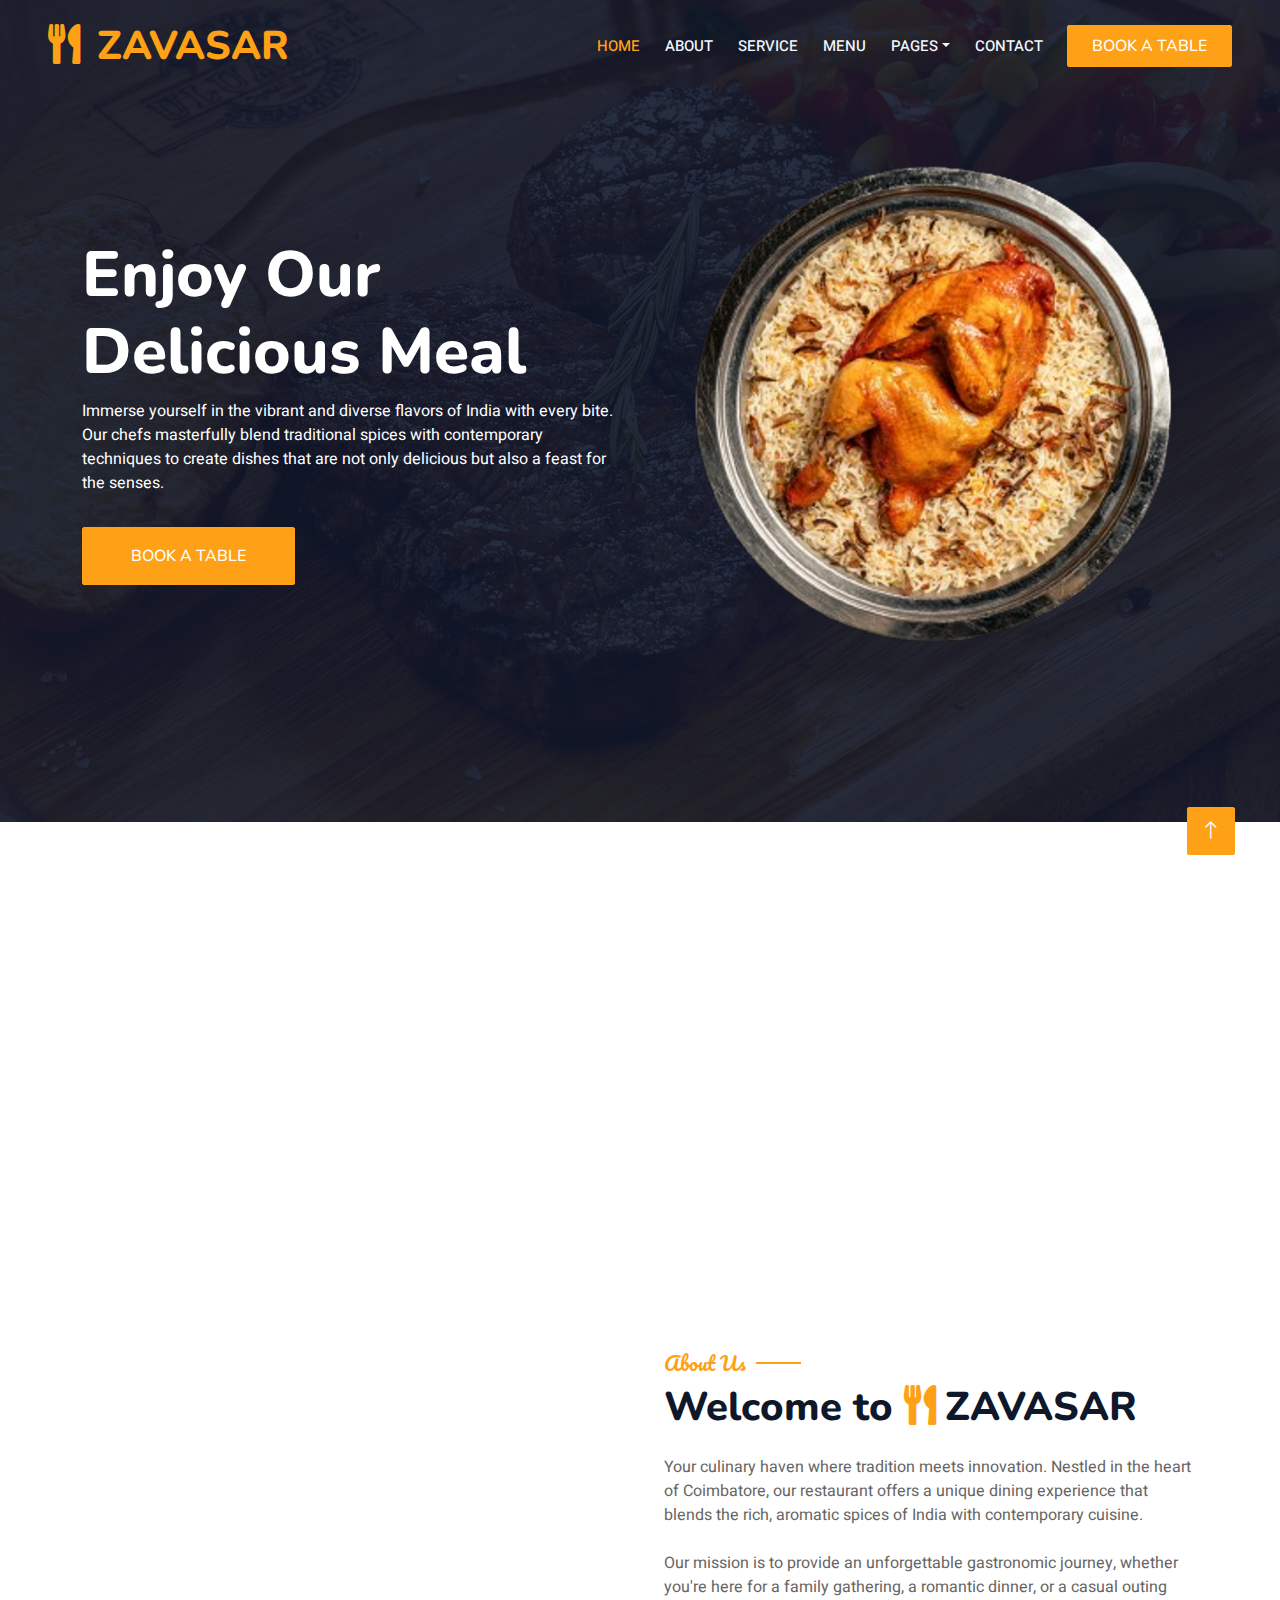
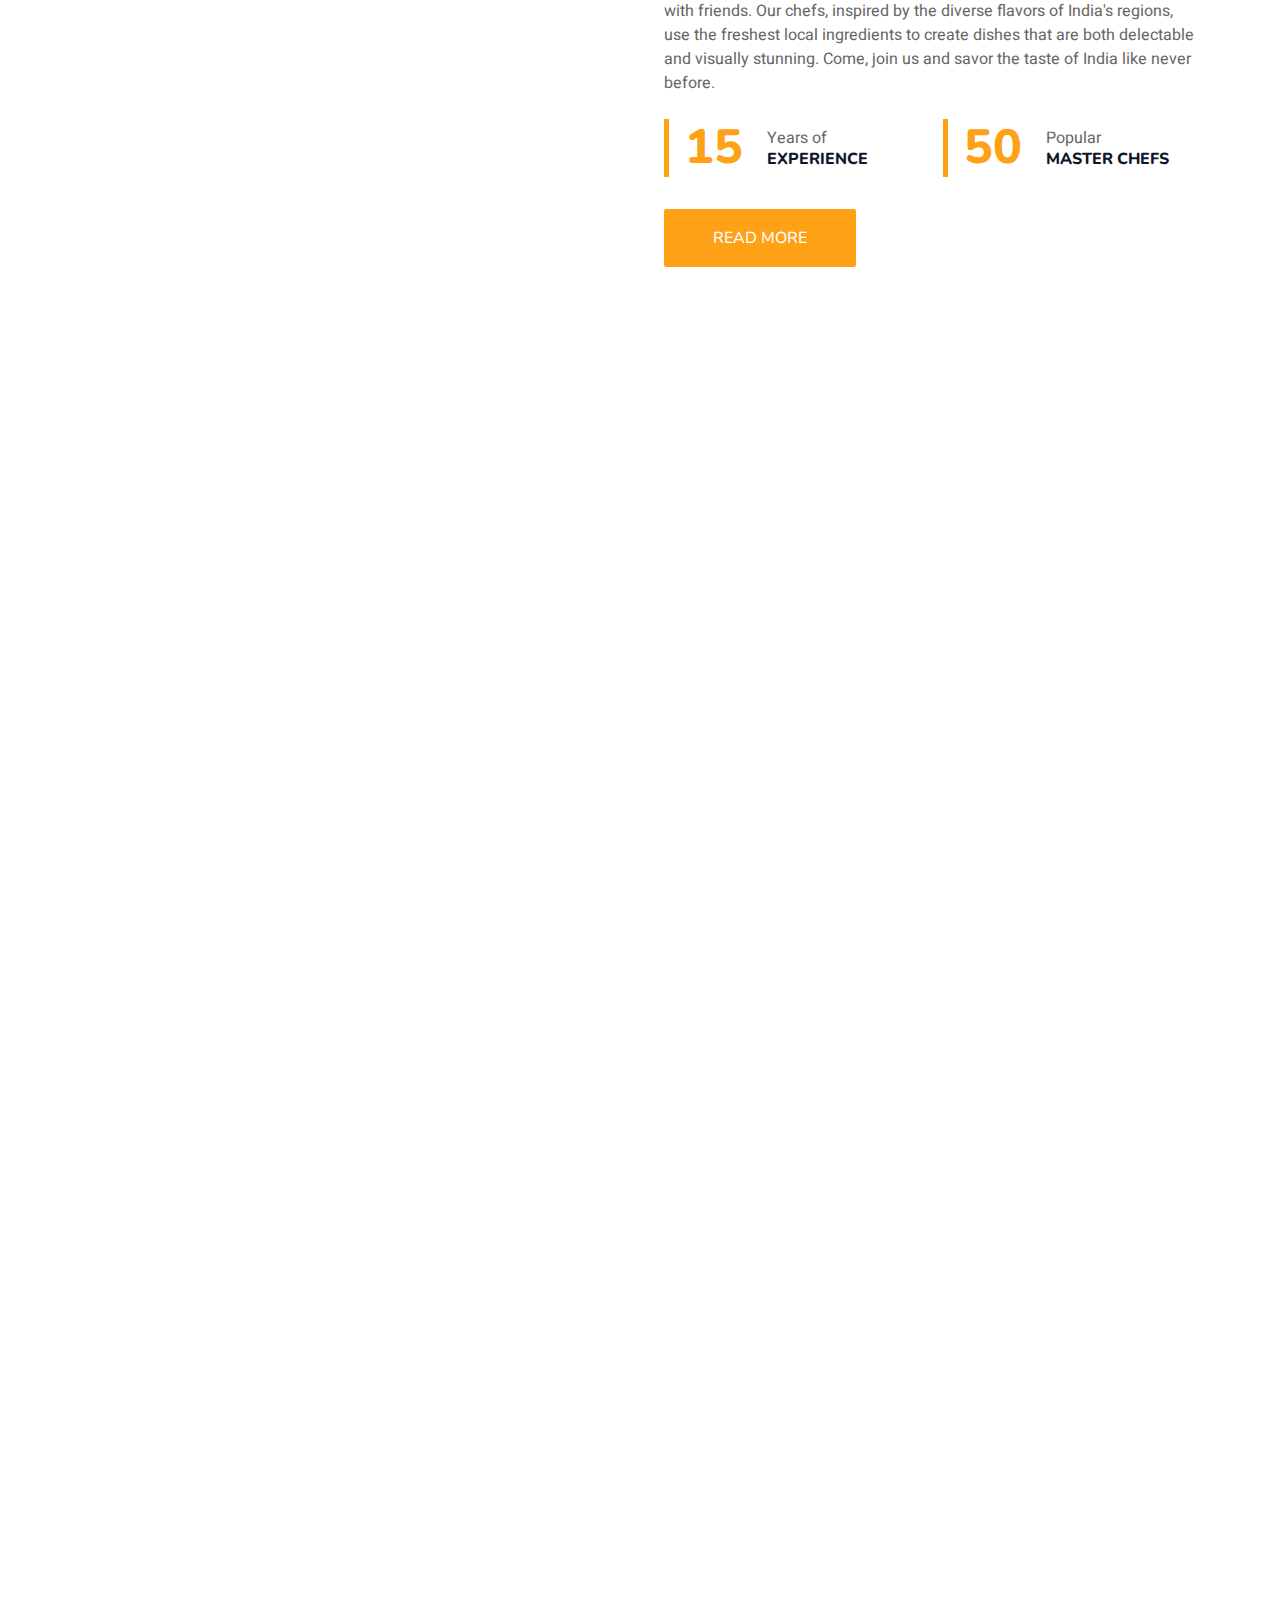
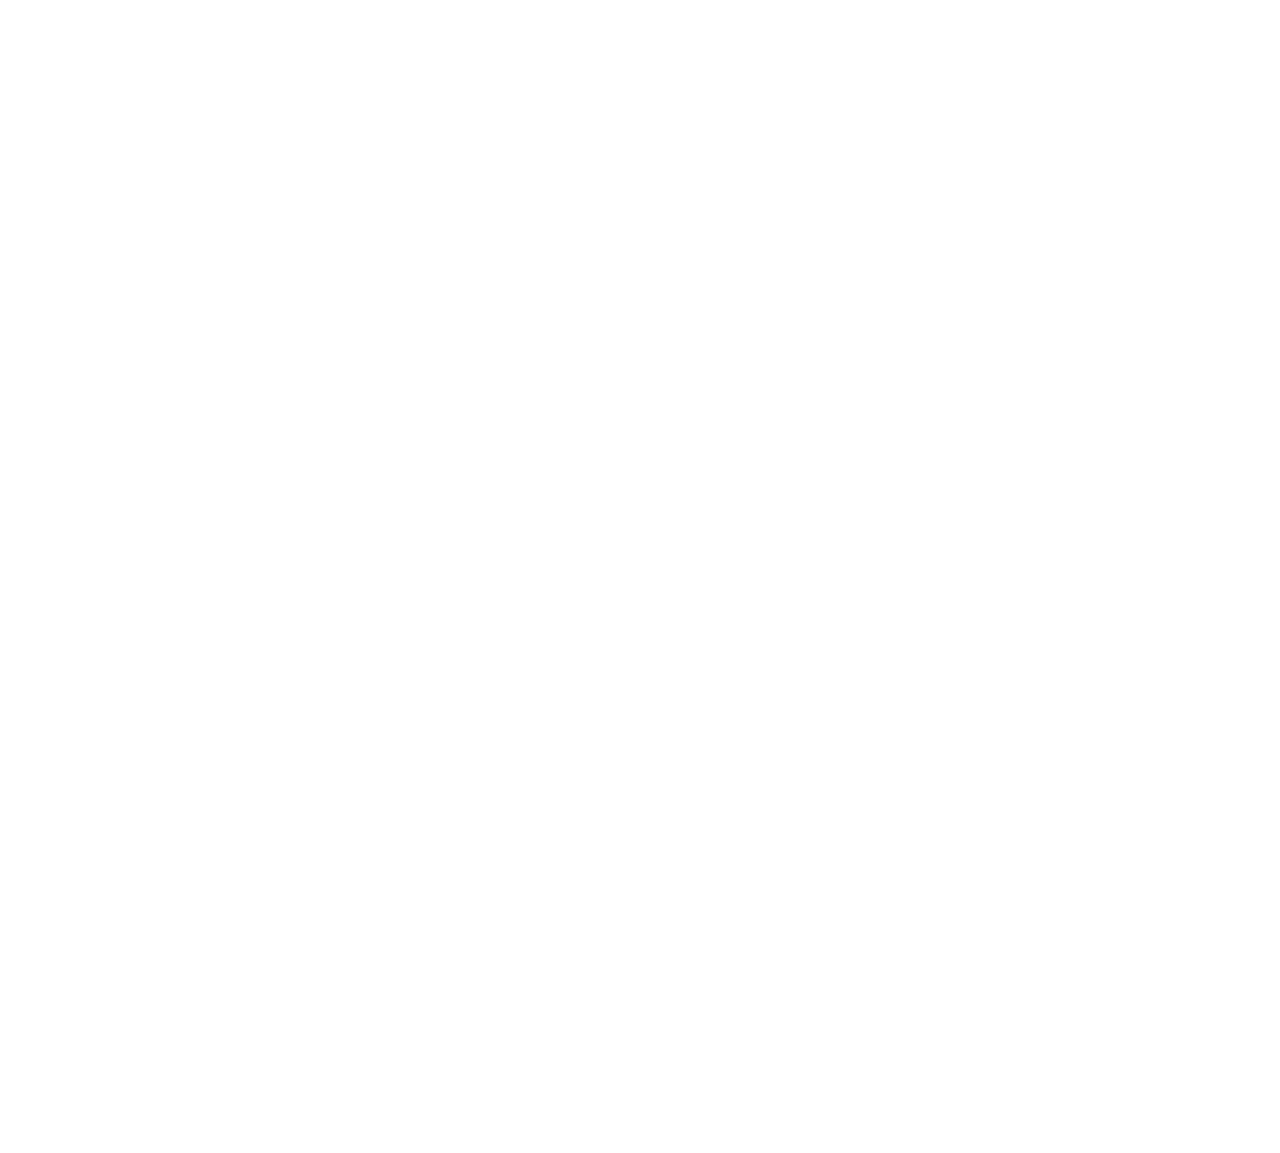
<file: index.html>
<!DOCTYPE html>
<html lang="en">

<head>
    <meta charset="utf-8">
    <title>ZAVASAR</title>
    <meta content="width=device-width, initial-scale=1.0" name="viewport">
    <meta content="" name="keywords">
    <meta content="" name="description">

    <!-- Favicon -->
    <link href="img/x-icon.png" rel="icon">

    <!-- Google Web Fonts -->
    <link rel="preconnect" href="https://fonts.googleapis.com">
    <link rel="preconnect" href="https://fonts.gstatic.com" crossorigin>
    <link href="https://fonts.googleapis.com/css2?family=Heebo:wght@400;500;600&family=Nunito:wght@600;700;800&family=Pacifico&display=swap" rel="stylesheet">

    <!-- Icon Font Stylesheet -->
    <link href="https://cdnjs.cloudflare.com/ajax/libs/font-awesome/5.10.0/css/all.min.css" rel="stylesheet">
    <link href="https://cdn.jsdelivr.net/npm/bootstrap-icons@1.4.1/font/bootstrap-icons.css" rel="stylesheet">

    <!-- Libraries Stylesheet -->
    <link href="lib/animate/animate.min.css" rel="stylesheet">
    <link href="lib/owlcarousel/assets/owl.carousel.min.css" rel="stylesheet">
    <link href="lib/tempusdominus/css/tempusdominus-bootstrap-4.min.css" rel="stylesheet" />

    <!-- Customized Bootstrap Stylesheet -->
    <link href="css/bootstrap.min.css" rel="stylesheet">

    <!-- Template Stylesheet -->
    <link href="css/style.css" rel="stylesheet">
</head>

<body>
    <div class="container-xxl bg-white p-0">
        <!-- Spinner Start -->
        <div id="spinner" class="show bg-white position-fixed translate-middle w-100 vh-100 top-50 start-50 d-flex align-items-center justify-content-center">
            <div class="spinner-border text-primary" style="width: 3rem; height: 3rem;" role="status">
                <span class="sr-only">Loading...</span>
            </div>
        </div>
        <!-- Spinner End -->


        <!-- Navbar & Hero Start -->
        <div class="container-xxl position-relative p-0">
            <nav class="navbar navbar-expand-lg navbar-dark bg-dark px-4 px-lg-5 py-3 py-lg-0">
                <a href="" class="navbar-brand p-0">
                    <h1 class="text-primary m-0"><i class="fa fa-utensils me-3"></i>ZAVASAR</h1>
                    <!-- <img src="img/logo.png" alt="Logo"> -->
                </a>
                <button class="navbar-toggler" type="button" data-bs-toggle="collapse" data-bs-target="#navbarCollapse">
                    <span class="fa fa-bars"></span>
                </button>
                <div class="collapse navbar-collapse" id="navbarCollapse">
                    <div class="navbar-nav ms-auto py-0 pe-4">
                        <a href="index.html" class="nav-item nav-link active">Home</a>
                        <a href="about.html" class="nav-item nav-link">About</a>
                        <a href="service.html" class="nav-item nav-link">Service</a>
                        <a href="menu.html" class="nav-item nav-link">Menu</a>
                        <div class="nav-item dropdown">
                            <a href="#" class="nav-link dropdown-toggle" data-bs-toggle="dropdown">Pages</a>
                            <div class="dropdown-menu m-0">
                                <a href="booking.html" class="dropdown-item">Booking</a>
                                <a href="team.html" class="dropdown-item">Our Team</a>
                                <a href="testimonial.html" class="dropdown-item">Testimonial</a>
                            </div>
                        </div>
                        <a href="contact.html" class="nav-item nav-link">Contact</a>
                    </div>
                    <a href="booking.html" class="btn btn-primary py-2 px-4">Book A Table</a>
                </div>
            </nav>

            <div class="container-xxl py-5 bg-dark hero-header mb-5">
                <div class="container my-5 py-5">
                    <div class="row align-items-center g-5">
                        <div class="col-lg-6 text-center text-lg-start">
                            <h1 class="display-3 text-white animated slideInLeft">Enjoy Our<br>Delicious Meal</h1>
                            <p class="text-white animated slideInLeft mb-4 pb-2">Immerse yourself in the vibrant and diverse flavors of India with every bite. Our chefs masterfully blend traditional spices with contemporary techniques to create dishes that are not only delicious but also a feast for the senses.</p>
                            <a href="booking.html" class="btn btn-primary py-sm-3 px-sm-5 me-3 animated slideInLeft">Book A Table</a>
                        </div>
                        <div class="col-lg-6 text-center text-lg-end overflow-hidden">
                            <img class="img-fluid" src="img/hero.png" alt="">
                        </div>
                    </div>
                </div>
            </div>
        </div>
        <!-- Navbar & Hero End -->


        <!-- Service Start -->
        <div class="container-xxl py-5">
            <div class="container">
                <div class="row g-4">
                    <div class="col-lg-3 col-sm-6 wow fadeInUp" data-wow-delay="0.1s">
                        <div class="service-item rounded pt-3">
                            <div class="p-4">
                                <i class="fa fa-3x fa-user-tie text-primary mb-4"></i>
                                <h5>Master Chefs</h5>
                                <p>Meet the culinary artists behind our exquisite dishes. Our Master Chefs bring a wealth of experience and a passion for Indian cuisine to your table.</p>
                            </div>
                        </div>
                    </div>
                    <div class="col-lg-3 col-sm-6 wow fadeInUp" data-wow-delay="0.3s">
                        <div class="service-item rounded pt-3">
                            <div class="p-4">
                                <i class="fa fa-3x fa-utensils text-primary mb-4"></i>
                                <h5>Quality Food</h5>
                                <p>Our chefs meticulously craft each meal to highlight the natural goodness of our ingredients while embracing the rich culinary traditions of India.</p>
                            </div>
                        </div>
                    </div>
                    <div class="col-lg-3 col-sm-6 wow fadeInUp" data-wow-delay="0.5s">
                        <div class="service-item rounded pt-3">
                            <div class="p-4">
                                <i class="fa fa-3x fa-cart-plus text-primary mb-4"></i>
                                <h5>Online Order</h5>
                                <p>Enjoy the flavors of ZAVASAR from the comfort of your home with our convenient online ordering service.</p>
                            </div>
                        </div>
                    </div>
                    <div class="col-lg-3 col-sm-6 wow fadeInUp" data-wow-delay="0.7s">
                        <div class="service-item rounded pt-3">
                            <div class="p-4">
                                <i class="fa fa-3x fa-headset text-primary mb-4"></i>
                                <h5>24/7 Service</h5>
                                <p>Whether you're looking for a late-night snack or an early morning breakfast, our kitchen is always open to serve you the freshest, most delicious meals.</p>
                            </div>
                        </div>
                    </div>
                </div>
            </div>
        </div>
        <!-- Service End -->


        <!-- About Start -->
        <div class="container-xxl py-5">
            <div class="container">
                <div class="row g-5 align-items-center">
                    <div class="col-lg-6">
                        <div class="row g-3">
                            <div class="col-6 text-start">
                                <img class="img-fluid rounded w-100 wow zoomIn" data-wow-delay="0.1s" src="img/about-1.jpg">
                            </div>
                            <div class="col-6 text-start">
                                <img class="img-fluid rounded w-75 wow zoomIn" data-wow-delay="0.3s" src="img/about-2.jpg" style="margin-top: 25%;">
                            </div>
                            <div class="col-6 text-end">
                                <img class="img-fluid rounded w-75 wow zoomIn" data-wow-delay="0.5s" src="img/about-3.jpg">
                            </div>
                            <div class="col-6 text-end">
                                <img class="img-fluid rounded w-100 wow zoomIn" data-wow-delay="0.7s" src="img/about-4.jpg">
                            </div>
                        </div>
                    </div>
                    <div class="col-lg-6">
                        <h5 class="section-title ff-secondary text-start text-primary fw-normal">About Us</h5>
                        <h1 class="mb-4">Welcome to <i class="fa fa-utensils text-primary me-2"></i>ZAVASAR</h1>
                        <p class="mb-4">Your culinary haven where tradition meets innovation. Nestled in the heart of Coimbatore, our restaurant offers a unique dining experience that blends the rich, aromatic spices of India with contemporary cuisine.</p>
                        <p class="mb-4"> Our mission is to provide an unforgettable gastronomic journey, whether you're here for a family gathering, a romantic dinner, or a casual outing with friends. Our chefs, inspired by the diverse flavors of India's regions, use the freshest local ingredients to create dishes that are both delectable and visually stunning. Come, join us and savor the taste of India like never before.</p>
                        <div class="row g-4 mb-4">
                            <div class="col-sm-6">
                                <div class="d-flex align-items-center border-start border-5 border-primary px-3">
                                    <h1 class="flex-shrink-0 display-5 text-primary mb-0" data-toggle="counter-up">15</h1>
                                    <div class="ps-4">
                                        <p class="mb-0">Years of</p>
                                        <h6 class="text-uppercase mb-0">Experience</h6>
                                    </div>
                                </div>
                            </div>
                            <div class="col-sm-6">
                                <div class="d-flex align-items-center border-start border-5 border-primary px-3">
                                    <h1 class="flex-shrink-0 display-5 text-primary mb-0" data-toggle="counter-up">50</h1>
                                    <div class="ps-4">
                                        <p class="mb-0">Popular</p>
                                        <h6 class="text-uppercase mb-0">Master Chefs</h6>
                                    </div>
                                </div>
                            </div>
                        </div>
                        <a class="btn btn-primary py-3 px-5 mt-2" href="">Read More</a>
                    </div>
                </div>
            </div>
        </div>
        <!-- About End -->


        <!-- Menu Start -->
        <div class="container-xxl py-5">
            <div class="container">
                <div class="text-center wow fadeInUp" data-wow-delay="0.1s">
                    <h5 class="section-title ff-secondary text-center text-primary fw-normal">Food Menu</h5>
                    <h1 class="mb-5">Most Popular Items</h1>
                </div>
                <div class="tab-class text-center wow fadeInUp" data-wow-delay="0.1s">
                    <ul class="nav nav-pills d-inline-flex justify-content-center border-bottom mb-5">
                        <li class="nav-item">
                            <a class="d-flex align-items-center text-start mx-3 ms-0 pb-3 active" data-bs-toggle="pill" href="#tab-1">
                                <i class="fa fa-coffee fa-2x text-primary"></i>
                                <div class="ps-3">
                                    <small class="text-body">Popular</small>
                                    <h6 class="mt-n1 mb-0">Breakfast</h6>
                                </div>
                            </a>
                        </li>
                        <li class="nav-item">
                            <a class="d-flex align-items-center text-start mx-3 pb-3" data-bs-toggle="pill" href="#tab-2">
                                <i class="fa fa-hamburger fa-2x text-primary"></i>
                                <div class="ps-3">
                                    <small class="text-body">Special</small>
                                    <h6 class="mt-n1 mb-0">Launch</h6>
                                </div>
                            </a>
                        </li>
                        <li class="nav-item">
                            <a class="d-flex align-items-center text-start mx-3 me-0 pb-3" data-bs-toggle="pill" href="#tab-3">
                                <i class="fa fa-utensils fa-2x text-primary"></i>
                                <div class="ps-3">
                                    <small class="text-body">Lovely</small>
                                    <h6 class="mt-n1 mb-0">Dinner</h6>
                                </div>
                            </a>
                        </li>
                    </ul>
                    <div class="tab-content">
                        <div id="tab-1" class="tab-pane fade show p-0 active">
                            <div class="row g-4">
                                <div class="col-lg-6">
                                    <div class="d-flex align-items-center">
                                        <img class="flex-shrink-0 img-fluid rounded" src="img/menu-1.png" alt="" style="width: 80px;">
                                        <div class="w-100 d-flex flex-column text-start ps-4">
                                            <h5 class="d-flex justify-content-between border-bottom pb-2">
                                                <span>Mutton Biryani</span>
                                                <span class="text-primary">₹180</span>
                                            </h5>
                                            <small class="fst-italic">Delight in the Rich, Spiced Layers of Our Authentic Mutton Biryani.</small>
                                        </div>
                                    </div>
                                </div>
                                <div class="col-lg-6">
                                    <div class="d-flex align-items-center">
                                        <img class="flex-shrink-0 img-fluid rounded" src="img/menu-2.png" alt="" style="width: 80px;">
                                        <div class="w-100 d-flex flex-column text-start ps-4">
                                            <h5 class="d-flex justify-content-between border-bottom pb-2">
                                                <span>Full Meals</span>
                                                <span class="text-primary">₹120</span>
                                            </h5>
                                            <small class="fst-italic">Indulge in a delicious chicken burger with a tender, seasoned patty, topped with fresh lettuce 🍔</small>
                                        </div>
                                    </div>
                                </div>
                                <div class="col-lg-6">
                                    <div class="d-flex align-items-center">
                                        <img class="flex-shrink-0 img-fluid rounded" src="img/menu-3.png" alt="" style="width: 80px;">
                                        <div class="w-100 d-flex flex-column text-start ps-4">
                                            <h5 class="d-flex justify-content-between border-bottom pb-2">
                                                <span>Parotta</span>
                                                <span class="text-primary">₹40</span>
                                            </h5>
                                            <small class="fst-italic">A flaky, layered flatbread from South India, typically made with maida flour, ghee, and water, often enjoyed with a variety of curries or spicy dishes.</small>
                                        </div>
                                    </div>
                                </div>
                                <div class="col-lg-6">
                                    <div class="d-flex align-items-center">
                                        <img class="flex-shrink-0 img-fluid rounded" src="img/menu-4.png" alt="" style="width: 80px;">
                                        <div class="w-100 d-flex flex-column text-start ps-4">
                                            <h5 class="d-flex justify-content-between border-bottom pb-2">
                                                <span>Chicken 65</span>
                                                <span class="text-primary">₹40</span>
                                            </h5>
                                            <small class="fst-italic">Tender chicken pieces perfectly spiced and fried to crispy perfection.</small>
                                        </div>
                                    </div>
                                </div>
                                <div class="col-lg-6">
                                    <div class="d-flex align-items-center">
                                        <img class="flex-shrink-0 img-fluid rounded" src="img/menu-5.png" alt="" style="width: 80px;">
                                        <div class="w-100 d-flex flex-column text-start ps-4">
                                            <h5 class="d-flex justify-content-between border-bottom pb-2">
                                                <span>Chappathi</span>
                                                <span class="text-primary">₹50</span>
                                            </h5>
                                            <small class="fst-italic">The chapathi here is delightfully soft and chewy, perfectly complementing any curry with its subtle, nutty flavor.</small>
                                        </div>
                                    </div>
                                </div>
                                <div class="col-lg-6">
                                    <div class="d-flex align-items-center">
                                        <img class="flex-shrink-0 img-fluid rounded" src="img/menu-6.png" alt="" style="width: 80px;">
                                        <div class="w-100 d-flex flex-column text-start ps-4">
                                            <h5 class="d-flex justify-content-between border-bottom pb-2">
                                                <span>Chicken Lollipop</span>
                                                <span class="text-primary">₹120</span>
                                            </h5>
                                            <small class="fst-italic">Crowd favorite, featuring succulent chicken wings marinated in a spicy blend and fried to crispy perfection.</small>
                                        </div>
                                    </div>
                                </div>
                                <div class="col-lg-6">
                                    <div class="d-flex align-items-center">
                                        <img class="flex-shrink-0 img-fluid rounded" src="img/menu-7.png" alt="" style="width: 80px;">
                                        <div class="w-100 d-flex flex-column text-start ps-4">
                                            <h5 class="d-flex justify-content-between border-bottom pb-2">
                                                <span>Fish Fry</span>
                                                <span class="text-primary">₹80</span>
                                            </h5>
                                            <small class="fst-italic">Ipsum ipsum clita erat amet dolor justo diam</small>
                                        </div>
                                    </div>
                                </div>
                                <div class="col-lg-6">
                                    <div class="d-flex align-items-center">
                                        <img class="flex-shrink-0 img-fluid rounded" src="img/menu-8.png" alt="" style="width: 80px;">
                                        <div class="w-100 d-flex flex-column text-start ps-4">
                                            <h5 class="d-flex justify-content-between border-bottom pb-2">
                                                <span>Chicken Rice</span>
                                                <span class="text-primary">₹65</span>
                                            </h5>
                                            <small class="fst-italic">Tender, flavorful chicken served over a bed of fragrant rice, creating a delightful and satisfying meal.</small>
                                        </div>
                                    </div>
                                </div>
                            </div>
                        </div>
                        <div id="tab-2" class="tab-pane fade show p-0">
                            <div class="row g-4">
                                <div class="col-lg-6">
                                    <div class="d-flex align-items-center">
                                        <img class="flex-shrink-0 img-fluid rounded" src="img/menu-11.png" alt="" style="width: 80px;">
                                        <div class="w-100 d-flex flex-column text-start ps-4">
                                            <h5 class="d-flex justify-content-between border-bottom pb-2">
                                                <span>Fish Fry</span>
                                                <span class="text-primary">₹40</span>
                                            </h5>
                                            <small class="fst-italic">True delight, with perfectly crispy coating encasing tender, flavorful fish, making it a crowd-pleasing dish.</small>
                                        </div>
                                    </div>
                                </div>
                                <div class="col-lg-6">
                                    <div class="d-flex align-items-center">
                                        <img class="flex-shrink-0 img-fluid rounded" src="img/menu-12.png" alt="" style="width: 80px;">
                                        <div class="w-100 d-flex flex-column text-start ps-4">
                                            <h5 class="d-flex justify-content-between border-bottom pb-2">
                                                <span>Naan</span>
                                                <span class="text-primary">₹30</span>
                                            </h5>
                                            <small class="fst-italic">The naan here is a must-try, boasting a perfect balance of soft, chewy texture with a slightly crispy edge, making it an ideal companion for any curry.</small>
                                        </div>
                                    </div>
                                </div>
                                <div class="col-lg-6">
                                    <div class="d-flex align-items-center">
                                        <img class="flex-shrink-0 img-fluid rounded" src="img/menu-3.png" alt="" style="width: 80px;">
                                        <div class="w-100 d-flex flex-column text-start ps-4">
                                            <h5 class="d-flex justify-content-between border-bottom pb-2">
                                                <span>Poratta</span>
                                                <span class="text-primary">₹40</span>
                                            </h5>
                                            <small class="fst-italic">A flaky, layered flatbread from South India, typically made with maida flour, ghee, and water, often enjoyed with a variety of curries or spicy dishes.</small>
                                        </div>
                                    </div>
                                </div>
                                <div class="col-lg-6">
                                    <div class="d-flex align-items-center">
                                        <img class="flex-shrink-0 img-fluid rounded" src="img/menu-2.png" alt="" style="width: 80px;">
                                        <div class="w-100 d-flex flex-column text-start ps-4">
                                            <h5 class="d-flex justify-content-between border-bottom pb-2">
                                                <span>Full Meals</span>
                                                <span class="text-primary">₹80</span>
                                            </h5>
                                            <small class="fst-italic">Featuring a harmonious assortment of dishes that include fragrant rice, flavorful curries, crispy papad, and a variety of delightful side dishes, all prepared with the freshest ingredients.</small>
                                        </div>
                                    </div>
                                </div>
                                <div class="col-lg-6">
                                    <div class="d-flex align-items-center">
                                        <img class="flex-shrink-0 img-fluid rounded" src="img/menu-5.png" alt="" style="width: 80px;">
                                        <div class="w-100 d-flex flex-column text-start ps-4">
                                            <h5 class="d-flex justify-content-between border-bottom pb-2">
                                                <span>Chappathi</span>
                                                <span class="text-primary">₹40</span>
                                            </h5>
                                            <small class="fst-italic">The chapathi here is delightfully soft and chewy, perfectly complementing any curry with its subtle, nutty flavor.</small>
                                        </div>
                                    </div>
                                </div>
                                <div class="col-lg-6">
                                    <div class="d-flex align-items-center">
                                        <img class="flex-shrink-0 img-fluid rounded" src="img/menu-6.png" alt="" style="width: 80px;">
                                        <div class="w-100 d-flex flex-column text-start ps-4">
                                            <h5 class="d-flex justify-content-between border-bottom pb-2">
                                                <span>Chicken Lollipop</span>
                                                <span class="text-primary">₹120</span>
                                            </h5>
                                            <small class="fst-italic">Featuring succulent chicken wings marinated in a spicy blend and fried to crispy perfection.</small>
                                        </div>
                                    </div>
                                </div>
                                <div class="col-lg-6">
                                    <div class="d-flex align-items-center">
                                        <img class="flex-shrink-0 img-fluid rounded" src="img/menu-7.png" alt="" style="width: 80px;">
                                        <div class="w-100 d-flex flex-column text-start ps-4">
                                            <h5 class="d-flex justify-content-between border-bottom pb-2">
                                                <span>Fish Fry</span>
                                                <span class="text-primary">₹80</span>
                                            </h5>
                                            <small class="fst-italic">The fish fry here is a true delight, with perfectly crispy coating encasing tender, flavorful fish, making it a crowd-pleasing dish.</small>
                                        </div>
                                    </div>
                                </div>
                                <div class="col-lg-6">
                                    <div class="d-flex align-items-center">
                                        <img class="flex-shrink-0 img-fluid rounded" src="img/menu-8.png" alt="" style="width: 80px;">
                                        <div class="w-100 d-flex flex-column text-start ps-4">
                                            <h5 class="d-flex justify-content-between border-bottom pb-2">
                                                <span>Chicken Rish</span>
                                                <span class="text-primary">₹120</span>
                                            </h5>
                                            <small class="fst-italic">: A beloved dish featuring tender, juicy chicken served over a bed of fragrant, steamed rice, often accompanied by a flavorful broth, and garnished with fresh herbs, scallions, and a touch of soy or ginger sauce. 🍚</small>
                                        </div>
                                    </div>
                                </div>
                            </div>
                        </div>
                        <div id="tab-3" class="tab-pane fade show p-0">
                            <div class="row g-4">
                                <div class="col-lg-6">
                                    <div class="d-flex align-items-center">
                                        <img class="flex-shrink-0 img-fluid rounded" src="img/menu-1.png" alt="" style="width: 80px;">
                                        <div class="w-100 d-flex flex-column text-start ps-4">
                                            <h5 class="d-flex justify-content-between border-bottom pb-2">
                                                <span>Chicken Biryani</span>
                                                <span class="text-primary">₹120</span>
                                            </h5>
                                            <small class="fst-italic">Tender chicken pieces cooked to perfection and infused with fragrant spices, making every bite a flavorful experience.</small>
                                        </div>
                                    </div>
                                </div>
                                <div class="col-lg-6">
                                    <div class="d-flex align-items-center">
                                        <img class="flex-shrink-0 img-fluid rounded" src="img/menu-2.png" alt="" style="width: 80px;">
                                        <div class="w-100 d-flex flex-column text-start ps-4">
                                            <h5 class="d-flex justify-content-between border-bottom pb-2">
                                                <span>Meals</span>
                                                <span class="text-primary">₹80</span>
                                            </h5>
                                            <small class="fst-italic">A harmonious assortment of dishes that include fragrant rice.</small>
                                        </div>
                                    </div>
                                </div>
                                <div class="col-lg-6">
                                    <div class="d-flex align-items-center">
                                        <img class="flex-shrink-0 img-fluid rounded" src="img/menu-3.png" alt="" style="width: 80px;">
                                        <div class="w-100 d-flex flex-column text-start ps-4">
                                            <h5 class="d-flex justify-content-between border-bottom pb-2">
                                                <span>Poratta</span>
                                                <span class="text-primary">₹40</span>
                                            </h5>
                                            <small class="fst-italic">The parotta here is outstanding, featuring perfectly flaky layers with a golden, crisp exterior that pairs beautifully with rich, spicy curries.</small>
                                        </div>
                                    </div>
                                </div>
                                <div class="col-lg-6">
                                    <div class="d-flex align-items-center">
                                        <img class="flex-shrink-0 img-fluid rounded" src="img/menu-4.png" alt="" style="width: 80px;">
                                        <div class="w-100 d-flex flex-column text-start ps-4">
                                            <h5 class="d-flex justify-content-between border-bottom pb-2">
                                                <span>Chicken 65</span>
                                                <span class="text-primary">₹60</span>
                                            </h5>
                                            <small class="fst-italic">A flaky, layered flatbread from South India, typically made with maida flour, ghee, and water, often enjoyed with a variety of curries or spicy dishes.</small>
                                        </div>
                                    </div>
                                </div>
                                <div class="col-lg-6">
                                    <div class="d-flex align-items-center">
                                        <img class="flex-shrink-0 img-fluid rounded" src="img/menu-5.png" alt="" style="width: 80px;">
                                        <div class="w-100 d-flex flex-column text-start ps-4">
                                            <h5 class="d-flex justify-content-between border-bottom pb-2">
                                                <span>Chappathi</span>
                                                <span class="text-primary">₹40</span>
                                            </h5>
                                            <small class="fst-italic">The chapathi here is delightfully soft and chewy, perfectly complementing any curry with its subtle, nutty flavor.</small>
                                        </div>
                                    </div>
                                </div>
                                <div class="col-lg-6">
                                    <div class="d-flex align-items-center">
                                        <img class="flex-shrink-0 img-fluid rounded" src="img/menu-6.png" alt="" style="width: 80px;">
                                        <div class="w-100 d-flex flex-column text-start ps-4">
                                            <h5 class="d-flex justify-content-between border-bottom pb-2">
                                                <span>Chicken Lollipop</span>
                                                <span class="text-primary">₹120</span>
                                            </h5>
                                            <small class="fst-italic">Chicken Lollipop here is a crowd favorite, featuring succulent chicken wings marinated in a spicy blend and fried to crispy perfection.</small>
                                        </div>
                                    </div>
                                </div>
                                <div class="col-lg-6">
                                    <div class="d-flex align-items-center">
                                        <img class="flex-shrink-0 img-fluid rounded" src="img/menu-10.png" alt="" style="width: 80px;">
                                        <div class="w-100 d-flex flex-column text-start ps-4">
                                            <h5 class="d-flex justify-content-between border-bottom pb-2">
                                                <span>Idly</span>
                                                <span class="text-primary">₹20</span>
                                            </h5>
                                            <small class="fst-italic">The idly served here is a delightful treat, perfectly soft and fluffy, making it the ideal accompaniment for a variety of chutneys and sambar.</small>
                                        </div>
                                    </div>
                                </div>
                                <div class="col-lg-6">
                                    <div class="d-flex align-items-center">
                                        <img class="flex-shrink-0 img-fluid rounded" src="img/menu-8.png" alt="" style="width: 80px;">
                                        <div class="w-100 d-flex flex-column text-start ps-4">
                                            <h5 class="d-flex justify-content-between border-bottom pb-2">
                                                <span>Chicken Rice</span>
                                                <span class="text-primary">₹65</span>
                                            </h5>
                                            <small class="fst-italic">: A beloved dish featuring tender, juicy chicken served over a bed of fragrant, steamed rice, often accompanied by a flavorful broth, and garnished with fresh herbs, scallions, and a touch of soy or ginger sauce. 🍚</small>
                                        </div>
                                    </div>
                                </div>
                            </div>
                        </div>
                    </div>
                </div>
            </div>
        </div>
        <!-- Menu End -->


        <!-- Reservation Start -->
        <div class="container-xxl py-5 px-0 wow fadeInUp" data-wow-delay="0.1s">
            <div class="row g-0">
                <div class="col-md-6">
                    <div class="video">
                        <button type="button" class="btn-play" data-bs-toggle="modal" data-src="https://www.youtube.com/embed/egV-xcoDwKQ" data-bs-target="#videoModal">
                            <span></span>
                        </button>
                    </div>
                </div>
                <div class="col-md-6 bg-dark d-flex align-items-center">
                    <div class="p-5 wow fadeInUp" data-wow-delay="0.2s">
                        <h5 class="section-title ff-secondary text-start text-primary fw-normal">Reservation</h5>
                        <h1 class="text-white mb-4">Book A Table Online</h1>
                        <form>
                            <div class="row g-3">
                                <div class="col-md-6">
                                    <div class="form-floating">
                                        <input type="text" class="form-control" id="name" placeholder="Your Name">
                                        <label for="name">Your Name</label>
                                    </div>
                                </div>
                                <div class="col-md-6">
                                    <div class="form-floating">
                                        <input type="email" class="form-control" id="email" placeholder="Your Email">
                                        <label for="email">Your Email</label>
                                    </div>
                                </div>
                                <div class="col-md-6">
                                    <div class="form-floating date" id="date3" data-target-input="nearest">
                                        <input type="text" class="form-control datetimepicker-input" id="datetime" placeholder="Date & Time" data-target="#date3" data-toggle="datetimepicker" />
                                        <label for="datetime">Date & Time</label>
                                    </div>
                                </div>
                                <div class="col-md-6">
                                    <div class="form-floating">
                                        <select class="form-select" id="select1">
                                          <option value="1">People 1</option>
                                          <option value="2">People 2</option>
                                          <option value="3">People 3</option>
                                        </select>
                                        <label for="select1">No Of People</label>
                                      </div>
                                </div>
                                <div class="col-12">
                                    <div class="form-floating">
                                        <textarea class="form-control" placeholder="Special Request" id="message" style="height: 100px"></textarea>
                                        <label for="message">Special Request</label>
                                    </div>
                                </div>
                                <div class="col-12">
                                    <button class="btn btn-primary w-100 py-3" type="submit">Book Now</button>
                                </div>
                            </div>
                        </form>
                    </div>
                </div>
            </div>
        </div>

        <div class="modal fade" id="videoModal" tabindex="-1" aria-labelledby="exampleModalLabel" aria-hidden="true">
            <div class="modal-dialog">
                <div class="modal-content rounded-0">
                    <div class="modal-header">
                        <h5 class="modal-title" id="exampleModalLabel">Youtube Video</h5>
                        <button type="button" class="btn-close" data-bs-dismiss="modal" aria-label="Close"></button>
                    </div>
                    <div class="modal-body">
                        <!-- 16:9 aspect ratio -->
                        <div class="ratio ratio-16x9">
                            <iframe class="embed-responsive-item" src="" id="video" allowfullscreen allowscriptaccess="always"
                                allow="autoplay"></iframe>
                        </div>
                    </div>
                </div>
            </div>
        </div>
        <!-- Reservation Start -->


        <!-- Team Start -->
        <!-- <div class="container-xxl pt-5 pb-3">
            <div class="container">
                <div class="text-center wow fadeInUp" data-wow-delay="0.1s">
                    <h5 class="section-title ff-secondary text-center text-primary fw-normal">Team Members</h5>
                    <h1 class="mb-5">Our Master Chefs</h1>
                </div>
                <div class="row g-4">
                    <div class="col-lg-3 col-md-6 wow fadeInUp" data-wow-delay="0.1s">
                        <div class="team-item text-center rounded overflow-hidden">
                            <div class="rounded-circle overflow-hidden m-4">
                                <img class="img-fluid" src="img/team-1.jpg" alt="">
                            </div>
                            <h5 class="mb-0">Full Name</h5>
                            <small>Designation</small>
                            <div class="d-flex justify-content-center mt-3">
                                <a class="btn btn-square btn-primary mx-1" href=""><i class="fab fa-facebook-f"></i></a>
                                <a class="btn btn-square btn-primary mx-1" href=""><i class="fab fa-twitter"></i></a>
                                <a class="btn btn-square btn-primary mx-1" href=""><i class="fab fa-instagram"></i></a>
                            </div>
                        </div>
                    </div>
                    <div class="col-lg-3 col-md-6 wow fadeInUp" data-wow-delay="0.3s">
                        <div class="team-item text-center rounded overflow-hidden">
                            <div class="rounded-circle overflow-hidden m-4">
                                <img class="img-fluid" src="img/team-2.jpg" alt="">
                            </div>
                            <h5 class="mb-0">Full Name</h5>
                            <small>Designation</small>
                            <div class="d-flex justify-content-center mt-3">
                                <a class="btn btn-square btn-primary mx-1" href=""><i class="fab fa-facebook-f"></i></a>
                                <a class="btn btn-square btn-primary mx-1" href=""><i class="fab fa-twitter"></i></a>
                                <a class="btn btn-square btn-primary mx-1" href=""><i class="fab fa-instagram"></i></a>
                            </div>
                        </div>
                    </div>
                    <div class="col-lg-3 col-md-6 wow fadeInUp" data-wow-delay="0.5s">
                        <div class="team-item text-center rounded overflow-hidden">
                            <div class="rounded-circle overflow-hidden m-4">
                                <img class="img-fluid" src="img/team-3.jpg" alt="">
                            </div>
                            <h5 class="mb-0">Full Name</h5>
                            <small>Designation</small>
                            <div class="d-flex justify-content-center mt-3">
                                <a class="btn btn-square btn-primary mx-1" href=""><i class="fab fa-facebook-f"></i></a>
                                <a class="btn btn-square btn-primary mx-1" href=""><i class="fab fa-twitter"></i></a>
                                <a class="btn btn-square btn-primary mx-1" href=""><i class="fab fa-instagram"></i></a>
                            </div>
                        </div>
                    </div>
                    <div class="col-lg-3 col-md-6 wow fadeInUp" data-wow-delay="0.7s">
                        <div class="team-item text-center rounded overflow-hidden">
                            <div class="rounded-circle overflow-hidden m-4">
                                <img class="img-fluid" src="img/team-4.jpg" alt="">
                            </div>
                            <h5 class="mb-0">Full Name</h5>
                            <small>Designation</small>
                            <div class="d-flex justify-content-center mt-3">
                                <a class="btn btn-square btn-primary mx-1" href=""><i class="fab fa-facebook-f"></i></a>
                                <a class="btn btn-square btn-primary mx-1" href=""><i class="fab fa-twitter"></i></a>
                                <a class="btn btn-square btn-primary mx-1" href=""><i class="fab fa-instagram"></i></a>
                            </div>
                        </div>
                    </div>
                </div>
            </div>
        </div> -->
        <!-- Team End -->


        <!-- Testimonial Start -->
        <div class="container-xxl py-5 wow fadeInUp" data-wow-delay="0.1s">
            <div class="container">
                <div class="text-center">
                    <h5 class="section-title ff-secondary text-center text-primary fw-normal">Testimonial</h5>
                    <h1 class="mb-5">Our Clients Say!!!</h1>
                </div>
                <div class="owl-carousel testimonial-carousel">
                    <div class="testimonial-item bg-transparent border rounded p-4">
                        <i class="fa fa-quote-left fa-2x text-primary mb-3"></i>
                        <p>Absolutely loved the chicken burger here! The patty was incredibly juicy and the toppings were super fresh. Best burger I've had in ages!</p>
                        <div class="d-flex align-items-center">
                            <img class="img-fluid flex-shrink-0 rounded-circle" src="img/testimonial-2.jpg" style="width: 50px; height: 50px;">
                            <div class="ps-3">
                                <h5 class="mb-1">Rajesh Kumar</h5>
                                <small>Profession</small>
                            </div>
                        </div>
                    </div>
                    <div class="testimonial-item bg-transparent border rounded p-4">
                        <i class="fa fa-quote-left fa-2x text-primary mb-3"></i>
                        <p>The flavors in the chicken burger were perfectly balanced. I could taste the seasoning in every bite. Definitely coming back for more!</p>
                        <div class="d-flex align-items-center">
                            <img class="img-fluid flex-shrink-0 rounded-circle" src="img/testimonial-1.jpg" style="width: 50px; height: 50px;">
                            <div class="ps-3">
                                <h5 class="mb-1">Priya Sharma</h5>
                                <small>Profession</small>
                            </div>
                        </div>
                    </div>
                    <div class="testimonial-item bg-transparent border rounded p-4">
                        <i class="fa fa-quote-left fa-2x text-primary mb-3"></i>
                        <p>Delicious chicken burger with a perfect blend of crispiness and tenderness. The sauces added the right amount of zing. A must-try!</p>
                        <div class="d-flex align-items-center">
                            <img class="img-fluid flex-shrink-0 rounded-circle" src="img/testimonial-3.jpg" style="width: 50px; height: 50px;">
                            <div class="ps-3">
                                <h5 class="mb-1">Anjali Tiwari</h5>
                                <small>Profession</small>
                            </div>
                        </div>
                    </div>
                    <div class="testimonial-item bg-transparent border rounded p-4">
                        <i class="fa fa-quote-left fa-2x text-primary mb-3"></i>
                        <p>I can't get enough of the chicken burger from this place. It's always cooked to perfection and the ingredients are top-notch. Highly recommend!</p>
                        <div class="d-flex align-items-center">
                            <img class="img-fluid flex-shrink-0 rounded-circle" src="img/testimonial-4.jpg" style="width: 50px; height: 50px;">
                            <div class="ps-3">
                                <h5 class="mb-1">Sunil Reddy</h5>
                                <small>Profession</small>
                            </div>
                        </div>
                    </div>
                </div>
            </div>
        </div>
        <!-- Testimonial End -->
        

        <!-- Footer Start -->
        <div class="container-fluid bg-dark text-light footer pt-5 mt-5 wow fadeIn" data-wow-delay="0.1s">
            <div class="container py-5">
                <div class="row g-5">
                    <div class="col-lg-3 col-md-6">
                        <h4 class="section-title ff-secondary text-start text-primary fw-normal mb-4">Company</h4>
                        <a class="btn btn-link" href="about.html">About Us</a>
                        <a class="btn btn-link" href="contact.html">Contact Us</a>
                        <a class="btn btn-link" href="index.html">Reservation</a>
                        <a class="btn btn-link" href="team.html">Privacy Policy</a>
                        <a class="btn btn-link" href="team.html">Terms & Condition</a>
                    </div>
                    <div class="col-lg-3 col-md-6">
                        <h4 class="section-title ff-secondary text-start text-primary fw-normal mb-4">Contact</h4>
                        <p class="mb-2"><i class="fa fa-map-marker-alt me-3"></i>Coimbatore, Tamil Nadu - 641 107</p>
                        <p class="mb-2"><i class="fa fa-phone-alt me-3"></i>+91 91599 77572 </p>
                        <p class="mb-2"><i class="fa fa-envelope me-3"></i>info@zavasar.com</p>
                        <div class="d-flex pt-2">
                            <a class="btn btn-outline-light btn-social" href=""><i class="fab fa-twitter"></i></a>
                            <a class="btn btn-outline-light btn-social" href=""><i class="fab fa-facebook-f"></i></a>
                            <a class="btn btn-outline-light btn-social" href=""><i class="fab fa-youtube"></i></a>
                            <a class="btn btn-outline-light btn-social" href=""><i class="fab fa-linkedin-in"></i></a>
                        </div>
                    </div>
                    <div class="col-lg-3 col-md-6">
                        <h4 class="section-title ff-secondary text-start text-primary fw-normal mb-4">Opening</h4>
                        <h5 class="text-light fw-normal">Monday - Saturday</h5>
                        <p>09AM - 09PM</p>
                        <h5 class="text-light fw-normal">Sunday</h5>
                        <p>10AM - 08PM</p>
                    </div>
                    <div class="col-lg-3 col-md-6">
                        <h4 class="section-title ff-secondary text-start text-primary fw-normal mb-4">Newsletter</h4>
                        <p>Get in Touch & stay Update</p>
                        <div class="position-relative mx-auto" style="max-width: 400px;">
                            <input class="form-control border-primary w-100 py-3 ps-4 pe-5" type="text" placeholder="Your email">
                            <button type="button" class="btn btn-primary py-2 position-absolute top-0 end-0 mt-2 me-2">SignUp</button>
                        </div>
                    </div>
                </div>
            </div>
            <div class="container">
                <div class="copyright">
                    <div class="row">
                        <div class="col-md-6 text-center text-md-start mb-3 mb-md-0">
                            &copy; <a class="border-bottom" href="#">ZAVASAR</a>, All Right Reserved. 
							
							<!--/*** This template is free as long as you keep the footer author’s credit link/attribution link/backlink. If you'd like to use the template without the footer author’s credit link/attribution link/backlink, you can purchase the Credit Removal License from "https://htmlcodex.com/credit-removal". Thank you for your support. ***/-->
							Designed By <a class="border-bottom" href="https://htmlcodex.com">MCT</a><br><br>

                        </div>
                        <div class="col-md-6 text-center text-md-end">
                            <div class="footer-menu">
                                <a href="index.html">Home</a>
                                <a href="">Cookies</a>
                                <a href="">Help</a>
                                <a href="">FQAs</a>
                            </div>
                        </div>
                    </div>
                </div>
            </div>
        </div>
        <!-- Footer End -->


        <!-- Back to Top -->
        <a href="#" class="btn btn-lg btn-primary btn-lg-square back-to-top"><i class="bi bi-arrow-up"></i></a>
    </div>

    <!-- JavaScript Libraries -->
    <script src="https://code.jquery.com/jquery-3.4.1.min.js"></script>
    <script src="https://cdn.jsdelivr.net/npm/bootstrap@5.0.0/dist/js/bootstrap.bundle.min.js"></script>
    <script src="lib/wow/wow.min.js"></script>
    <script src="lib/easing/easing.min.js"></script>
    <script src="lib/waypoints/waypoints.min.js"></script>
    <script src="lib/counterup/counterup.min.js"></script>
    <script src="lib/owlcarousel/owl.carousel.min.js"></script>
    <script src="lib/tempusdominus/js/moment.min.js"></script>
    <script src="lib/tempusdominus/js/moment-timezone.min.js"></script>
    <script src="lib/tempusdominus/js/tempusdominus-bootstrap-4.min.js"></script>

    <!-- Template Javascript -->
    <script src="js/main.js"></script>
</body>

</html>
</file>
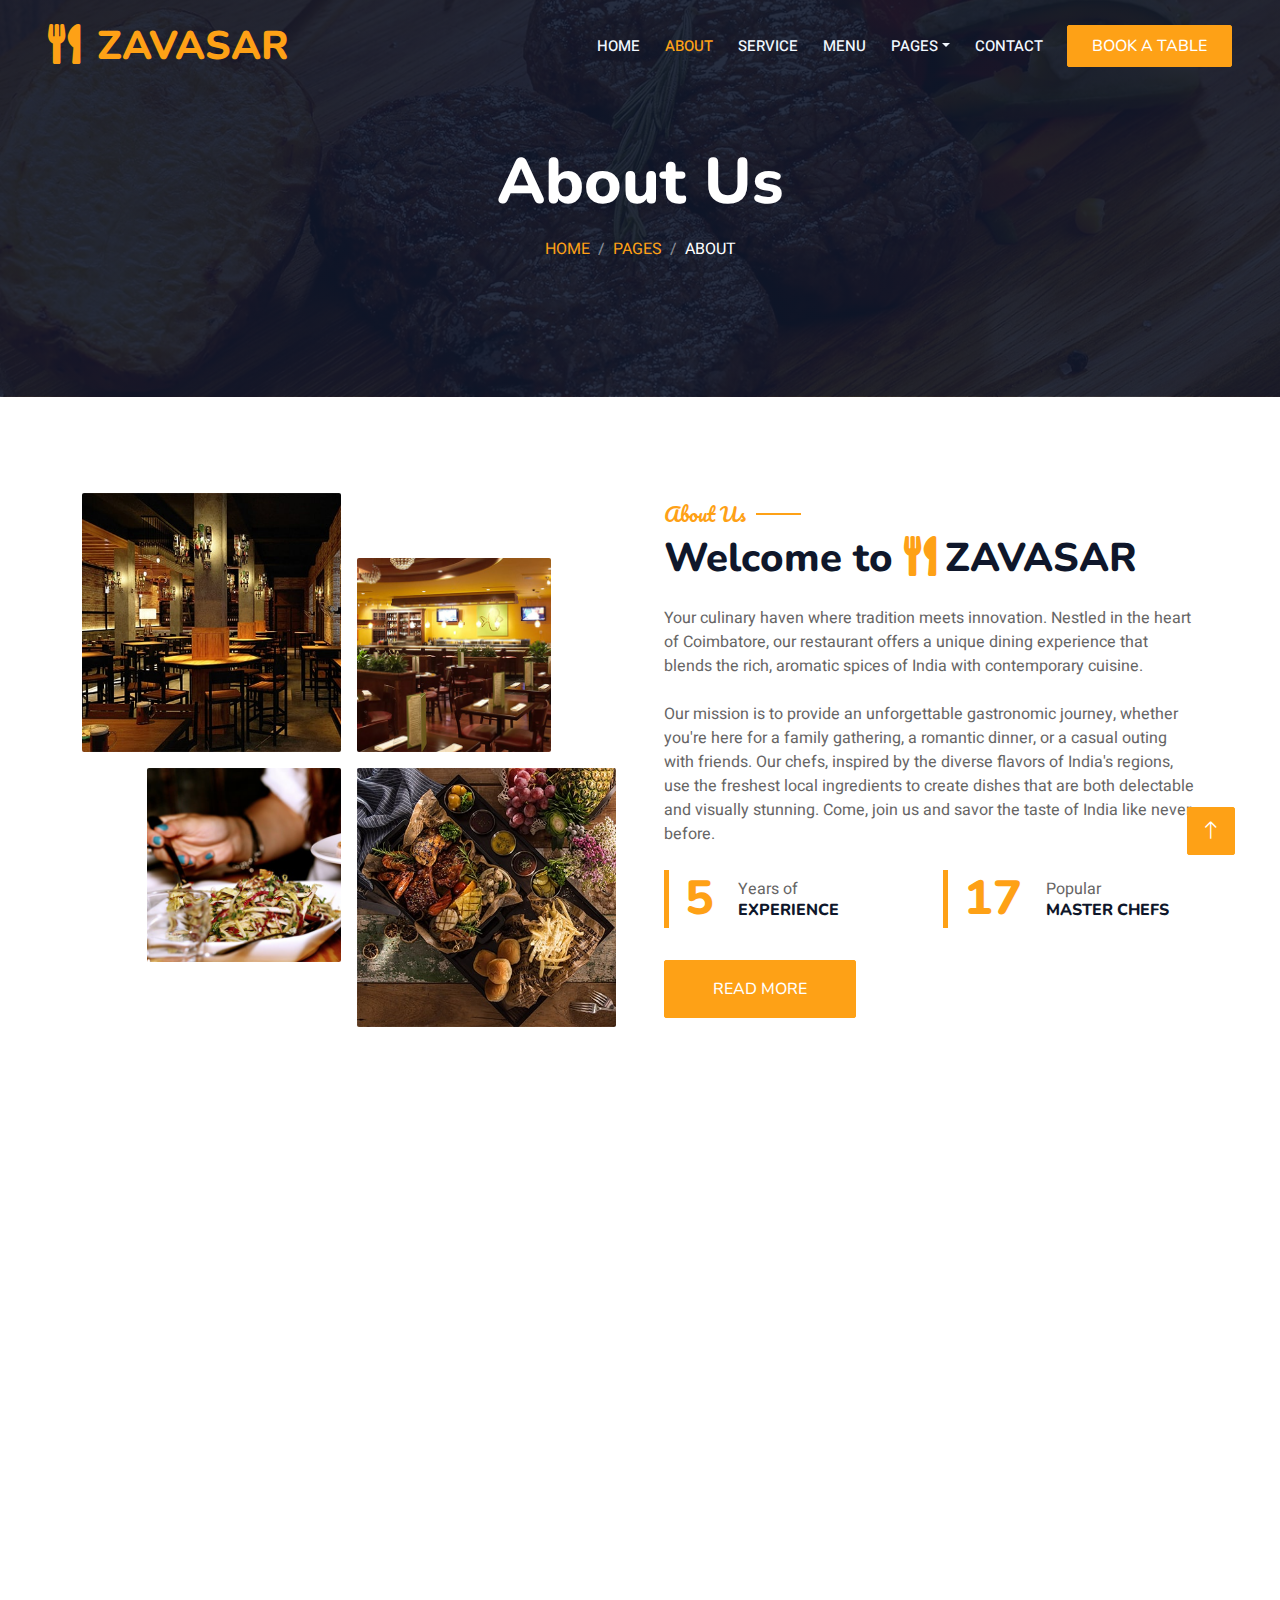
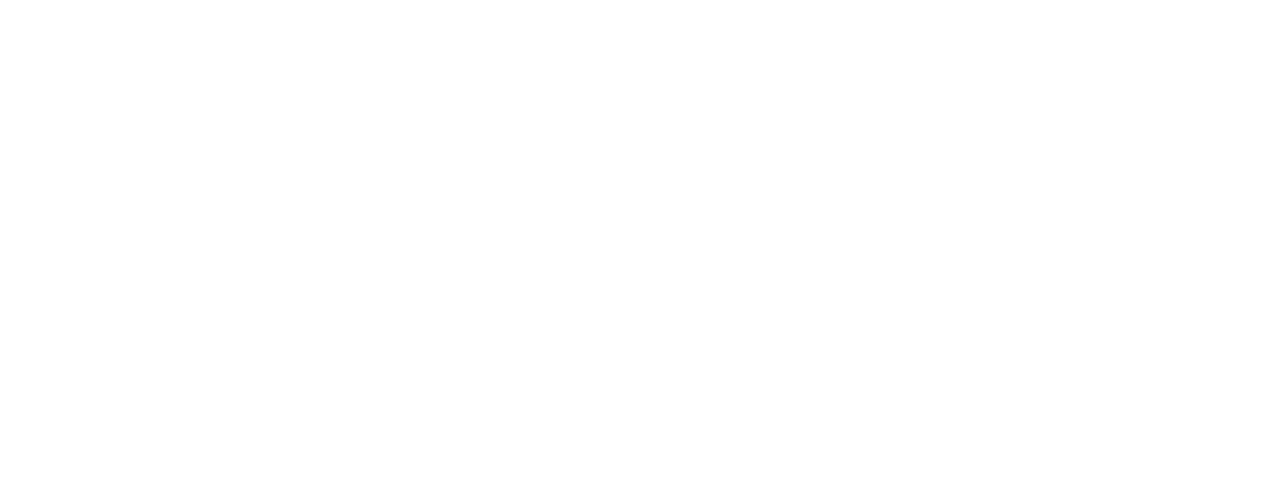
<file: about.html>
<!DOCTYPE html>
<html lang="en">

<head>
    <meta charset="utf-8">
    <title>ZAVASAR</title>
    <meta content="width=device-width, initial-scale=1.0" name="viewport">
    <meta content="" name="keywords">
    <meta content="" name="description">

    <!-- Favicon -->
    <link href="img/x-icon.png" rel="icon">

    <!-- Google Web Fonts -->
    <link rel="preconnect" href="https://fonts.googleapis.com">
    <link rel="preconnect" href="https://fonts.gstatic.com" crossorigin>
    <link href="https://fonts.googleapis.com/css2?family=Heebo:wght@400;500;600&family=Nunito:wght@600;700;800&family=Pacifico&display=swap" rel="stylesheet">

    <!-- Icon Font Stylesheet -->
    <link href="https://cdnjs.cloudflare.com/ajax/libs/font-awesome/5.10.0/css/all.min.css" rel="stylesheet">
    <link href="https://cdn.jsdelivr.net/npm/bootstrap-icons@1.4.1/font/bootstrap-icons.css" rel="stylesheet">

    <!-- Libraries Stylesheet -->
    <link href="lib/animate/animate.min.css" rel="stylesheet">
    <link href="lib/owlcarousel/assets/owl.carousel.min.css" rel="stylesheet">
    <link href="lib/tempusdominus/css/tempusdominus-bootstrap-4.min.css" rel="stylesheet" />

    <!-- Customized Bootstrap Stylesheet -->
    <link href="css/bootstrap.min.css" rel="stylesheet">

    <!-- Template Stylesheet -->
    <link href="css/style.css" rel="stylesheet">
</head>

<body>
    <div class="container-xxl bg-white p-0">
        <!-- Spinner Start -->
        <div id="spinner" class="show bg-white position-fixed translate-middle w-100 vh-100 top-50 start-50 d-flex align-items-center justify-content-center">
            <div class="spinner-border text-primary" style="width: 3rem; height: 3rem;" role="status">
                <span class="sr-only">Loading...</span>
            </div>
        </div>
        <!-- Spinner End -->


        <!-- Navbar & Hero Start -->
        <div class="container-xxl position-relative p-0">
            <nav class="navbar navbar-expand-lg navbar-dark bg-dark px-4 px-lg-5 py-3 py-lg-0">
                <a href="" class="navbar-brand p-0">
                    <h1 class="text-primary m-0"><i class="fa fa-utensils me-3"></i>ZAVASAR</h1>
                    <!-- <img src="img/logo.png" alt="Logo"> -->
                </a>
                <button class="navbar-toggler" type="button" data-bs-toggle="collapse" data-bs-target="#navbarCollapse">
                    <span class="fa fa-bars"></span>
                </button>
                <div class="collapse navbar-collapse" id="navbarCollapse">
                    <div class="navbar-nav ms-auto py-0 pe-4">
                        <a href="index.html" class="nav-item nav-link">Home</a>
                        <a href="about.html" class="nav-item nav-link active">About</a>
                        <a href="service.html" class="nav-item nav-link">Service</a>
                        <a href="menu.html" class="nav-item nav-link">Menu</a>
                        <div class="nav-item dropdown">
                            <a href="#" class="nav-link dropdown-toggle" data-bs-toggle="dropdown">Pages</a>
                            <div class="dropdown-menu m-0">
                                <a href="booking.html" class="dropdown-item">Booking</a>
                                <a href="team.html" class="dropdown-item">Our Team</a>
                                <a href="testimonial.html" class="dropdown-item">Testimonial</a>
                            </div>
                        </div>
                        <a href="contact.html" class="nav-item nav-link">Contact</a>
                    </div>
                    <a href="" class="btn btn-primary py-2 px-4">Book A Table</a>
                </div>
            </nav>

            <div class="container-xxl py-5 bg-dark hero-header mb-5">
                <div class="container text-center my-5 pt-5 pb-4">
                    <h1 class="display-3 text-white mb-3 animated slideInDown">About Us</h1>
                    <nav aria-label="breadcrumb">
                        <ol class="breadcrumb justify-content-center text-uppercase">
                            <li class="breadcrumb-item"><a href="index.html">Home</a></li>
                            <li class="breadcrumb-item"><a href="#">Pages</a></li>
                            <li class="breadcrumb-item text-white active" aria-current="page">About</li>
                        </ol>
                    </nav>
                </div>
            </div>
        </div>
        <!-- Navbar & Hero End -->


        <!-- About Start -->
        <div class="container-xxl py-5">
            <div class="container">
                <div class="row g-5 align-items-center">
                    <div class="col-lg-6">
                        <div class="row g-3">
                            <div class="col-6 text-start">
                                <img class="img-fluid rounded w-100 wow zoomIn" data-wow-delay="0.1s" src="img/about-1.jpg">
                            </div>
                            <div class="col-6 text-start">
                                <img class="img-fluid rounded w-75 wow zoomIn" data-wow-delay="0.3s" src="img/about-2.jpg" style="margin-top: 25%;">
                            </div>
                            <div class="col-6 text-end">
                                <img class="img-fluid rounded w-75 wow zoomIn" data-wow-delay="0.5s" src="img/about-3.jpg">
                            </div>
                            <div class="col-6 text-end">
                                <img class="img-fluid rounded w-100 wow zoomIn" data-wow-delay="0.7s" src="img/about-4.jpg">
                            </div>
                        </div>
                    </div>
                    <div class="col-lg-6">
                        <h5 class="section-title ff-secondary text-start text-primary fw-normal">About Us</h5>
                        <h1 class="mb-4">Welcome to <i class="fa fa-utensils text-primary me-2"></i>ZAVASAR</h1>
                        <p class="mb-4">Your culinary haven where tradition meets innovation. Nestled in the heart of Coimbatore, our restaurant offers a unique dining experience that blends the rich, aromatic spices of India with contemporary cuisine.</p>
                        <p class="mb-4">Our mission is to provide an unforgettable gastronomic journey, whether you're here for a family gathering, a romantic dinner, or a casual outing with friends. Our chefs, inspired by the diverse flavors of India's regions, use the freshest local ingredients to create dishes that are both delectable and visually stunning. Come, join us and savor the taste of India like never before.</p>
                        <div class="row g-4 mb-4">
                            <div class="col-sm-6">
                                <div class="d-flex align-items-center border-start border-5 border-primary px-3">
                                    <h1 class="flex-shrink-0 display-5 text-primary mb-0" data-toggle="counter-up">15</h1>
                                    <div class="ps-4">
                                        <p class="mb-0">Years of</p>
                                        <h6 class="text-uppercase mb-0">Experience</h6>
                                    </div>
                                </div>
                            </div>
                            <div class="col-sm-6">
                                <div class="d-flex align-items-center border-start border-5 border-primary px-3">
                                    <h1 class="flex-shrink-0 display-5 text-primary mb-0" data-toggle="counter-up">50</h1>
                                    <div class="ps-4">
                                        <p class="mb-0">Popular</p>
                                        <h6 class="text-uppercase mb-0">Master Chefs</h6>
                                    </div>
                                </div>
                            </div>
                        </div>
                        <a class="btn btn-primary py-3 px-5 mt-2" href="">Read More</a>
                    </div>
                </div>
            </div>
        </div>
        <!-- About End -->


        <!-- Team Start -->
        <div class="container-xxl pt-5 pb-3">
            <div class="container">
                <div class="text-center wow fadeInUp" data-wow-delay="0.1s">
                    <h5 class="section-title ff-secondary text-center text-primary fw-normal">ONur Hotels</h5>
                    <h1 class="mb-5">Our Restaurant</h1>
                </div>
                <div class="row g-4">
                    <div class="col-lg-3 col-md-6 wow fadeInUp" data-wow-delay="0.1s">
                        <div class="team-item text-center rounded overflow-hidden">
                            <div class="rounded-circle overflow-hidden m-4">
                                <img class="img-fluid" src="img/team-1.jpg" alt="">
                            </div>
                            <h5 class="mb-0">Restaurant 1</h5>
                            <small>Coimbatore</small>
                            <div class="d-flex justify-content-center mt-3">
                                <a class="btn btn-square btn-primary mx-1" href=""><i class="fab fa-facebook-f"></i></a>
                                <a class="btn btn-square btn-primary mx-1" href=""><i class="fab fa-twitter"></i></a>
                                <a class="btn btn-square btn-primary mx-1" href=""><i class="fab fa-instagram"></i></a>
                            </div>
                        </div>
                    </div>
                    <div class="col-lg-3 col-md-6 wow fadeInUp" data-wow-delay="0.3s">
                        <div class="team-item text-center rounded overflow-hidden">
                            <div class="rounded-circle overflow-hidden m-4">
                                <img class="img-fluid" src="img/team-2.jpg" alt="">
                            </div>
                            <h5 class="mb-0">Restaurant 2</h5>
                            <small>Channei</small>
                            <div class="d-flex justify-content-center mt-3">
                                <a class="btn btn-square btn-primary mx-1" href=""><i class="fab fa-facebook-f"></i></a>
                                <a class="btn btn-square btn-primary mx-1" href=""><i class="fab fa-twitter"></i></a>
                                <a class="btn btn-square btn-primary mx-1" href=""><i class="fab fa-instagram"></i></a>
                            </div>
                        </div>
                    </div>
                    <div class="col-lg-3 col-md-6 wow fadeInUp" data-wow-delay="0.5s">
                        <div class="team-item text-center rounded overflow-hidden">
                            <div class="rounded-circle overflow-hidden m-4">
                                <img class="img-fluid" src="img/team-3.jpg" alt="">
                            </div>
                            <h5 class="mb-0">Restaurant 3</h5>
                            <small>Erode</small>
                            <div class="d-flex justify-content-center mt-3">
                                <a class="btn btn-square btn-primary mx-1" href=""><i class="fab fa-facebook-f"></i></a>
                                <a class="btn btn-square btn-primary mx-1" href=""><i class="fab fa-twitter"></i></a>
                                <a class="btn btn-square btn-primary mx-1" href=""><i class="fab fa-instagram"></i></a>
                            </div>
                        </div>
                    </div>
                    <div class="col-lg-3 col-md-6 wow fadeInUp" data-wow-delay="0.7s">
                        <div class="team-item text-center rounded overflow-hidden">
                            <div class="rounded-circle overflow-hidden m-4">
                                <img class="img-fluid" src="img/team-4.jpg" alt="">
                            </div>
                            <h5 class="mb-0">Restaurant 4</h5>
                            <small>Ooty</small>
                            <div class="d-flex justify-content-center mt-3">
                                <a class="btn btn-square btn-primary mx-1" href=""><i class="fab fa-facebook-f"></i></a>
                                <a class="btn btn-square btn-primary mx-1" href=""><i class="fab fa-twitter"></i></a>
                                <a class="btn btn-square btn-primary mx-1" href=""><i class="fab fa-instagram"></i></a>
                            </div>
                        </div>
                    </div>
                </div>
            </div>
        </div>
        <!-- Team End -->
        

        <!-- Footer Start -->
        <div class="container-fluid bg-dark text-light footer pt-5 mt-5 wow fadeIn" data-wow-delay="0.1s">
            <div class="container py-5">
                <div class="row g-5">
                    <div class="col-lg-3 col-md-6">
                        <h4 class="section-title ff-secondary text-start text-primary fw-normal mb-4">Company</h4>
                        <a class="btn btn-link" href="about.html">About Us</a>
                        <a class="btn btn-link" href="contact.html">Contact Us</a>
                        <a class="btn btn-link" href="index.html">Reservation</a>
                        <a class="btn btn-link" href="team.html">Privacy Policy</a>
                        <a class="btn btn-link" href="team.html">Terms & Condition</a>
                    </div>
                    <div class="col-lg-3 col-md-6">
                        <h4 class="section-title ff-secondary text-start text-primary fw-normal mb-4">Contact</h4>
                        <p class="mb-2"><i class="fa fa-map-marker-alt me-3"></i>Coimbatore, Tamil Nadu - 641 107</p>
                        <p class="mb-2"><i class="fa fa-phone-alt me-3"></i>+91 91599 77572 </p>
                        <p class="mb-2"><i class="fa fa-envelope me-3"></i>info@zavasar.com</p>
                        <div class="d-flex pt-2">
                            <a class="btn btn-outline-light btn-social" href=""><i class="fab fa-twitter"></i></a>
                            <a class="btn btn-outline-light btn-social" href=""><i class="fab fa-facebook-f"></i></a>
                            <a class="btn btn-outline-light btn-social" href=""><i class="fab fa-youtube"></i></a>
                            <a class="btn btn-outline-light btn-social" href=""><i class="fab fa-linkedin-in"></i></a>
                        </div>
                    </div>
                    <div class="col-lg-3 col-md-6">
                        <h4 class="section-title ff-secondary text-start text-primary fw-normal mb-4">Opening</h4>
                        <h5 class="text-light fw-normal">Monday - Saturday</h5>
                        <p>09AM - 09PM</p>
                        <h5 class="text-light fw-normal">Sunday</h5>
                        <p>10AM - 08PM</p>
                    </div>
                    <div class="col-lg-3 col-md-6">
                        <h4 class="section-title ff-secondary text-start text-primary fw-normal mb-4">Newsletter</h4>
                        <p>Get in Touch & stay Update</p>
                        <div class="position-relative mx-auto" style="max-width: 400px;">
                            <input class="form-control border-primary w-100 py-3 ps-4 pe-5" type="text" placeholder="Your email">
                            <button type="button" class="btn btn-primary py-2 position-absolute top-0 end-0 mt-2 me-2">SignUp</button>
                        </div>
                    </div>
                </div>
            </div>
            <div class="container">
                <div class="copyright">
                    <div class="row">
                        <div class="col-md-6 text-center text-md-start mb-3 mb-md-0">
                            &copy; <a class="border-bottom" href="#">ZAVASAR</a>, All Right Reserved. 
							
							<!--/*** This template is free as long as you keep the footer author’s credit link/attribution link/backlink. If you'd like to use the template without the footer author’s credit link/attribution link/backlink, you can purchase the Credit Removal License from "https://htmlcodex.com/credit-removal". Thank you for your support. ***/-->
							Designed By <a class="border-bottom" href="https://htmlcodex.com">MCT</a><br><br>

                        </div>
                        <div class="col-md-6 text-center text-md-end">
                            <div class="footer-menu">
                                <a href="index.html">Home</a>
                                <a href="">Cookies</a>
                                <a href="">Help</a>
                                <a href="">FQAs</a>
                            </div>
                        </div>
                    </div>
                </div>
            </div>
        </div>
        <!-- Footer End -->


        <!-- Back to Top -->
        <a href="#" class="btn btn-lg btn-primary btn-lg-square back-to-top"><i class="bi bi-arrow-up"></i></a>
    </div>

    <!-- JavaScript Libraries -->
    <script src="https://code.jquery.com/jquery-3.4.1.min.js"></script>
    <script src="https://cdn.jsdelivr.net/npm/bootstrap@5.0.0/dist/js/bootstrap.bundle.min.js"></script>
    <script src="lib/wow/wow.min.js"></script>
    <script src="lib/easing/easing.min.js"></script>
    <script src="lib/waypoints/waypoints.min.js"></script>
    <script src="lib/counterup/counterup.min.js"></script>
    <script src="lib/owlcarousel/owl.carousel.min.js"></script>
    <script src="lib/tempusdominus/js/moment.min.js"></script>
    <script src="lib/tempusdominus/js/moment-timezone.min.js"></script>
    <script src="lib/tempusdominus/js/tempusdominus-bootstrap-4.min.js"></script>

    <!-- Template Javascript -->
    <script src="js/main.js"></script>
</body>

</html>
</file>
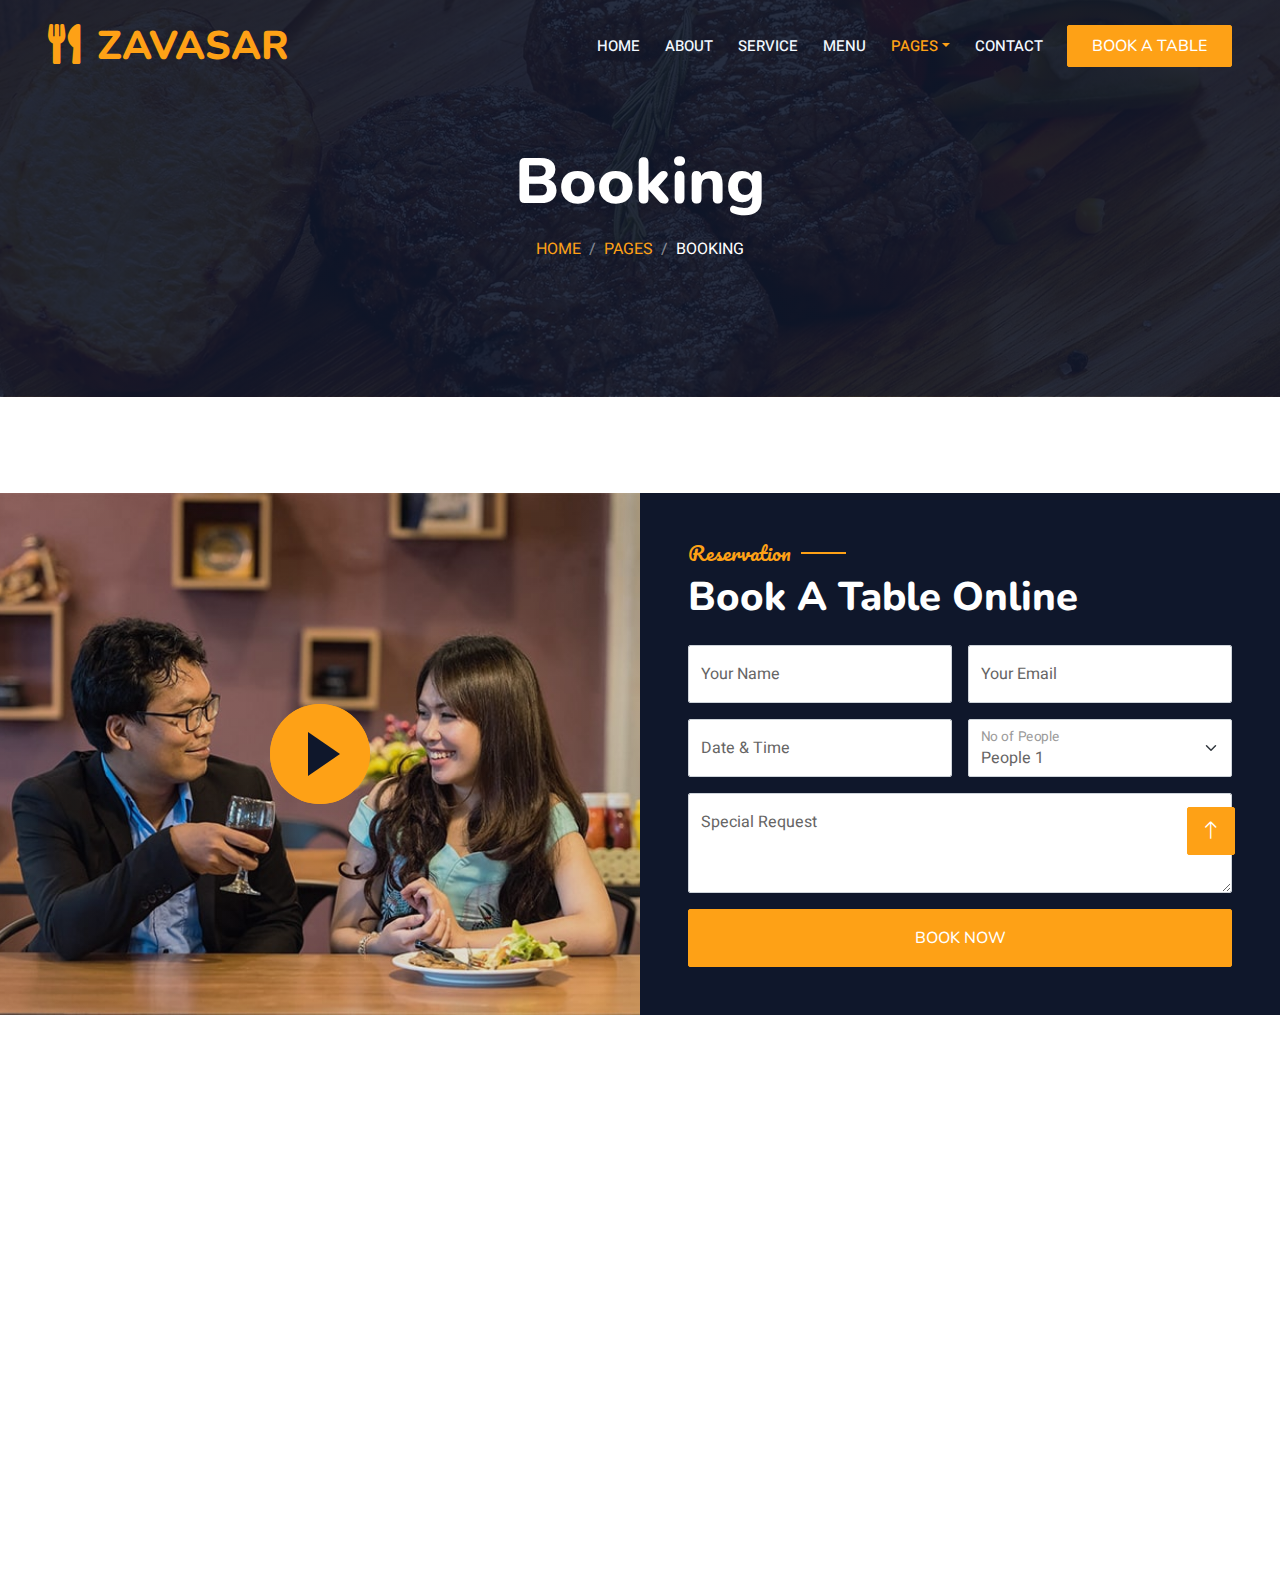
<file: booking.html>
<!DOCTYPE html>
<html lang="en">

<head>
    <meta charset="utf-8">
    <title>ZAVASAR</title>
    <meta content="width=device-width, initial-scale=1.0" name="viewport">
    <meta content="" name="keywords">
    <meta content="" name="description">

    <!-- Favicon -->
    <link href="img/favicon.ico" rel="icon">

    <!-- Google Web Fonts -->
    <link rel="preconnect" href="https://fonts.googleapis.com">
    <link rel="preconnect" href="https://fonts.gstatic.com" crossorigin>
    <link href="https://fonts.googleapis.com/css2?family=Heebo:wght@400;500;600&family=Nunito:wght@600;700;800&family=Pacifico&display=swap" rel="stylesheet">

    <!-- Icon Font Stylesheet -->
    <link href="https://cdnjs.cloudflare.com/ajax/libs/font-awesome/5.10.0/css/all.min.css" rel="stylesheet">
    <link href="https://cdn.jsdelivr.net/npm/bootstrap-icons@1.4.1/font/bootstrap-icons.css" rel="stylesheet">

    <!-- Libraries Stylesheet -->
    <link href="lib/animate/animate.min.css" rel="stylesheet">
    <link href="lib/owlcarousel/assets/owl.carousel.min.css" rel="stylesheet">
    <link href="lib/tempusdominus/css/tempusdominus-bootstrap-4.min.css" rel="stylesheet" />

    <!-- Customized Bootstrap Stylesheet -->
    <link href="css/bootstrap.min.css" rel="stylesheet">

    <!-- Template Stylesheet -->
    <link href="css/style.css" rel="stylesheet">
</head>

<body>
    <div class="container-xxl bg-white p-0">
        <!-- Spinner Start -->
        <div id="spinner" class="show bg-white position-fixed translate-middle w-100 vh-100 top-50 start-50 d-flex align-items-center justify-content-center">
            <div class="spinner-border text-primary" style="width: 3rem; height: 3rem;" role="status">
                <span class="sr-only">Loading...</span>
            </div>
        </div>
        <!-- Spinner End -->


        <!-- Navbar & Hero Start -->
        <div class="container-xxl position-relative p-0">
            <nav class="navbar navbar-expand-lg navbar-dark bg-dark px-4 px-lg-5 py-3 py-lg-0">
                <a href="" class="navbar-brand p-0">
                    <h1 class="text-primary m-0"><i class="fa fa-utensils me-3"></i>ZAVASAR</h1>
                    <!-- <img src="img/logo.png" alt="Logo"> -->
                </a>
                <button class="navbar-toggler" type="button" data-bs-toggle="collapse" data-bs-target="#navbarCollapse">
                    <span class="fa fa-bars"></span>
                </button>
                <div class="collapse navbar-collapse" id="navbarCollapse">
                    <div class="navbar-nav ms-auto py-0 pe-4">
                        <a href="index.html" class="nav-item nav-link">Home</a>
                        <a href="about.html" class="nav-item nav-link">About</a>
                        <a href="service.html" class="nav-item nav-link">Service</a>
                        <a href="menu.html" class="nav-item nav-link">Menu</a>
                        <div class="nav-item dropdown">
                            <a href="#" class="nav-link dropdown-toggle active" data-bs-toggle="dropdown">Pages</a>
                            <div class="dropdown-menu m-0">
                                <a href="booking.html" class="dropdown-item active">Booking</a>
                                <a href="team.html" class="dropdown-item">Our Team</a>
                                <a href="testimonial.html" class="dropdown-item">Testimonial</a>
                            </div>
                        </div>
                        <a href="contact.html" class="nav-item nav-link">Contact</a>
                    </div>
                    <a href="" class="btn btn-primary py-2 px-4">Book A Table</a>
                </div>
            </nav>

            <div class="container-xxl py-5 bg-dark hero-header mb-5">
                <div class="container text-center my-5 pt-5 pb-4">
                    <h1 class="display-3 text-white mb-3 animated slideInDown">Booking</h1>
                    <nav aria-label="breadcrumb">
                        <ol class="breadcrumb justify-content-center text-uppercase">
                            <li class="breadcrumb-item"><a href="#">Home</a></li>
                            <li class="breadcrumb-item"><a href="#">Pages</a></li>
                            <li class="breadcrumb-item text-white active" aria-current="page">Booking</li>
                        </ol>
                    </nav>
                </div>
            </div>
        </div>
        <!-- Navbar & Hero End -->


        <!-- Reservation Start -->
        <div class="container-xxl py-5 px-0 wow fadeInUp" data-wow-delay="0.1s">
            <div class="row g-0">
                <div class="col-md-6">
                    <div class="video">
                        <button type="button" class="btn-play" data-bs-toggle="modal" data-src="https://www.youtube.com/embed/DWRcNpR6Kdc" data-bs-target="#videoModal">
                            <span></span>
                        </button>
                    </div>
                </div>
                <div class="col-md-6 bg-dark d-flex align-items-center">
                    <div class="p-5 wow fadeInUp" data-wow-delay="0.2s">
                        <h5 class="section-title ff-secondary text-start text-primary fw-normal">Reservation</h5>
                        <h1 class="text-white mb-4">Book A Table Online</h1>
                        <form>
                            <div class="row g-3">
                                <div class="col-md-6">
                                    <div class="form-floating">
                                        <input type="text" class="form-control" id="name" placeholder="Your Name" name="Coustomer Name">
                                        <label for="name">Your Name</label>
                                    </div>
                                </div>
                                <div class="col-md-6">
                                    <div class="form-floating">
                                        <input type="email" class="form-control" id="email" placeholder="Your Email" name="Coustomer Mail">
                                        <label for="email">Your Email</label>
                                    </div>
                                </div>
                                <div class="col-md-6">
                                    <div class="form-floating date" id="date3" data-target-input="nearest">
                                        <input type="text" class="form-control datetimepicker-input" id="datetime" placeholder="Date & Time" data-target="#date3" data-toggle="datetimepicker" name="Date & Time" />
                                        <label for="datetime">Date & Time</label>
                                    </div>
                                </div>
                                <div class="col-md-6">
                                    <div class="form-floating">
                                        <select class="form-select" id="select 1">
                                          <option value="1">People 1</option>
                                          <option value="2">People 2</option>
                                          <option value="3">People 3</option>
                                          <option value="4">People 4</option>
                                        </select>
                                        <label for="select1">No of People</label>
                                      </div>
                                </div>
                                <div class="col-12">
                                    <div class="form-floating">
                                        <textarea class="form-control" placeholder="Special Request" id="message" style="height: 100px" name="Special Request"></textarea>
                                        <label for="message">Special Request</label>
                                    </div>
                                </div>
                                <div class="col-12">
                                    <button class="btn btn-primary w-100 py-3" value="submit" type="submit">Book Now</button>
                                </div>
                            </div>
                        </form>
                    </div>
                </div>
            </div>
        </div>

        <div class="modal fade" id="videoModal" tabindex="-1" aria-labelledby="exampleModalLabel" aria-hidden="true">
            <div class="modal-dialog">
                <div class="modal-content rounded-0">
                    <div class="modal-header">
                        <h5 class="modal-title" id="exampleModalLabel">Youtube Video</h5>
                        <button type="button" class="btn-close" data-bs-dismiss="modal" aria-label="Close"></button>
                    </div>
                    <div class="modal-body">
                        <!-- 16:9 aspect ratio -->
                        <div class="ratio ratio-16x9">
                            <iframe class="embed-responsive-item" src="" id="video" allowfullscreen allowscriptaccess="always"
                                allow="autoplay"></iframe>
                        </div>
                    </div>
                </div>
            </div>
        </div>
        <!-- Reservation Start -->
        

        <!-- Footer Start -->
        <div class="container-fluid bg-dark text-light footer pt-5 mt-5 wow fadeIn" data-wow-delay="0.1s">
            <div class="container py-5">
                <div class="row g-5">
                    <div class="col-lg-3 col-md-6">
                        <h4 class="section-title ff-secondary text-start text-primary fw-normal mb-4">Company</h4>
                        <a class="btn btn-link" href="">About Us</a>
                        <a class="btn btn-link" href="">Contact Us</a>
                        <a class="btn btn-link" href="">Reservation</a>
                        <a class="btn btn-link" href="">Privacy Policy</a>
                        <a class="btn btn-link" href="">Terms & Condition</a>
                    </div>
                    <div class="col-lg-3 col-md-6">
                        <h4 class="section-title ff-secondary text-start text-primary fw-normal mb-4">Contact</h4>
                        <p class="mb-2"><i class="fa fa-map-marker-alt me-3"></i>123 Street, New York, USA</p>
                        <p class="mb-2"><i class="fa fa-phone-alt me-3"></i>+012 345 67890</p>
                        <p class="mb-2"><i class="fa fa-envelope me-3"></i>info@example.com</p>
                        <div class="d-flex pt-2">
                            <a class="btn btn-outline-light btn-social" href=""><i class="fab fa-twitter"></i></a>
                            <a class="btn btn-outline-light btn-social" href=""><i class="fab fa-facebook-f"></i></a>
                            <a class="btn btn-outline-light btn-social" href=""><i class="fab fa-youtube"></i></a>
                            <a class="btn btn-outline-light btn-social" href=""><i class="fab fa-linkedin-in"></i></a>
                        </div>
                    </div>
                    <div class="col-lg-3 col-md-6">
                        <h4 class="section-title ff-secondary text-start text-primary fw-normal mb-4">Opening</h4>
                        <h5 class="text-light fw-normal">Monday - Saturday</h5>
                        <p>09AM - 09PM</p>
                        <h5 class="text-light fw-normal">Sunday</h5>
                        <p>10AM - 08PM</p>
                    </div>
                    <div class="col-lg-3 col-md-6">
                        <h4 class="section-title ff-secondary text-start text-primary fw-normal mb-4">Newsletter</h4>
                        <p>Dolor amet sit justo amet elitr clita ipsum elitr est.</p>
                        <div class="position-relative mx-auto" style="max-width: 400px;">
                            <input class="form-control border-primary w-100 py-3 ps-4 pe-5" type="text" placeholder="Your email">
                            <button type="button" class="btn btn-primary py-2 position-absolute top-0 end-0 mt-2 me-2">SignUp</button>
                        </div>
                    </div>
                </div>
            </div>
            <div class="container">
                <div class="copyright">
                    <div class="row">
                        <div class="col-md-6 text-center text-md-start mb-3 mb-md-0">
                            &copy; <a class="border-bottom" href="#">Your Site Name</a>, All Right Reserved. 
							
							<!--/*** This template is free as long as you keep the footer author’s credit link/attribution link/backlink. If you'd like to use the template without the footer author’s credit link/attribution link/backlink, you can purchase the Credit Removal License from "https://htmlcodex.com/credit-removal". Thank you for your support. ***/-->
							Designed By <a class="border-bottom" href="https://htmlcodex.com">HTML Codex</a><br><br>
                            Distributed By <a class="border-bottom" href="https://themewagon.com" target="_blank">ThemeWagon</a>
                        </div>
                        <div class="col-md-6 text-center text-md-end">
                            <div class="footer-menu">
                                <a href="">Home</a>
                                <a href="">Cookies</a>
                                <a href="">Help</a>
                                <a href="">FQAs</a>
                            </div>
                        </div>
                    </div>
                </div>
            </div>
        </div>
        <!-- Footer End -->


        <!-- Back to Top -->
        <a href="#" class="btn btn-lg btn-primary btn-lg-square back-to-top"><i class="bi bi-arrow-up"></i></a>
    </div>

    <!-- JavaScript Libraries -->
    <script src="https://code.jquery.com/jquery-3.4.1.min.js"></script>
    <script src="https://cdn.jsdelivr.net/npm/bootstrap@5.0.0/dist/js/bootstrap.bundle.min.js"></script>
    <script src="lib/wow/wow.min.js"></script>
    <script src="lib/easing/easing.min.js"></script>
    <script src="lib/waypoints/waypoints.min.js"></script>
    <script src="lib/counterup/counterup.min.js"></script>
    <script src="lib/owlcarousel/owl.carousel.min.js"></script>
    <script src="lib/tempusdominus/js/moment.min.js"></script>
    <script src="lib/tempusdominus/js/moment-timezone.min.js"></script>
    <script src="lib/tempusdominus/js/tempusdominus-bootstrap-4.min.js"></script>

    <!-- Template Javascript -->
    <script src="js/main.js"></script>
    <script src="js/form.js"></script>
</body>

</html>
</file>
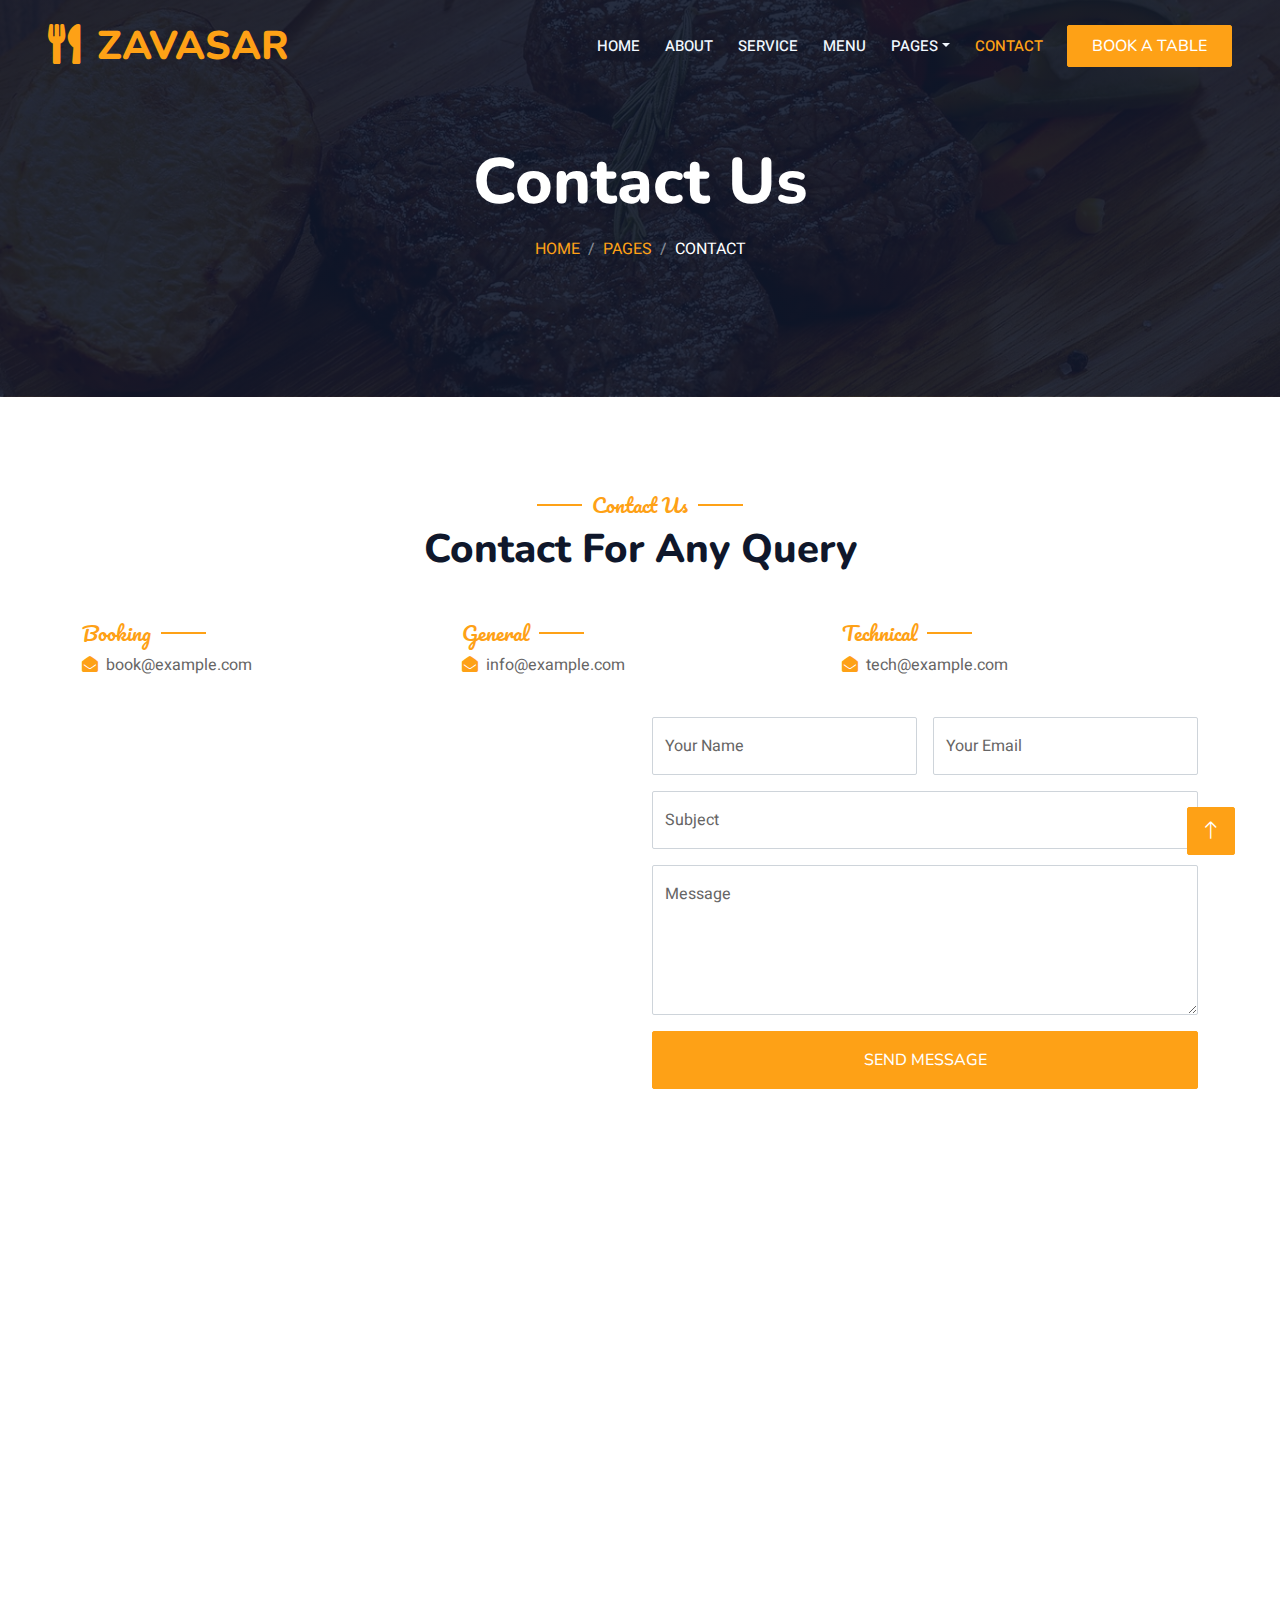
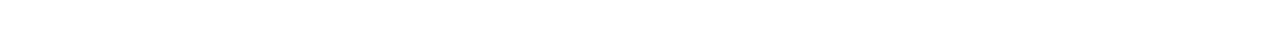
<file: contact.html>
<!DOCTYPE html>
<html lang="en">

<head>
    <meta charset="utf-8">
    <title>ZAVASAR</title>
    <meta content="width=device-width, initial-scale=1.0" name="viewport">
    <meta content="" name="keywords">
    <meta content="" name="description">

    <!-- Favicon -->
    <link href="img/favicon.ico" rel="icon">

    <!-- Google Web Fonts -->
    <link rel="preconnect" href="https://fonts.googleapis.com">
    <link rel="preconnect" href="https://fonts.gstatic.com" crossorigin>
    <link href="https://fonts.googleapis.com/css2?family=Heebo:wght@400;500;600&family=Nunito:wght@600;700;800&family=Pacifico&display=swap" rel="stylesheet">

    <!-- Icon Font Stylesheet -->
    <link href="https://cdnjs.cloudflare.com/ajax/libs/font-awesome/5.10.0/css/all.min.css" rel="stylesheet">
    <link href="https://cdn.jsdelivr.net/npm/bootstrap-icons@1.4.1/font/bootstrap-icons.css" rel="stylesheet">

    <!-- Libraries Stylesheet -->
    <link href="lib/animate/animate.min.css" rel="stylesheet">
    <link href="lib/owlcarousel/assets/owl.carousel.min.css" rel="stylesheet">
    <link href="lib/tempusdominus/css/tempusdominus-bootstrap-4.min.css" rel="stylesheet" />

    <!-- Customized Bootstrap Stylesheet -->
    <link href="css/bootstrap.min.css" rel="stylesheet">

    <!-- Template Stylesheet -->
    <link href="css/style.css" rel="stylesheet">
</head>

<body>
    <div class="container-xxl bg-white p-0">
        <!-- Spinner Start -->
        <div id="spinner" class="show bg-white position-fixed translate-middle w-100 vh-100 top-50 start-50 d-flex align-items-center justify-content-center">
            <div class="spinner-border text-primary" style="width: 3rem; height: 3rem;" role="status">
                <span class="sr-only">Loading...</span>
            </div>
        </div>
        <!-- Spinner End -->


        <!-- Navbar & Hero Start -->
        <div class="container-xxl position-relative p-0">
            <nav class="navbar navbar-expand-lg navbar-dark bg-dark px-4 px-lg-5 py-3 py-lg-0">
                <a href="" class="navbar-brand p-0">
                    <h1 class="text-primary m-0"><i class="fa fa-utensils me-3"></i>ZAVASAR</h1>
                    <!-- <img src="img/logo.png" alt="Logo"> -->
                </a>
                <button class="navbar-toggler" type="button" data-bs-toggle="collapse" data-bs-target="#navbarCollapse">
                    <span class="fa fa-bars"></span>
                </button>
                <div class="collapse navbar-collapse" id="navbarCollapse">
                    <div class="navbar-nav ms-auto py-0 pe-4">
                        <a href="index.html" class="nav-item nav-link">Home</a>
                        <a href="about.html" class="nav-item nav-link">About</a>
                        <a href="service.html" class="nav-item nav-link">Service</a>
                        <a href="menu.html" class="nav-item nav-link">Menu</a>
                        <div class="nav-item dropdown">
                            <a href="#" class="nav-link dropdown-toggle" data-bs-toggle="dropdown">Pages</a>
                            <div class="dropdown-menu m-0">
                                <a href="booking.html" class="dropdown-item">Booking</a>
                                <a href="team.html" class="dropdown-item">Our Team</a>
                                <a href="testimonial.html" class="dropdown-item">Testimonial</a>
                            </div>
                        </div>
                        <a href="contact.html" class="nav-item nav-link active">Contact</a>
                    </div>
                    <a href="" class="btn btn-primary py-2 px-4">Book A Table</a>
                </div>
            </nav>

            <div class="container-xxl py-5 bg-dark hero-header mb-5">
                <div class="container text-center my-5 pt-5 pb-4">
                    <h1 class="display-3 text-white mb-3 animated slideInDown">Contact Us</h1>
                    <nav aria-label="breadcrumb">
                        <ol class="breadcrumb justify-content-center text-uppercase">
                            <li class="breadcrumb-item"><a href="#">Home</a></li>
                            <li class="breadcrumb-item"><a href="#">Pages</a></li>
                            <li class="breadcrumb-item text-white active" aria-current="page">Contact</li>
                        </ol>
                    </nav>
                </div>
            </div>
        </div>
        <!-- Navbar & Hero End -->


        <!-- Contact Start -->
        <div class="container-xxl py-5">
            <div class="container">
                <div class="text-center wow fadeInUp" data-wow-delay="0.1s">
                    <h5 class="section-title ff-secondary text-center text-primary fw-normal">Contact Us</h5>
                    <h1 class="mb-5">Contact For Any Query</h1>
                </div>
                <div class="row g-4">
                    <div class="col-12">
                        <div class="row gy-4">
                            <div class="col-md-4">
                                <h5 class="section-title ff-secondary fw-normal text-start text-primary">Booking</h5>
                                <p><i class="fa fa-envelope-open text-primary me-2"></i>book@example.com</p>
                            </div>
                            <div class="col-md-4">
                                <h5 class="section-title ff-secondary fw-normal text-start text-primary">General</h5>
                                <p><i class="fa fa-envelope-open text-primary me-2"></i>info@example.com</p>
                            </div>
                            <div class="col-md-4">
                                <h5 class="section-title ff-secondary fw-normal text-start text-primary">Technical</h5>
                                <p><i class="fa fa-envelope-open text-primary me-2"></i>tech@example.com</p>
                            </div>
                        </div>
                    </div>
                    <div class="col-md-6 wow fadeIn" data-wow-delay="0.1s">
                        <iframe class="position-relative rounded w-100 h-100"
                            src="https://www.google.com/maps/embed?pb=!1m18!1m12!1m3!1d3001156.4288297426!2d-78.01371936852176!3d42.72876761954724!2m3!1f0!2f0!3f0!3m2!1i1024!2i768!4f13.1!3m3!1m2!1s0x4ccc4bf0f123a5a9%3A0xddcfc6c1de189567!2sNew%20York%2C%20USA!5e0!3m2!1sen!2sbd!4v1603794290143!5m2!1sen!2sbd"
                            frameborder="0" style="min-height: 350px; border:0;" allowfullscreen="" aria-hidden="false"
                            tabindex="0"></iframe>
                    </div>
                    <div class="col-md-6">
                        <div class="wow fadeInUp" data-wow-delay="0.2s">
                            <form>
                                <div class="row g-3">
                                    <div class="col-md-6">
                                        <div class="form-floating">
                                            <input type="text" class="form-control" id="name" placeholder="Your Name">
                                            <label for="name">Your Name</label>
                                        </div>
                                    </div>
                                    <div class="col-md-6">
                                        <div class="form-floating">
                                            <input type="email" class="form-control" id="email" placeholder="Your Email">
                                            <label for="email">Your Email</label>
                                        </div>
                                    </div>
                                    <div class="col-12">
                                        <div class="form-floating">
                                            <input type="text" class="form-control" id="subject" placeholder="Subject">
                                            <label for="subject">Subject</label>
                                        </div>
                                    </div>
                                    <div class="col-12">
                                        <div class="form-floating">
                                            <textarea class="form-control" placeholder="Leave a message here" id="message" style="height: 150px"></textarea>
                                            <label for="message">Message</label>
                                        </div>
                                    </div>
                                    <div class="col-12">
                                        <button class="btn btn-primary w-100 py-3" type="submit">Send Message</button>
                                    </div>
                                </div>
                            </form>
                        </div>
                    </div>
                </div>
            </div>
        </div>
        <!-- Contact End -->


        <!-- Footer Start -->
        <div class="container-fluid bg-dark text-light footer pt-5 mt-5 wow fadeIn" data-wow-delay="0.1s">
            <div class="container py-5">
                <div class="row g-5">
                    <div class="col-lg-3 col-md-6">
                        <h4 class="section-title ff-secondary text-start text-primary fw-normal mb-4">Company</h4>
                        <a class="btn btn-link" href="about.html">About Us</a>
                        <a class="btn btn-link" href="contact.html">Contact Us</a>
                        <a class="btn btn-link" href="index.html">Reservation</a>
                        <a class="btn btn-link" href="team.html">Privacy Policy</a>
                        <a class="btn btn-link" href="team.html">Terms & Condition</a>
                    </div>
                    <div class="col-lg-3 col-md-6">
                        <h4 class="section-title ff-secondary text-start text-primary fw-normal mb-4">Contact</h4>
                        <p class="mb-2"><i class="fa fa-map-marker-alt me-3"></i>Coimbatore, Tamil Nadu - 641 107</p>
                        <p class="mb-2"><i class="fa fa-phone-alt me-3"></i>+91 91599 77572 </p>
                        <p class="mb-2"><i class="fa fa-envelope me-3"></i>info@zavasar.com</p>
                        <div class="d-flex pt-2">
                            <a class="btn btn-outline-light btn-social" href=""><i class="fab fa-twitter"></i></a>
                            <a class="btn btn-outline-light btn-social" href=""><i class="fab fa-facebook-f"></i></a>
                            <a class="btn btn-outline-light btn-social" href=""><i class="fab fa-youtube"></i></a>
                            <a class="btn btn-outline-light btn-social" href=""><i class="fab fa-linkedin-in"></i></a>
                        </div>
                    </div>
                    <div class="col-lg-3 col-md-6">
                        <h4 class="section-title ff-secondary text-start text-primary fw-normal mb-4">Opening</h4>
                        <h5 class="text-light fw-normal">Monday - Saturday</h5>
                        <p>09AM - 09PM</p>
                        <h5 class="text-light fw-normal">Sunday</h5>
                        <p>10AM - 08PM</p>
                    </div>
                    <div class="col-lg-3 col-md-6">
                        <h4 class="section-title ff-secondary text-start text-primary fw-normal mb-4">Newsletter</h4>
                        <p>Get in Touch & stay Update</p>
                        <div class="position-relative mx-auto" style="max-width: 400px;">
                            <input class="form-control border-primary w-100 py-3 ps-4 pe-5" type="text" placeholder="Your email">
                            <button type="button" class="btn btn-primary py-2 position-absolute top-0 end-0 mt-2 me-2">SignUp</button>
                        </div>
                    </div>
                </div>
            </div>
            <div class="container">
                <div class="copyright">
                    <div class="row">
                        <div class="col-md-6 text-center text-md-start mb-3 mb-md-0">
                            &copy; <a class="border-bottom" href="#">ZAVASAR</a>, All Right Reserved. 
							
							<!--/*** This template is free as long as you keep the footer author’s credit link/attribution link/backlink. If you'd like to use the template without the footer author’s credit link/attribution link/backlink, you can purchase the Credit Removal License from "https://htmlcodex.com/credit-removal". Thank you for your support. ***/-->
							Designed By <a class="border-bottom" href="https://htmlcodex.com">MCT</a><br><br>

                        </div>
                        <div class="col-md-6 text-center text-md-end">
                            <div class="footer-menu">
                                <a href="index.html">Home</a>
                                <a href="">Cookies</a>
                                <a href="">Help</a>
                                <a href="">FQAs</a>
                            </div>
                        </div>
                    </div>
                </div>
            </div>
        </div>
        <!-- Footer End -->


        <!-- Back to Top -->
        <a href="#" class="btn btn-lg btn-primary btn-lg-square back-to-top"><i class="bi bi-arrow-up"></i></a>
    </div>

    <!-- JavaScript Libraries -->
    <script src="https://code.jquery.com/jquery-3.4.1.min.js"></script>
    <script src="https://cdn.jsdelivr.net/npm/bootstrap@5.0.0/dist/js/bootstrap.bundle.min.js"></script>
    <script src="lib/wow/wow.min.js"></script>
    <script src="lib/easing/easing.min.js"></script>
    <script src="lib/waypoints/waypoints.min.js"></script>
    <script src="lib/counterup/counterup.min.js"></script>
    <script src="lib/owlcarousel/owl.carousel.min.js"></script>
    <script src="lib/tempusdominus/js/moment.min.js"></script>
    <script src="lib/tempusdominus/js/moment-timezone.min.js"></script>
    <script src="lib/tempusdominus/js/tempusdominus-bootstrap-4.min.js"></script>

    <!-- Template Javascript -->
    <script src="js/main.js"></script>
</body>

</html>
</file>
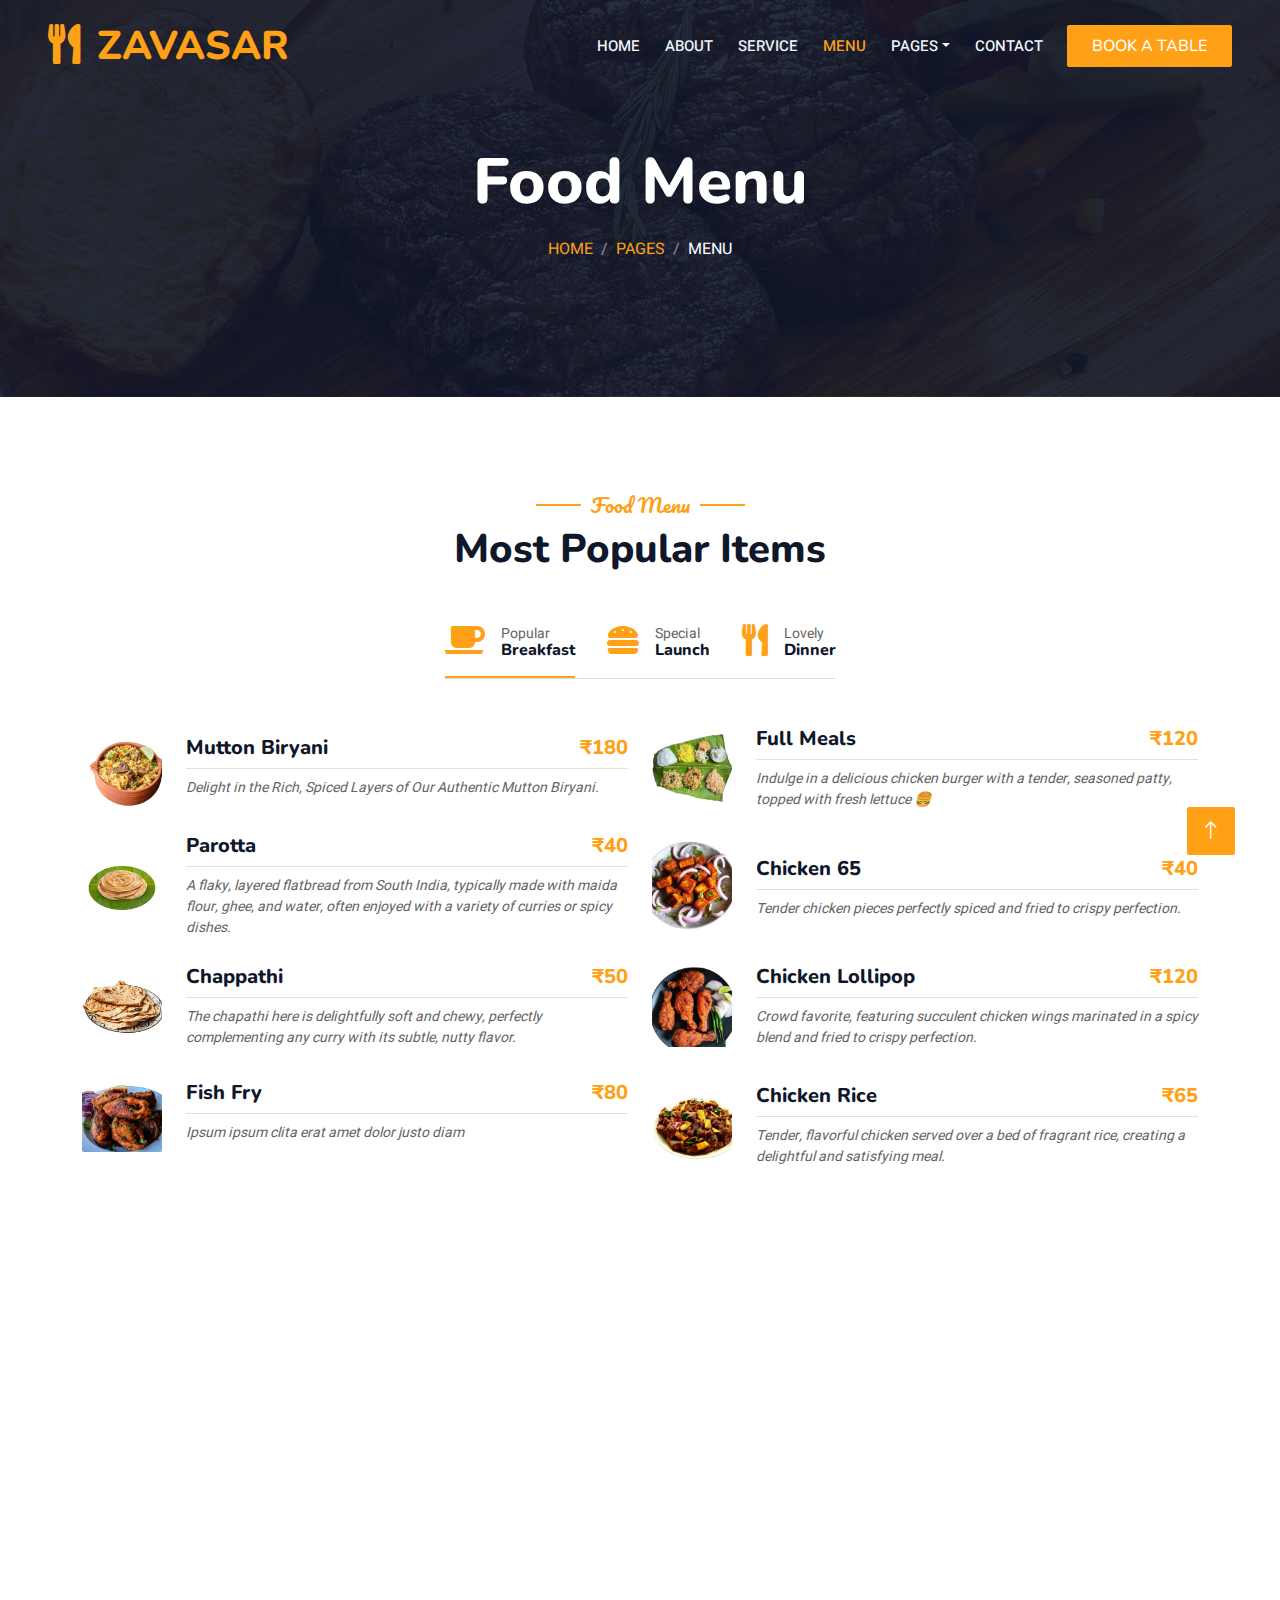
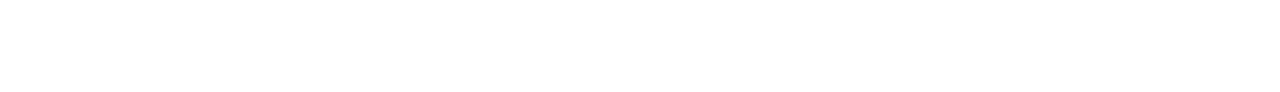
<file: menu.html>
<!DOCTYPE html>
<html lang="en">

<head>
    <meta charset="utf-8">
    <title>ZAVASAR</title>
    <meta content="width=device-width, initial-scale=1.0" name="viewport">
    <meta content="" name="keywords">
    <meta content="" name="description">

    <!-- Favicon -->
    <link href="img/favicon.ico" rel="icon">

    <!-- Google Web Fonts -->
    <link rel="preconnect" href="https://fonts.googleapis.com">
    <link rel="preconnect" href="https://fonts.gstatic.com" crossorigin>
    <link href="https://fonts.googleapis.com/css2?family=Heebo:wght@400;500;600&family=Nunito:wght@600;700;800&family=Pacifico&display=swap" rel="stylesheet">

    <!-- Icon Font Stylesheet -->
    <link href="https://cdnjs.cloudflare.com/ajax/libs/font-awesome/5.10.0/css/all.min.css" rel="stylesheet">
    <link href="https://cdn.jsdelivr.net/npm/bootstrap-icons@1.4.1/font/bootstrap-icons.css" rel="stylesheet">

    <!-- Libraries Stylesheet -->
    <link href="lib/animate/animate.min.css" rel="stylesheet">
    <link href="lib/owlcarousel/assets/owl.carousel.min.css" rel="stylesheet">
    <link href="lib/tempusdominus/css/tempusdominus-bootstrap-4.min.css" rel="stylesheet" />

    <!-- Customized Bootstrap Stylesheet -->
    <link href="css/bootstrap.min.css" rel="stylesheet">

    <!-- Template Stylesheet -->
    <link href="css/style.css" rel="stylesheet">
</head>

<body>
    <div class="container-xxl bg-white p-0">
        <!-- Spinner Start -->
        <div id="spinner" class="show bg-white position-fixed translate-middle w-100 vh-100 top-50 start-50 d-flex align-items-center justify-content-center">
            <div class="spinner-border text-primary" style="width: 3rem; height: 3rem;" role="status">
                <span class="sr-only">Loading...</span>
            </div>
        </div>
        <!-- Spinner End -->


        <!-- Navbar & Hero Start -->
        <div class="container-xxl position-relative p-0">
            <nav class="navbar navbar-expand-lg navbar-dark bg-dark px-4 px-lg-5 py-3 py-lg-0">
                <a href="" class="navbar-brand p-0">
                    <h1 class="text-primary m-0"><i class="fa fa-utensils me-3"></i>ZAVASAR</h1>
                    <!-- <img src="img/logo.png" alt="Logo"> -->
                </a>
                <button class="navbar-toggler" type="button" data-bs-toggle="collapse" data-bs-target="#navbarCollapse">
                    <span class="fa fa-bars"></span>
                </button>
                <div class="collapse navbar-collapse" id="navbarCollapse">
                    <div class="navbar-nav ms-auto py-0 pe-4">
                        <a href="index.html" class="nav-item nav-link">Home</a>
                        <a href="about.html" class="nav-item nav-link">About</a>
                        <a href="service.html" class="nav-item nav-link">Service</a>
                        <a href="menu.html" class="nav-item nav-link active">Menu</a>
                        <div class="nav-item dropdown">
                            <a href="#" class="nav-link dropdown-toggle" data-bs-toggle="dropdown">Pages</a>
                            <div class="dropdown-menu m-0">
                                <a href="booking.html" class="dropdown-item">Booking</a>
                                <a href="team.html" class="dropdown-item">Our Team</a>
                                <a href="testimonial.html" class="dropdown-item">Testimonial</a>
                            </div>
                        </div>
                        <a href="contact.html" class="nav-item nav-link">Contact</a>
                    </div>
                    <a href="" class="btn btn-primary py-2 px-4">Book A Table</a>
                </div>
            </nav>

            <div class="container-xxl py-5 bg-dark hero-header mb-5">
                <div class="container text-center my-5 pt-5 pb-4">
                    <h1 class="display-3 text-white mb-3 animated slideInDown">Food Menu</h1>
                    <nav aria-label="breadcrumb">
                        <ol class="breadcrumb justify-content-center text-uppercase">
                            <li class="breadcrumb-item"><a href="#">Home</a></li>
                            <li class="breadcrumb-item"><a href="#">Pages</a></li>
                            <li class="breadcrumb-item text-white active" aria-current="page">Menu</li>
                        </ol>
                    </nav>
                </div>
            </div>
        </div>
        <!-- Navbar & Hero End -->


        <!-- Menu Start -->
        <div class="container-xxl py-5">
            <div class="container">
                <div class="text-center wow fadeInUp" data-wow-delay="0.1s">
                    <h5 class="section-title ff-secondary text-center text-primary fw-normal">Food Menu</h5>
                    <h1 class="mb-5">Most Popular Items</h1>
                </div>
                <div class="tab-class text-center wow fadeInUp" data-wow-delay="0.1s">
                    <ul class="nav nav-pills d-inline-flex justify-content-center border-bottom mb-5">
                        <li class="nav-item">
                            <a class="d-flex align-items-center text-start mx-3 ms-0 pb-3 active" data-bs-toggle="pill" href="#tab-1">
                                <i class="fa fa-coffee fa-2x text-primary"></i>
                                <div class="ps-3">
                                    <small class="text-body">Popular</small>
                                    <h6 class="mt-n1 mb-0">Breakfast</h6>
                                </div>
                            </a>
                        </li>
                        <li class="nav-item">
                            <a class="d-flex align-items-center text-start mx-3 pb-3" data-bs-toggle="pill" href="#tab-2">
                                <i class="fa fa-hamburger fa-2x text-primary"></i>
                                <div class="ps-3">
                                    <small class="text-body">Special</small>
                                    <h6 class="mt-n1 mb-0">Launch</h6>
                                </div>
                            </a>
                        </li>
                        <li class="nav-item">
                            <a class="d-flex align-items-center text-start mx-3 me-0 pb-3" data-bs-toggle="pill" href="#tab-3">
                                <i class="fa fa-utensils fa-2x text-primary"></i>
                                <div class="ps-3">
                                    <small class="text-body">Lovely</small>
                                    <h6 class="mt-n1 mb-0">Dinner</h6>
                                </div>
                            </a>
                        </li>
                    </ul>
                    <div class="tab-content">
                        <div id="tab-1" class="tab-pane fade show p-0 active">
                            <div class="row g-4">
                                <div class="col-lg-6">
                                    <div class="d-flex align-items-center">
                                        <img class="flex-shrink-0 img-fluid rounded" src="img/menu-1.png" alt="" style="width: 80px;">
                                        <div class="w-100 d-flex flex-column text-start ps-4">
                                            <h5 class="d-flex justify-content-between border-bottom pb-2">
                                                <span>Mutton Biryani</span>
                                                <span class="text-primary">₹180</span>
                                            </h5>
                                            <small class="fst-italic">Delight in the Rich, Spiced Layers of Our Authentic Mutton Biryani.</small>
                                        </div>
                                    </div>
                                </div>
                                <div class="col-lg-6">
                                    <div class="d-flex align-items-center">
                                        <img class="flex-shrink-0 img-fluid rounded" src="img/menu-2.png" alt="" style="width: 80px;">
                                        <div class="w-100 d-flex flex-column text-start ps-4">
                                            <h5 class="d-flex justify-content-between border-bottom pb-2">
                                                <span>Full Meals</span>
                                                <span class="text-primary">₹120</span>
                                            </h5>
                                            <small class="fst-italic">Indulge in a delicious chicken burger with a tender, seasoned patty, topped with fresh lettuce 🍔</small>
                                        </div>
                                    </div>
                                </div>
                                <div class="col-lg-6">
                                    <div class="d-flex align-items-center">
                                        <img class="flex-shrink-0 img-fluid rounded" src="img/menu-3.png" alt="" style="width: 80px;">
                                        <div class="w-100 d-flex flex-column text-start ps-4">
                                            <h5 class="d-flex justify-content-between border-bottom pb-2">
                                                <span>Parotta</span>
                                                <span class="text-primary">₹40</span>
                                            </h5>
                                            <small class="fst-italic">A flaky, layered flatbread from South India, typically made with maida flour, ghee, and water, often enjoyed with a variety of curries or spicy dishes.</small>
                                        </div>
                                    </div>
                                </div>
                                <div class="col-lg-6">
                                    <div class="d-flex align-items-center">
                                        <img class="flex-shrink-0 img-fluid rounded" src="img/menu-4.png" alt="" style="width: 80px;">
                                        <div class="w-100 d-flex flex-column text-start ps-4">
                                            <h5 class="d-flex justify-content-between border-bottom pb-2">
                                                <span>Chicken 65</span>
                                                <span class="text-primary">₹40</span>
                                            </h5>
                                            <small class="fst-italic">Tender chicken pieces perfectly spiced and fried to crispy perfection.</small>
                                        </div>
                                    </div>
                                </div>
                                <div class="col-lg-6">
                                    <div class="d-flex align-items-center">
                                        <img class="flex-shrink-0 img-fluid rounded" src="img/menu-5.png" alt="" style="width: 80px;">
                                        <div class="w-100 d-flex flex-column text-start ps-4">
                                            <h5 class="d-flex justify-content-between border-bottom pb-2">
                                                <span>Chappathi</span>
                                                <span class="text-primary">₹50</span>
                                            </h5>
                                            <small class="fst-italic">The chapathi here is delightfully soft and chewy, perfectly complementing any curry with its subtle, nutty flavor.</small>
                                        </div>
                                    </div>
                                </div>
                                <div class="col-lg-6">
                                    <div class="d-flex align-items-center">
                                        <img class="flex-shrink-0 img-fluid rounded" src="img/menu-6.png" alt="" style="width: 80px;">
                                        <div class="w-100 d-flex flex-column text-start ps-4">
                                            <h5 class="d-flex justify-content-between border-bottom pb-2">
                                                <span>Chicken Lollipop</span>
                                                <span class="text-primary">₹120</span>
                                            </h5>
                                            <small class="fst-italic">Crowd favorite, featuring succulent chicken wings marinated in a spicy blend and fried to crispy perfection.</small>
                                        </div>
                                    </div>
                                </div>
                                <div class="col-lg-6">
                                    <div class="d-flex align-items-center">
                                        <img class="flex-shrink-0 img-fluid rounded" src="img/menu-7.png" alt="" style="width: 80px;">
                                        <div class="w-100 d-flex flex-column text-start ps-4">
                                            <h5 class="d-flex justify-content-between border-bottom pb-2">
                                                <span>Fish Fry</span>
                                                <span class="text-primary">₹80</span>
                                            </h5>
                                            <small class="fst-italic">Ipsum ipsum clita erat amet dolor justo diam</small>
                                        </div>
                                    </div>
                                </div>
                                <div class="col-lg-6">
                                    <div class="d-flex align-items-center">
                                        <img class="flex-shrink-0 img-fluid rounded" src="img/menu-8.png" alt="" style="width: 80px;">
                                        <div class="w-100 d-flex flex-column text-start ps-4">
                                            <h5 class="d-flex justify-content-between border-bottom pb-2">
                                                <span>Chicken Rice</span>
                                                <span class="text-primary">₹65</span>
                                            </h5>
                                            <small class="fst-italic">Tender, flavorful chicken served over a bed of fragrant rice, creating a delightful and satisfying meal.</small>
                                        </div>
                                    </div>
                                </div>
                            </div>
                        </div>
                        <div id="tab-2" class="tab-pane fade show p-0">
                            <div class="row g-4">
                                <div class="col-lg-6">
                                    <div class="d-flex align-items-center">
                                        <img class="flex-shrink-0 img-fluid rounded" src="img/menu-11.png" alt="" style="width: 80px;">
                                        <div class="w-100 d-flex flex-column text-start ps-4">
                                            <h5 class="d-flex justify-content-between border-bottom pb-2">
                                                <span>Fish Fry</span>
                                                <span class="text-primary">₹40</span>
                                            </h5>
                                            <small class="fst-italic">True delight, with perfectly crispy coating encasing tender, flavorful fish, making it a crowd-pleasing dish.</small>
                                        </div>
                                    </div>
                                </div>
                                <div class="col-lg-6">
                                    <div class="d-flex align-items-center">
                                        <img class="flex-shrink-0 img-fluid rounded" src="img/menu-12.png" alt="" style="width: 80px;">
                                        <div class="w-100 d-flex flex-column text-start ps-4">
                                            <h5 class="d-flex justify-content-between border-bottom pb-2">
                                                <span>Naan</span>
                                                <span class="text-primary">₹30</span>
                                            </h5>
                                            <small class="fst-italic">The naan here is a must-try, boasting a perfect balance of soft, chewy texture with a slightly crispy edge, making it an ideal companion for any curry.</small>
                                        </div>
                                    </div>
                                </div>
                                <div class="col-lg-6">
                                    <div class="d-flex align-items-center">
                                        <img class="flex-shrink-0 img-fluid rounded" src="img/menu-3.png" alt="" style="width: 80px;">
                                        <div class="w-100 d-flex flex-column text-start ps-4">
                                            <h5 class="d-flex justify-content-between border-bottom pb-2">
                                                <span>Poratta</span>
                                                <span class="text-primary">₹40</span>
                                            </h5>
                                            <small class="fst-italic">A flaky, layered flatbread from South India, typically made with maida flour, ghee, and water, often enjoyed with a variety of curries or spicy dishes.</small>
                                        </div>
                                    </div>
                                </div>
                                <div class="col-lg-6">
                                    <div class="d-flex align-items-center">
                                        <img class="flex-shrink-0 img-fluid rounded" src="img/menu-2.png" alt="" style="width: 80px;">
                                        <div class="w-100 d-flex flex-column text-start ps-4">
                                            <h5 class="d-flex justify-content-between border-bottom pb-2">
                                                <span>Full Meals</span>
                                                <span class="text-primary">₹80</span>
                                            </h5>
                                            <small class="fst-italic">Featuring a harmonious assortment of dishes that include fragrant rice, flavorful curries, crispy papad, and a variety of delightful side dishes, all prepared with the freshest ingredients.</small>
                                        </div>
                                    </div>
                                </div>
                                <div class="col-lg-6">
                                    <div class="d-flex align-items-center">
                                        <img class="flex-shrink-0 img-fluid rounded" src="img/menu-5.png" alt="" style="width: 80px;">
                                        <div class="w-100 d-flex flex-column text-start ps-4">
                                            <h5 class="d-flex justify-content-between border-bottom pb-2">
                                                <span>Chappathi</span>
                                                <span class="text-primary">₹40</span>
                                            </h5>
                                            <small class="fst-italic">The chapathi here is delightfully soft and chewy, perfectly complementing any curry with its subtle, nutty flavor.</small>
                                        </div>
                                    </div>
                                </div>
                                <div class="col-lg-6">
                                    <div class="d-flex align-items-center">
                                        <img class="flex-shrink-0 img-fluid rounded" src="img/menu-6.png" alt="" style="width: 80px;">
                                        <div class="w-100 d-flex flex-column text-start ps-4">
                                            <h5 class="d-flex justify-content-between border-bottom pb-2">
                                                <span>Chicken Lollipop</span>
                                                <span class="text-primary">₹120</span>
                                            </h5>
                                            <small class="fst-italic">Featuring succulent chicken wings marinated in a spicy blend and fried to crispy perfection.</small>
                                        </div>
                                    </div>
                                </div>
                                <div class="col-lg-6">
                                    <div class="d-flex align-items-center">
                                        <img class="flex-shrink-0 img-fluid rounded" src="img/menu-7.png" alt="" style="width: 80px;">
                                        <div class="w-100 d-flex flex-column text-start ps-4">
                                            <h5 class="d-flex justify-content-between border-bottom pb-2">
                                                <span>Fish Fry</span>
                                                <span class="text-primary">₹80</span>
                                            </h5>
                                            <small class="fst-italic">The fish fry here is a true delight, with perfectly crispy coating encasing tender, flavorful fish, making it a crowd-pleasing dish.</small>
                                        </div>
                                    </div>
                                </div>
                                <div class="col-lg-6">
                                    <div class="d-flex align-items-center">
                                        <img class="flex-shrink-0 img-fluid rounded" src="img/menu-8.png" alt="" style="width: 80px;">
                                        <div class="w-100 d-flex flex-column text-start ps-4">
                                            <h5 class="d-flex justify-content-between border-bottom pb-2">
                                                <span>Chicken Rish</span>
                                                <span class="text-primary">₹120</span>
                                            </h5>
                                            <small class="fst-italic">: A beloved dish featuring tender, juicy chicken served over a bed of fragrant, steamed rice, often accompanied by a flavorful broth, and garnished with fresh herbs, scallions, and a touch of soy or ginger sauce. 🍚</small>
                                        </div>
                                    </div>
                                </div>
                            </div>
                        </div>
                        <div id="tab-3" class="tab-pane fade show p-0">
                            <div class="row g-4">
                                <div class="col-lg-6">
                                    <div class="d-flex align-items-center">
                                        <img class="flex-shrink-0 img-fluid rounded" src="img/menu-1.png" alt="" style="width: 80px;">
                                        <div class="w-100 d-flex flex-column text-start ps-4">
                                            <h5 class="d-flex justify-content-between border-bottom pb-2">
                                                <span>Chicken Biryani</span>
                                                <span class="text-primary">₹120</span>
                                            </h5>
                                            <small class="fst-italic">Tender chicken pieces cooked to perfection and infused with fragrant spices, making every bite a flavorful experience.</small>
                                        </div>
                                    </div>
                                </div>
                                <div class="col-lg-6">
                                    <div class="d-flex align-items-center">
                                        <img class="flex-shrink-0 img-fluid rounded" src="img/menu-2.png" alt="" style="width: 80px;">
                                        <div class="w-100 d-flex flex-column text-start ps-4">
                                            <h5 class="d-flex justify-content-between border-bottom pb-2">
                                                <span>Meals</span>
                                                <span class="text-primary">₹80</span>
                                            </h5>
                                            <small class="fst-italic">A harmonious assortment of dishes that include fragrant rice.</small>
                                        </div>
                                    </div>
                                </div>
                                <div class="col-lg-6">
                                    <div class="d-flex align-items-center">
                                        <img class="flex-shrink-0 img-fluid rounded" src="img/menu-3.png" alt="" style="width: 80px;">
                                        <div class="w-100 d-flex flex-column text-start ps-4">
                                            <h5 class="d-flex justify-content-between border-bottom pb-2">
                                                <span>Poratta</span>
                                                <span class="text-primary">₹40</span>
                                            </h5>
                                            <small class="fst-italic">The parotta here is outstanding, featuring perfectly flaky layers with a golden, crisp exterior that pairs beautifully with rich, spicy curries.</small>
                                        </div>
                                    </div>
                                </div>
                                <div class="col-lg-6">
                                    <div class="d-flex align-items-center">
                                        <img class="flex-shrink-0 img-fluid rounded" src="img/menu-4.png" alt="" style="width: 80px;">
                                        <div class="w-100 d-flex flex-column text-start ps-4">
                                            <h5 class="d-flex justify-content-between border-bottom pb-2">
                                                <span>Chicken 65</span>
                                                <span class="text-primary">₹60</span>
                                            </h5>
                                            <small class="fst-italic">A flaky, layered flatbread from South India, typically made with maida flour, ghee, and water, often enjoyed with a variety of curries or spicy dishes.</small>
                                        </div>
                                    </div>
                                </div>
                                <div class="col-lg-6">
                                    <div class="d-flex align-items-center">
                                        <img class="flex-shrink-0 img-fluid rounded" src="img/menu-5.png" alt="" style="width: 80px;">
                                        <div class="w-100 d-flex flex-column text-start ps-4">
                                            <h5 class="d-flex justify-content-between border-bottom pb-2">
                                                <span>Chappathi</span>
                                                <span class="text-primary">₹40</span>
                                            </h5>
                                            <small class="fst-italic">The chapathi here is delightfully soft and chewy, perfectly complementing any curry with its subtle, nutty flavor.</small>
                                        </div>
                                    </div>
                                </div>
                                <div class="col-lg-6">
                                    <div class="d-flex align-items-center">
                                        <img class="flex-shrink-0 img-fluid rounded" src="img/menu-6.png" alt="" style="width: 80px;">
                                        <div class="w-100 d-flex flex-column text-start ps-4">
                                            <h5 class="d-flex justify-content-between border-bottom pb-2">
                                                <span>Chicken Lollipop</span>
                                                <span class="text-primary">₹120</span>
                                            </h5>
                                            <small class="fst-italic">Chicken Lollipop here is a crowd favorite, featuring succulent chicken wings marinated in a spicy blend and fried to crispy perfection.</small>
                                        </div>
                                    </div>
                                </div>
                                <div class="col-lg-6">
                                    <div class="d-flex align-items-center">
                                        <img class="flex-shrink-0 img-fluid rounded" src="img/menu-10.png" alt="" style="width: 80px;">
                                        <div class="w-100 d-flex flex-column text-start ps-4">
                                            <h5 class="d-flex justify-content-between border-bottom pb-2">
                                                <span>Idly</span>
                                                <span class="text-primary">₹20</span>
                                            </h5>
                                            <small class="fst-italic">The idly served here is a delightful treat, perfectly soft and fluffy, making it the ideal accompaniment for a variety of chutneys and sambar.</small>
                                        </div>
                                    </div>
                                </div>
                                <div class="col-lg-6">
                                    <div class="d-flex align-items-center">
                                        <img class="flex-shrink-0 img-fluid rounded" src="img/menu-8.png" alt="" style="width: 80px;">
                                        <div class="w-100 d-flex flex-column text-start ps-4">
                                            <h5 class="d-flex justify-content-between border-bottom pb-2">
                                                <span>Chicken Rice</span>
                                                <span class="text-primary">₹65</span>
                                            </h5>
                                            <small class="fst-italic">: A beloved dish featuring tender, juicy chicken served over a bed of fragrant, steamed rice, often accompanied by a flavorful broth, and garnished with fresh herbs, scallions, and a touch of soy or ginger sauce. 🍚</small>
                                        </div>
                                    </div>
                                </div>
                            </div>
                        </div>
                    </div>
                </div>
            </div>
        </div>
        <!-- Menu End -->
        

        <!-- Footer Start -->
        <div class="container-fluid bg-dark text-light footer pt-5 mt-5 wow fadeIn" data-wow-delay="0.1s">
            <div class="container py-5">
                <div class="row g-5">
                    <div class="col-lg-3 col-md-6">
                        <h4 class="section-title ff-secondary text-start text-primary fw-normal mb-4">Company</h4>
                        <a class="btn btn-link" href="">About Us</a>
                        <a class="btn btn-link" href="">Contact Us</a>
                        <a class="btn btn-link" href="">Reservation</a>
                        <a class="btn btn-link" href="">Privacy Policy</a>
                        <a class="btn btn-link" href="">Terms & Condition</a>
                    </div>
                    <div class="col-lg-3 col-md-6">
                        <h4 class="section-title ff-secondary text-start text-primary fw-normal mb-4">Contact</h4>
                        <p class="mb-2"><i class="fa fa-map-marker-alt me-3"></i>123 Street, New York, USA</p>
                        <p class="mb-2"><i class="fa fa-phone-alt me-3"></i>+012 345 67890</p>
                        <p class="mb-2"><i class="fa fa-envelope me-3"></i>info@example.com</p>
                        <div class="d-flex pt-2">
                            <a class="btn btn-outline-light btn-social" href=""><i class="fab fa-twitter"></i></a>
                            <a class="btn btn-outline-light btn-social" href=""><i class="fab fa-facebook-f"></i></a>
                            <a class="btn btn-outline-light btn-social" href=""><i class="fab fa-youtube"></i></a>
                            <a class="btn btn-outline-light btn-social" href=""><i class="fab fa-linkedin-in"></i></a>
                        </div>
                    </div>
                    <div class="col-lg-3 col-md-6">
                        <h4 class="section-title ff-secondary text-start text-primary fw-normal mb-4">Opening</h4>
                        <h5 class="text-light fw-normal">Monday - Saturday</h5>
                        <p>09AM - 09PM</p>
                        <h5 class="text-light fw-normal">Sunday</h5>
                        <p>10AM - 08PM</p>
                    </div>
                    <div class="col-lg-3 col-md-6">
                        <h4 class="section-title ff-secondary text-start text-primary fw-normal mb-4">Newsletter</h4>
                        <p>Dolor amet sit justo amet elitr clita ipsum elitr est.</p>
                        <div class="position-relative mx-auto" style="max-width: 400px;">
                            <input class="form-control border-primary w-100 py-3 ps-4 pe-5" type="text" placeholder="Your email">
                            <button type="button" class="btn btn-primary py-2 position-absolute top-0 end-0 mt-2 me-2">SignUp</button>
                        </div>
                    </div>
                </div>
            </div>
            <div class="container">
                <div class="copyright">
                    <div class="row">
                        <div class="col-md-6 text-center text-md-start mb-3 mb-md-0">
                            &copy; <a class="border-bottom" href="index.html">ZAVASAR</a>, All Right Reserved. 
							
							<!--/*** This template is free as long as you keep the footer author’s credit link/attribution link/backlink. If you'd like to use the template without the footer author’s credit link/attribution link/backlink, you can purchase the Credit Removal License from "https://htmlcodex.com/credit-removal". Thank you for your support. ***/-->
				</div>
                        <div class="col-md-6 text-center text-md-end">
                            <div class="footer-menu">
                                <a href="">Home</a>
                                <a href="">Cookies</a>
                                <a href="">Help</a>
                                <a href="">FQAs</a>
                            </div>
                        </div>
                    </div>
                </div>
            </div>
        </div>
        <!-- Footer End -->


        <!-- Back to Top -->
        <a href="#" class="btn btn-lg btn-primary btn-lg-square back-to-top"><i class="bi bi-arrow-up"></i></a>
    </div>

    <!-- JavaScript Libraries -->
    <script src="https://code.jquery.com/jquery-3.4.1.min.js"></script>
    <script src="https://cdn.jsdelivr.net/npm/bootstrap@5.0.0/dist/js/bootstrap.bundle.min.js"></script>
    <script src="lib/wow/wow.min.js"></script>
    <script src="lib/easing/easing.min.js"></script>
    <script src="lib/waypoints/waypoints.min.js"></script>
    <script src="lib/counterup/counterup.min.js"></script>
    <script src="lib/owlcarousel/owl.carousel.min.js"></script>
    <script src="lib/tempusdominus/js/moment.min.js"></script>
    <script src="lib/tempusdominus/js/moment-timezone.min.js"></script>
    <script src="lib/tempusdominus/js/tempusdominus-bootstrap-4.min.js"></script>

    <!-- Template Javascript -->
    <script src="js/main.js"></script>
</body>

</html>
</file>
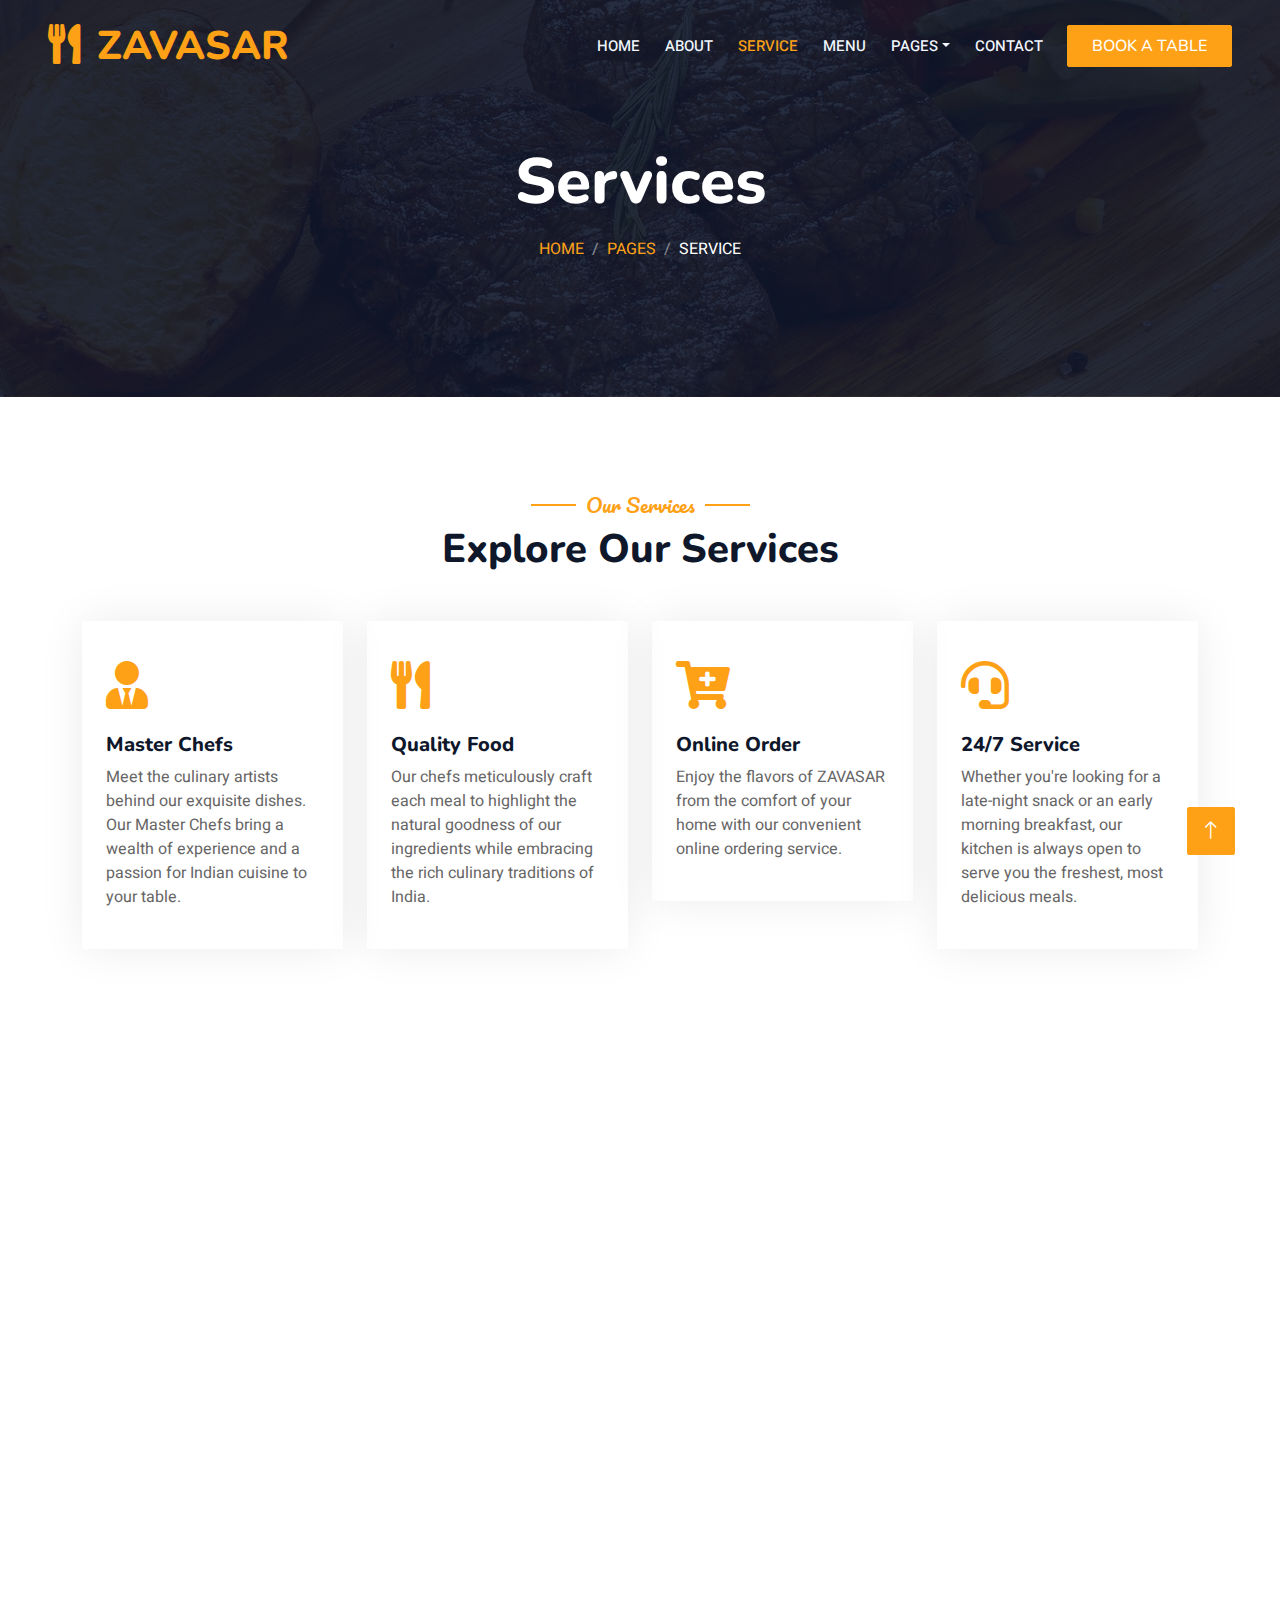
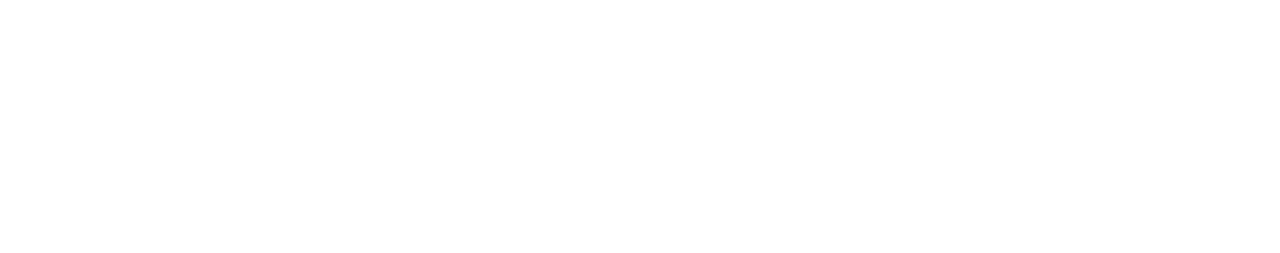
<file: service.html>
<!DOCTYPE html>
<html lang="en">

<head>
    <meta charset="utf-8">
    <title>ZAVASAR</title>
    <meta content="width=device-width, initial-scale=1.0" name="viewport">
    <meta content="" name="keywords">
    <meta content="" name="description">

    <!-- Favicon -->
    <link href="img/x-icon.png" rel="icon">

    <!-- Google Web Fonts -->
    <link rel="preconnect" href="https://fonts.googleapis.com">
    <link rel="preconnect" href="https://fonts.gstatic.com" crossorigin>
    <link href="https://fonts.googleapis.com/css2?family=Heebo:wght@400;500;600&family=Nunito:wght@600;700;800&family=Pacifico&display=swap" rel="stylesheet">

    <!-- Icon Font Stylesheet -->
    <link href="https://cdnjs.cloudflare.com/ajax/libs/font-awesome/5.10.0/css/all.min.css" rel="stylesheet">
    <link href="https://cdn.jsdelivr.net/npm/bootstrap-icons@1.4.1/font/bootstrap-icons.css" rel="stylesheet">

    <!-- Libraries Stylesheet -->
    <link href="lib/animate/animate.min.css" rel="stylesheet">
    <link href="lib/owlcarousel/assets/owl.carousel.min.css" rel="stylesheet">
    <link href="lib/tempusdominus/css/tempusdominus-bootstrap-4.min.css" rel="stylesheet" />

    <!-- Customized Bootstrap Stylesheet -->
    <link href="css/bootstrap.min.css" rel="stylesheet">

    <!-- Template Stylesheet -->
    <link href="css/style.css" rel="stylesheet">
</head>

<body>
    <div class="container-xxl bg-white p-0">
        <!-- Spinner Start -->
        <div id="spinner" class="show bg-white position-fixed translate-middle w-100 vh-100 top-50 start-50 d-flex align-items-center justify-content-center">
            <div class="spinner-border text-primary" style="width: 3rem; height: 3rem;" role="status">
                <span class="sr-only">Loading...</span>
            </div>
        </div>
        <!-- Spinner End -->


        <!-- Navbar & Hero Start -->
        <div class="container-xxl position-relative p-0">
            <nav class="navbar navbar-expand-lg navbar-dark bg-dark px-4 px-lg-5 py-3 py-lg-0">
                <a href="" class="navbar-brand p-0">
                    <h1 class="text-primary m-0"><i class="fa fa-utensils me-3"></i>ZAVASAR</h1>
                    <!-- <img src="img/logo.png" alt="Logo"> -->
                </a>
                <button class="navbar-toggler" type="button" data-bs-toggle="collapse" data-bs-target="#navbarCollapse">
                    <span class="fa fa-bars"></span>
                </button>
                <div class="collapse navbar-collapse" id="navbarCollapse">
                    <div class="navbar-nav ms-auto py-0 pe-4">
                        <a href="index.html" class="nav-item nav-link">Home</a>
                        <a href="about.html" class="nav-item nav-link">About</a>
                        <a href="service.html" class="nav-item nav-link active">Service</a>
                        <a href="menu.html" class="nav-item nav-link">Menu</a>
                        <div class="nav-item dropdown">
                            <a href="#" class="nav-link dropdown-toggle" data-bs-toggle="dropdown">Pages</a>
                            <div class="dropdown-menu m-0">
                                <a href="booking.html" class="dropdown-item">Booking</a>
                                <a href="team.html" class="dropdown-item">Our Team</a>
                                <a href="testimonial.html" class="dropdown-item">Testimonial</a>
                            </div>
                        </div>
                        <a href="contact.html" class="nav-item nav-link">Contact</a>
                    </div>
                    <a href="" class="btn btn-primary py-2 px-4">Book A Table</a>
                </div>
            </nav>

            <div class="container-xxl py-5 bg-dark hero-header mb-5">
                <div class="container text-center my-5 pt-5 pb-4">
                    <h1 class="display-3 text-white mb-3 animated slideInDown">Services</h1>
                    <nav aria-label="breadcrumb">
                        <ol class="breadcrumb justify-content-center text-uppercase">
                            <li class="breadcrumb-item"><a href="#">Home</a></li>
                            <li class="breadcrumb-item"><a href="#">Pages</a></li>
                            <li class="breadcrumb-item text-white active" aria-current="page">Service</li>
                        </ol>
                    </nav>
                </div>
            </div>
        </div>
        <!-- Navbar & Hero End -->


        <!-- Service Start -->
        <div class="container-xxl py-5">
            <div class="container">
                <div class="text-center wow fadeInUp" data-wow-delay="0.1s">
                    <h5 class="section-title ff-secondary text-center text-primary fw-normal">Our Services</h5>
                    <h1 class="mb-5">Explore Our Services</h1>
                </div>
                <div class="row g-4">
                    <div class="col-lg-3 col-sm-6 wow fadeInUp" data-wow-delay="0.1s">
                        <div class="service-item rounded pt-3">
                            <div class="p-4">
                                <i class="fa fa-3x fa-user-tie text-primary mb-4"></i>
                                <h5>Master Chefs</h5>
                                <p>Meet the culinary artists behind our exquisite dishes. Our Master Chefs bring a wealth of experience and a passion for Indian cuisine to your table.</p>
                            </div>
                        </div>
                    </div>
                    <div class="col-lg-3 col-sm-6 wow fadeInUp" data-wow-delay="0.3s">
                        <div class="service-item rounded pt-3">
                            <div class="p-4">
                                <i class="fa fa-3x fa-utensils text-primary mb-4"></i>
                                <h5>Quality Food</h5>
                                <p>Our chefs meticulously craft each meal to highlight the natural goodness of our ingredients while embracing the rich culinary traditions of India.</p>
                            </div>
                        </div>
                    </div>
                    <div class="col-lg-3 col-sm-6 wow fadeInUp" data-wow-delay="0.5s">
                        <div class="service-item rounded pt-3">
                            <div class="p-4">
                                <i class="fa fa-3x fa-cart-plus text-primary mb-4"></i>
                                <h5>Online Order</h5>
                                <p>Enjoy the flavors of ZAVASAR from the comfort of your home with our convenient online ordering service.</p>
                            </div>
                        </div>
                    </div>
                    <div class="col-lg-3 col-sm-6 wow fadeInUp" data-wow-delay="0.7s">
                        <div class="service-item rounded pt-3">
                            <div class="p-4">
                                <i class="fa fa-3x fa-headset text-primary mb-4"></i>
                                <h5>24/7 Service</h5>
                                <p>Whether you're looking for a late-night snack or an early morning breakfast, our kitchen is always open to serve you the freshest, most delicious meals.</p>
                            </div>
                        </div>
                    </div>
                    <div class="col-lg-3 col-sm-6 wow fadeInUp" data-wow-delay="0.1s">
                        <div class="service-item rounded pt-3">
                            <div class="p-4">
                                <i class="fa fa-3x fa-user-tie text-primary mb-4"></i>
                                <h5>Master Chefs</h5>
                                <p>Meet the culinary artists behind our exquisite dishes. Our Master Chefs bring a wealth of experience and a passion for Indian cuisine to your table.</p>
                            </div>
                        </div>
                    </div>
                    <div class="col-lg-3 col-sm-6 wow fadeInUp" data-wow-delay="0.3s">
                        <div class="service-item rounded pt-3">
                            <div class="p-4">
                                <i class="fa fa-3x fa-utensils text-primary mb-4"></i>
                                <h5>Quality Food</h5>
                                <p>Our chefs meticulously craft each meal to highlight the natural goodness of our ingredients while embracing the rich culinary traditions of India.</p>
                            </div>
                        </div>
                    </div>
                    <div class="col-lg-3 col-sm-6 wow fadeInUp" data-wow-delay="0.5s">
                        <div class="service-item rounded pt-3">
                            <div class="p-4">
                                <i class="fa fa-3x fa-cart-plus text-primary mb-4"></i>
                                <h5>Online Order</h5>
                                <p>Enjoy the flavors of ZAVASAR from the comfort of your home with our convenient online ordering service.</p>
                            </div>
                        </div>
                    </div>
                    <div class="col-lg-3 col-sm-6 wow fadeInUp" data-wow-delay="0.7s">
                        <div class="service-item rounded pt-3">
                            <div class="p-4">
                                <i class="fa fa-3x fa-headset text-primary mb-4"></i>
                                <h5>24/7 Service</h5>
                                <p>Whether you're looking for a late-night snack or an early morning breakfast, our kitchen is always open to serve you the freshest, most delicious meals.</p>
                            </div>
                        </div>
                    </div>
                </div>
            </div>
        </div>
        <!-- Service End -->
        

        <!-- Footer Start -->
        <div class="container-fluid bg-dark text-light footer pt-5 mt-5 wow fadeIn" data-wow-delay="0.1s">
            <div class="container py-5">
                <div class="row g-5">
                    <div class="col-lg-3 col-md-6">
                        <h4 class="section-title ff-secondary text-start text-primary fw-normal mb-4">Company</h4>
                        <a class="btn btn-link" href="about.html">About Us</a>
                        <a class="btn btn-link" href="contact.html">Contact Us</a>
                        <a class="btn btn-link" href="index.html">Reservation</a>
                        <a class="btn btn-link" href="team.html">Privacy Policy</a>
                        <a class="btn btn-link" href="team.html">Terms & Condition</a>
                    </div>
                    <div class="col-lg-3 col-md-6">
                        <h4 class="section-title ff-secondary text-start text-primary fw-normal mb-4">Contact</h4>
                        <p class="mb-2"><i class="fa fa-map-marker-alt me-3"></i>Coimbatore, Tamil Nadu - 641 107</p>
                        <p class="mb-2"><i class="fa fa-phone-alt me-3"></i>+91 91599 77572 </p>
                        <p class="mb-2"><i class="fa fa-envelope me-3"></i>info@zavasar.com</p>
                        <div class="d-flex pt-2">
                            <a class="btn btn-outline-light btn-social" href=""><i class="fab fa-twitter"></i></a>
                            <a class="btn btn-outline-light btn-social" href=""><i class="fab fa-facebook-f"></i></a>
                            <a class="btn btn-outline-light btn-social" href=""><i class="fab fa-youtube"></i></a>
                            <a class="btn btn-outline-light btn-social" href=""><i class="fab fa-linkedin-in"></i></a>
                        </div>
                    </div>
                    <div class="col-lg-3 col-md-6">
                        <h4 class="section-title ff-secondary text-start text-primary fw-normal mb-4">Opening</h4>
                        <h5 class="text-light fw-normal">Monday - Saturday</h5>
                        <p>09AM - 09PM</p>
                        <h5 class="text-light fw-normal">Sunday</h5>
                        <p>10AM - 08PM</p>
                    </div>
                    <div class="col-lg-3 col-md-6">
                        <h4 class="section-title ff-secondary text-start text-primary fw-normal mb-4">Newsletter</h4>
                        <p>Get in Touch & stay Update</p>
                        <div class="position-relative mx-auto" style="max-width: 400px;">
                            <input class="form-control border-primary w-100 py-3 ps-4 pe-5" type="text" placeholder="Your email">
                            <button type="button" class="btn btn-primary py-2 position-absolute top-0 end-0 mt-2 me-2">SignUp</button>
                        </div>
                    </div>
                </div>
            </div>
            <div class="container">
                <div class="copyright">
                    <div class="row">
                        <div class="col-md-6 text-center text-md-start mb-3 mb-md-0">
                            &copy; <a class="border-bottom" href="#">ZAVASAR</a>, All Right Reserved. 
							
							<!--/*** This template is free as long as you keep the footer author’s credit link/attribution link/backlink. If you'd like to use the template without the footer author’s credit link/attribution link/backlink, you can purchase the Credit Removal License from "https://htmlcodex.com/credit-removal". Thank you for your support. ***/-->
							Designed By <a class="border-bottom" href="https://htmlcodex.com">MCT</a><br><br>

                        </div>
                        <div class="col-md-6 text-center text-md-end">
                            <div class="footer-menu">
                                <a href="index.html">Home</a>
                                <a href="">Cookies</a>
                                <a href="">Help</a>
                                <a href="">FQAs</a>
                            </div>
                        </div>
                    </div>
                </div>
            </div>
        </div>
        <!-- Footer End -->


        <!-- Back to Top -->
        <a href="#" class="btn btn-lg btn-primary btn-lg-square back-to-top"><i class="bi bi-arrow-up"></i></a>
    </div>

    <!-- JavaScript Libraries -->
    <script src="https://code.jquery.com/jquery-3.4.1.min.js"></script>
    <script src="https://cdn.jsdelivr.net/npm/bootstrap@5.0.0/dist/js/bootstrap.bundle.min.js"></script>
    <script src="lib/wow/wow.min.js"></script>
    <script src="lib/easing/easing.min.js"></script>
    <script src="lib/waypoints/waypoints.min.js"></script>
    <script src="lib/counterup/counterup.min.js"></script>
    <script src="lib/owlcarousel/owl.carousel.min.js"></script>
    <script src="lib/tempusdominus/js/moment.min.js"></script>
    <script src="lib/tempusdominus/js/moment-timezone.min.js"></script>
    <script src="lib/tempusdominus/js/tempusdominus-bootstrap-4.min.js"></script>

    <!-- Template Javascript -->
    <script src="js/main.js"></script>
</body>

</html>
</file>
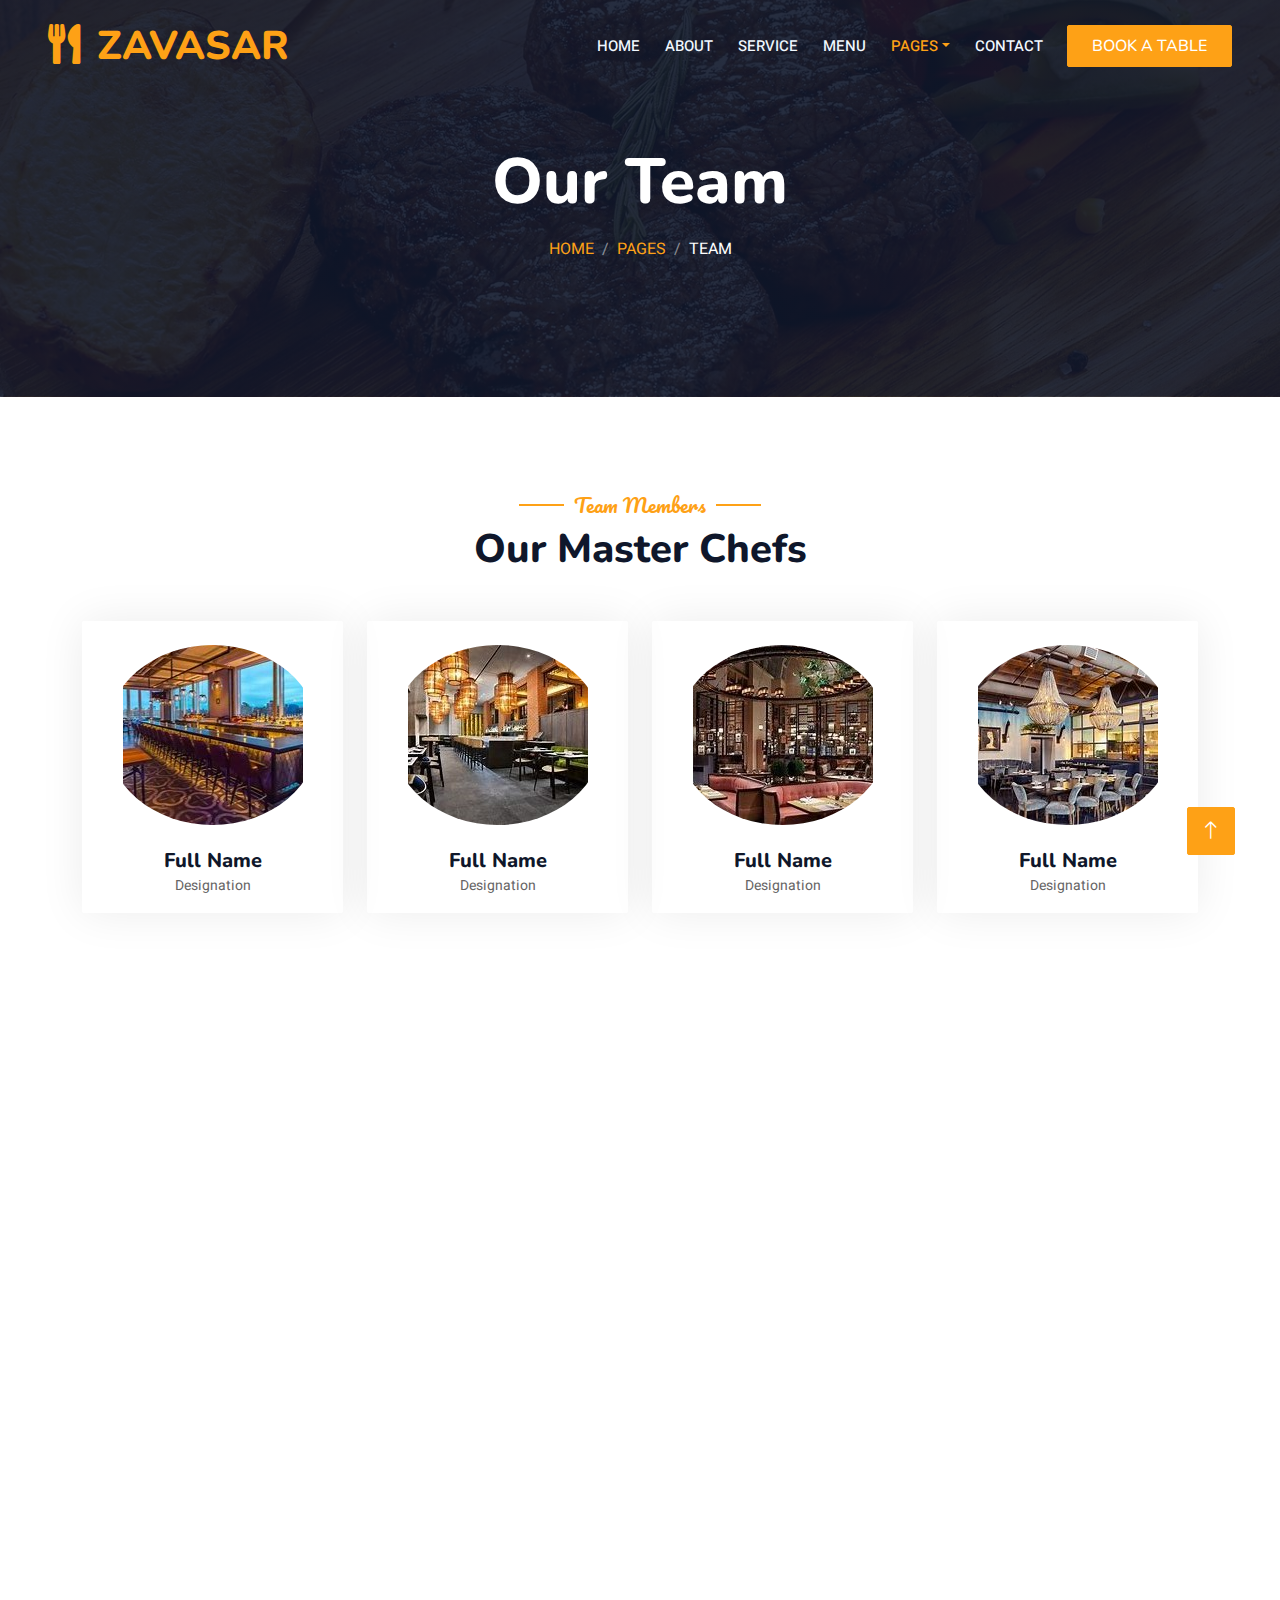
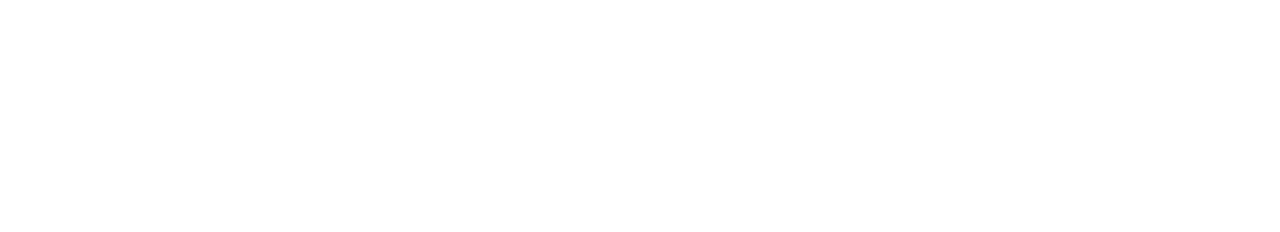
<file: team.html>
<!DOCTYPE html>
<html lang="en">

<head>
    <meta charset="utf-8">
    <title>ZAVASAR | Team</title>
    <meta content="width=device-width, initial-scale=1.0" name="viewport">
    <meta content="" name="keywords">
    <meta content="" name="description">

    <!-- Favicon -->
    <link href="img/favicon.ico" rel="icon">

    <!-- Google Web Fonts -->
    <link rel="preconnect" href="https://fonts.googleapis.com">
    <link rel="preconnect" href="https://fonts.gstatic.com" crossorigin>
    <link href="https://fonts.googleapis.com/css2?family=Heebo:wght@400;500;600&family=Nunito:wght@600;700;800&family=Pacifico&display=swap" rel="stylesheet">

    <!-- Icon Font Stylesheet -->
    <link href="https://cdnjs.cloudflare.com/ajax/libs/font-awesome/5.10.0/css/all.min.css" rel="stylesheet">
    <link href="https://cdn.jsdelivr.net/npm/bootstrap-icons@1.4.1/font/bootstrap-icons.css" rel="stylesheet">

    <!-- Libraries Stylesheet -->
    <link href="lib/animate/animate.min.css" rel="stylesheet">
    <link href="lib/owlcarousel/assets/owl.carousel.min.css" rel="stylesheet">
    <link href="lib/tempusdominus/css/tempusdominus-bootstrap-4.min.css" rel="stylesheet" />

    <!-- Customized Bootstrap Stylesheet -->
    <link href="css/bootstrap.min.css" rel="stylesheet">

    <!-- Template Stylesheet -->
    <link href="css/style.css" rel="stylesheet">
</head>

<body>
    <div class="container-xxl bg-white p-0">
        <!-- Spinner Start -->
        <div id="spinner" class="show bg-white position-fixed translate-middle w-100 vh-100 top-50 start-50 d-flex align-items-center justify-content-center">
            <div class="spinner-border text-primary" style="width: 3rem; height: 3rem;" role="status">
                <span class="sr-only">Loading...</span>
            </div>
        </div>
        <!-- Spinner End -->


        <!-- Navbar & Hero Start -->
        <div class="container-xxl position-relative p-0">
            <nav class="navbar navbar-expand-lg navbar-dark bg-dark px-4 px-lg-5 py-3 py-lg-0">
                <a href="" class="navbar-brand p-0">
                    <h1 class="text-primary m-0"><i class="fa fa-utensils me-3"></i>ZAVASAR</h1>
                    <!-- <img src="img/logo.png" alt="Logo"> -->
                </a>
                <button class="navbar-toggler" type="button" data-bs-toggle="collapse" data-bs-target="#navbarCollapse">
                    <span class="fa fa-bars"></span>
                </button>
                <div class="collapse navbar-collapse" id="navbarCollapse">
                    <div class="navbar-nav ms-auto py-0 pe-4">
                        <a href="index.html" class="nav-item nav-link">Home</a>
                        <a href="about.html" class="nav-item nav-link">About</a>
                        <a href="service.html" class="nav-item nav-link">Service</a>
                        <a href="menu.html" class="nav-item nav-link">Menu</a>
                        <div class="nav-item dropdown">
                            <a href="#" class="nav-link dropdown-toggle active" data-bs-toggle="dropdown">Pages</a>
                            <div class="dropdown-menu m-0">
                                <a href="booking.html" class="dropdown-item">Booking</a>
                                <a href="team.html" class="dropdown-item active">Our Team</a>
                                <a href="testimonial.html" class="dropdown-item">Testimonial</a>
                            </div>
                        </div>
                        <a href="contact.html" class="nav-item nav-link">Contact</a>
                    </div>
                    <a href="" class="btn btn-primary py-2 px-4">Book A Table</a>
                </div>
            </nav>

            <div class="container-xxl py-5 bg-dark hero-header mb-5">
                <div class="container text-center my-5 pt-5 pb-4">
                    <h1 class="display-3 text-white mb-3 animated slideInDown">Our Team</h1>
                    <nav aria-label="breadcrumb">
                        <ol class="breadcrumb justify-content-center text-uppercase">
                            <li class="breadcrumb-item"><a href="#">Home</a></li>
                            <li class="breadcrumb-item"><a href="#">Pages</a></li>
                            <li class="breadcrumb-item text-white active" aria-current="page">Team</li>
                        </ol>
                    </nav>
                </div>
            </div>
        </div>
        <!-- Navbar & Hero End -->


        <!-- Team Start -->
        <div class="container-xxl pt-5 pb-3">
            <div class="container">
                <div class="text-center wow fadeInUp" data-wow-delay="0.1s">
                    <h5 class="section-title ff-secondary text-center text-primary fw-normal">Team Members</h5>
                    <h1 class="mb-5">Our Master Chefs</h1>
                </div>
                <div class="row g-4">
                    <div class="col-lg-3 col-md-6 wow fadeInUp" data-wow-delay="0.1s">
                        <div class="team-item text-center rounded overflow-hidden">
                            <div class="rounded-circle overflow-hidden m-4">
                                <img class="img-fluid" src="img/team-1.jpg" alt="">
                            </div>
                            <h5 class="mb-0">Full Name</h5>
                            <small>Designation</small>
                            <div class="d-flex justify-content-center mt-3">
                                <a class="btn btn-square btn-primary mx-1" href=""><i class="fab fa-facebook-f"></i></a>
                                <a class="btn btn-square btn-primary mx-1" href=""><i class="fab fa-twitter"></i></a>
                                <a class="btn btn-square btn-primary mx-1" href=""><i class="fab fa-instagram"></i></a>
                            </div>
                        </div>
                    </div>
                    <div class="col-lg-3 col-md-6 wow fadeInUp" data-wow-delay="0.3s">
                        <div class="team-item text-center rounded overflow-hidden">
                            <div class="rounded-circle overflow-hidden m-4">
                                <img class="img-fluid" src="img/team-2.jpg" alt="">
                            </div>
                            <h5 class="mb-0">Full Name</h5>
                            <small>Designation</small>
                            <div class="d-flex justify-content-center mt-3">
                                <a class="btn btn-square btn-primary mx-1" href=""><i class="fab fa-facebook-f"></i></a>
                                <a class="btn btn-square btn-primary mx-1" href=""><i class="fab fa-twitter"></i></a>
                                <a class="btn btn-square btn-primary mx-1" href=""><i class="fab fa-instagram"></i></a>
                            </div>
                        </div>
                    </div>
                    <div class="col-lg-3 col-md-6 wow fadeInUp" data-wow-delay="0.5s">
                        <div class="team-item text-center rounded overflow-hidden">
                            <div class="rounded-circle overflow-hidden m-4">
                                <img class="img-fluid" src="img/team-3.jpg" alt="">
                            </div>
                            <h5 class="mb-0">Full Name</h5>
                            <small>Designation</small>
                            <div class="d-flex justify-content-center mt-3">
                                <a class="btn btn-square btn-primary mx-1" href=""><i class="fab fa-facebook-f"></i></a>
                                <a class="btn btn-square btn-primary mx-1" href=""><i class="fab fa-twitter"></i></a>
                                <a class="btn btn-square btn-primary mx-1" href=""><i class="fab fa-instagram"></i></a>
                            </div>
                        </div>
                    </div>
                    <div class="col-lg-3 col-md-6 wow fadeInUp" data-wow-delay="0.7s">
                        <div class="team-item text-center rounded overflow-hidden">
                            <div class="rounded-circle overflow-hidden m-4">
                                <img class="img-fluid" src="img/team-4.jpg" alt="">
                            </div>
                            <h5 class="mb-0">Full Name</h5>
                            <small>Designation</small>
                            <div class="d-flex justify-content-center mt-3">
                                <a class="btn btn-square btn-primary mx-1" href=""><i class="fab fa-facebook-f"></i></a>
                                <a class="btn btn-square btn-primary mx-1" href=""><i class="fab fa-twitter"></i></a>
                                <a class="btn btn-square btn-primary mx-1" href=""><i class="fab fa-instagram"></i></a>
                            </div>
                        </div>
                    </div>
                    <div class="col-lg-3 col-md-6 wow fadeInUp" data-wow-delay="0.1s">
                        <div class="team-item text-center rounded overflow-hidden">
                            <div class="rounded-circle overflow-hidden m-4">
                                <img class="img-fluid" src="img/team-2.jpg" alt="">
                            </div>
                            <h5 class="mb-0">Full Name</h5>
                            <small>Designation</small>
                            <div class="d-flex justify-content-center mt-3">
                                <a class="btn btn-square btn-primary mx-1" href=""><i class="fab fa-facebook-f"></i></a>
                                <a class="btn btn-square btn-primary mx-1" href=""><i class="fab fa-twitter"></i></a>
                                <a class="btn btn-square btn-primary mx-1" href=""><i class="fab fa-instagram"></i></a>
                            </div>
                        </div>
                    </div>
                    <div class="col-lg-3 col-md-6 wow fadeInUp" data-wow-delay="0.3s">
                        <div class="team-item text-center rounded overflow-hidden">
                            <div class="rounded-circle overflow-hidden m-4">
                                <img class="img-fluid" src="img/team-3.jpg" alt="">
                            </div>
                            <h5 class="mb-0">Full Name</h5>
                            <small>Designation</small>
                            <div class="d-flex justify-content-center mt-3">
                                <a class="btn btn-square btn-primary mx-1" href=""><i class="fab fa-facebook-f"></i></a>
                                <a class="btn btn-square btn-primary mx-1" href=""><i class="fab fa-twitter"></i></a>
                                <a class="btn btn-square btn-primary mx-1" href=""><i class="fab fa-instagram"></i></a>
                            </div>
                        </div>
                    </div>
                    <div class="col-lg-3 col-md-6 wow fadeInUp" data-wow-delay="0.5s">
                        <div class="team-item text-center rounded overflow-hidden">
                            <div class="rounded-circle overflow-hidden m-4">
                                <img class="img-fluid" src="img/team-4.jpg" alt="">
                            </div>
                            <h5 class="mb-0">Full Name</h5>
                            <small>Designation</small>
                            <div class="d-flex justify-content-center mt-3">
                                <a class="btn btn-square btn-primary mx-1" href=""><i class="fab fa-facebook-f"></i></a>
                                <a class="btn btn-square btn-primary mx-1" href=""><i class="fab fa-twitter"></i></a>
                                <a class="btn btn-square btn-primary mx-1" href=""><i class="fab fa-instagram"></i></a>
                            </div>
                        </div>
                    </div>
                    <div class="col-lg-3 col-md-6 wow fadeInUp" data-wow-delay="0.7s">
                        <div class="team-item text-center rounded overflow-hidden">
                            <div class="rounded-circle overflow-hidden m-4">
                                <img class="img-fluid" src="img/team-1.jpg" alt="">
                            </div>
                            <h5 class="mb-0">Full Name</h5>
                            <small>Designation</small>
                            <div class="d-flex justify-content-center mt-3">
                                <a class="btn btn-square btn-primary mx-1" href=""><i class="fab fa-facebook-f"></i></a>
                                <a class="btn btn-square btn-primary mx-1" href=""><i class="fab fa-twitter"></i></a>
                                <a class="btn btn-square btn-primary mx-1" href=""><i class="fab fa-instagram"></i></a>
                            </div>
                        </div>
                    </div>
                </div>
            </div>
        </div>
        <!-- Team End -->
        

        <!-- Footer Start -->
        <div class="container-fluid bg-dark text-light footer pt-5 mt-5 wow fadeIn" data-wow-delay="0.1s">
            <div class="container py-5">
                <div class="row g-5">
                    <div class="col-lg-3 col-md-6">
                        <h4 class="section-title ff-secondary text-start text-primary fw-normal mb-4">Company</h4>
                        <a class="btn btn-link" href="">About Us</a>
                        <a class="btn btn-link" href="">Contact Us</a>
                        <a class="btn btn-link" href="">Reservation</a>
                        <a class="btn btn-link" href="">Privacy Policy</a>
                        <a class="btn btn-link" href="">Terms & Condition</a>
                    </div>
                    <div class="col-lg-3 col-md-6">
                        <h4 class="section-title ff-secondary text-start text-primary fw-normal mb-4">Contact</h4>
                        <p class="mb-2"><i class="fa fa-map-marker-alt me-3"></i>123 Street, New York, USA</p>
                        <p class="mb-2"><i class="fa fa-phone-alt me-3"></i>+012 345 67890</p>
                        <p class="mb-2"><i class="fa fa-envelope me-3"></i>info@example.com</p>
                        <div class="d-flex pt-2">
                            <a class="btn btn-outline-light btn-social" href=""><i class="fab fa-twitter"></i></a>
                            <a class="btn btn-outline-light btn-social" href=""><i class="fab fa-facebook-f"></i></a>
                            <a class="btn btn-outline-light btn-social" href=""><i class="fab fa-youtube"></i></a>
                            <a class="btn btn-outline-light btn-social" href=""><i class="fab fa-linkedin-in"></i></a>
                        </div>
                    </div>
                    <div class="col-lg-3 col-md-6">
                        <h4 class="section-title ff-secondary text-start text-primary fw-normal mb-4">Opening</h4>
                        <h5 class="text-light fw-normal">Monday - Saturday</h5>
                        <p>09AM - 09PM</p>
                        <h5 class="text-light fw-normal">Sunday</h5>
                        <p>10AM - 08PM</p>
                    </div>
                    <div class="col-lg-3 col-md-6">
                        <h4 class="section-title ff-secondary text-start text-primary fw-normal mb-4">Newsletter</h4>
                        <p>Dolor amet sit justo amet elitr clita ipsum elitr est.</p>
                        <div class="position-relative mx-auto" style="max-width: 400px;">
                            <input class="form-control border-primary w-100 py-3 ps-4 pe-5" type="text" placeholder="Your email">
                            <button type="button" class="btn btn-primary py-2 position-absolute top-0 end-0 mt-2 me-2">SignUp</button>
                        </div>
                    </div>
                </div>
            </div>
            <div class="container">
                <div class="copyright">
                    <div class="row">
                        <div class="col-md-6 text-center text-md-start mb-3 mb-md-0">
                            &copy; <a class="border-bottom" href="#">Your Site Name</a>, All Right Reserved. 
							
							<!--/*** This template is free as long as you keep the footer author’s credit link/attribution link/backlink. If you'd like to use the template without the footer author’s credit link/attribution link/backlink, you can purchase the Credit Removal License from "https://htmlcodex.com/credit-removal". Thank you for your support. ***/-->
							Designed By <a class="border-bottom" href="https://htmlcodex.com">HTML Codex</a><br><br>
                            Distributed By <a class="border-bottom" href="https://themewagon.com" target="_blank">ThemeWagon</a>
                        </div>
                        <div class="col-md-6 text-center text-md-end">
                            <div class="footer-menu">
                                <a href="">Home</a>
                                <a href="">Cookies</a>
                                <a href="">Help</a>
                                <a href="">FQAs</a>
                            </div>
                        </div>
                    </div>
                </div>
            </div>
        </div>
        <!-- Footer End -->


        <!-- Back to Top -->
        <a href="#" class="btn btn-lg btn-primary btn-lg-square back-to-top"><i class="bi bi-arrow-up"></i></a>
    </div>

    <!-- JavaScript Libraries -->
    <script src="https://code.jquery.com/jquery-3.4.1.min.js"></script>
    <script src="https://cdn.jsdelivr.net/npm/bootstrap@5.0.0/dist/js/bootstrap.bundle.min.js"></script>
    <script src="lib/wow/wow.min.js"></script>
    <script src="lib/easing/easing.min.js"></script>
    <script src="lib/waypoints/waypoints.min.js"></script>
    <script src="lib/counterup/counterup.min.js"></script>
    <script src="lib/owlcarousel/owl.carousel.min.js"></script>
    <script src="lib/tempusdominus/js/moment.min.js"></script>
    <script src="lib/tempusdominus/js/moment-timezone.min.js"></script>
    <script src="lib/tempusdominus/js/tempusdominus-bootstrap-4.min.js"></script>

    <!-- Template Javascript -->
    <script src="js/main.js"></script>
</body>

</html>
</file>
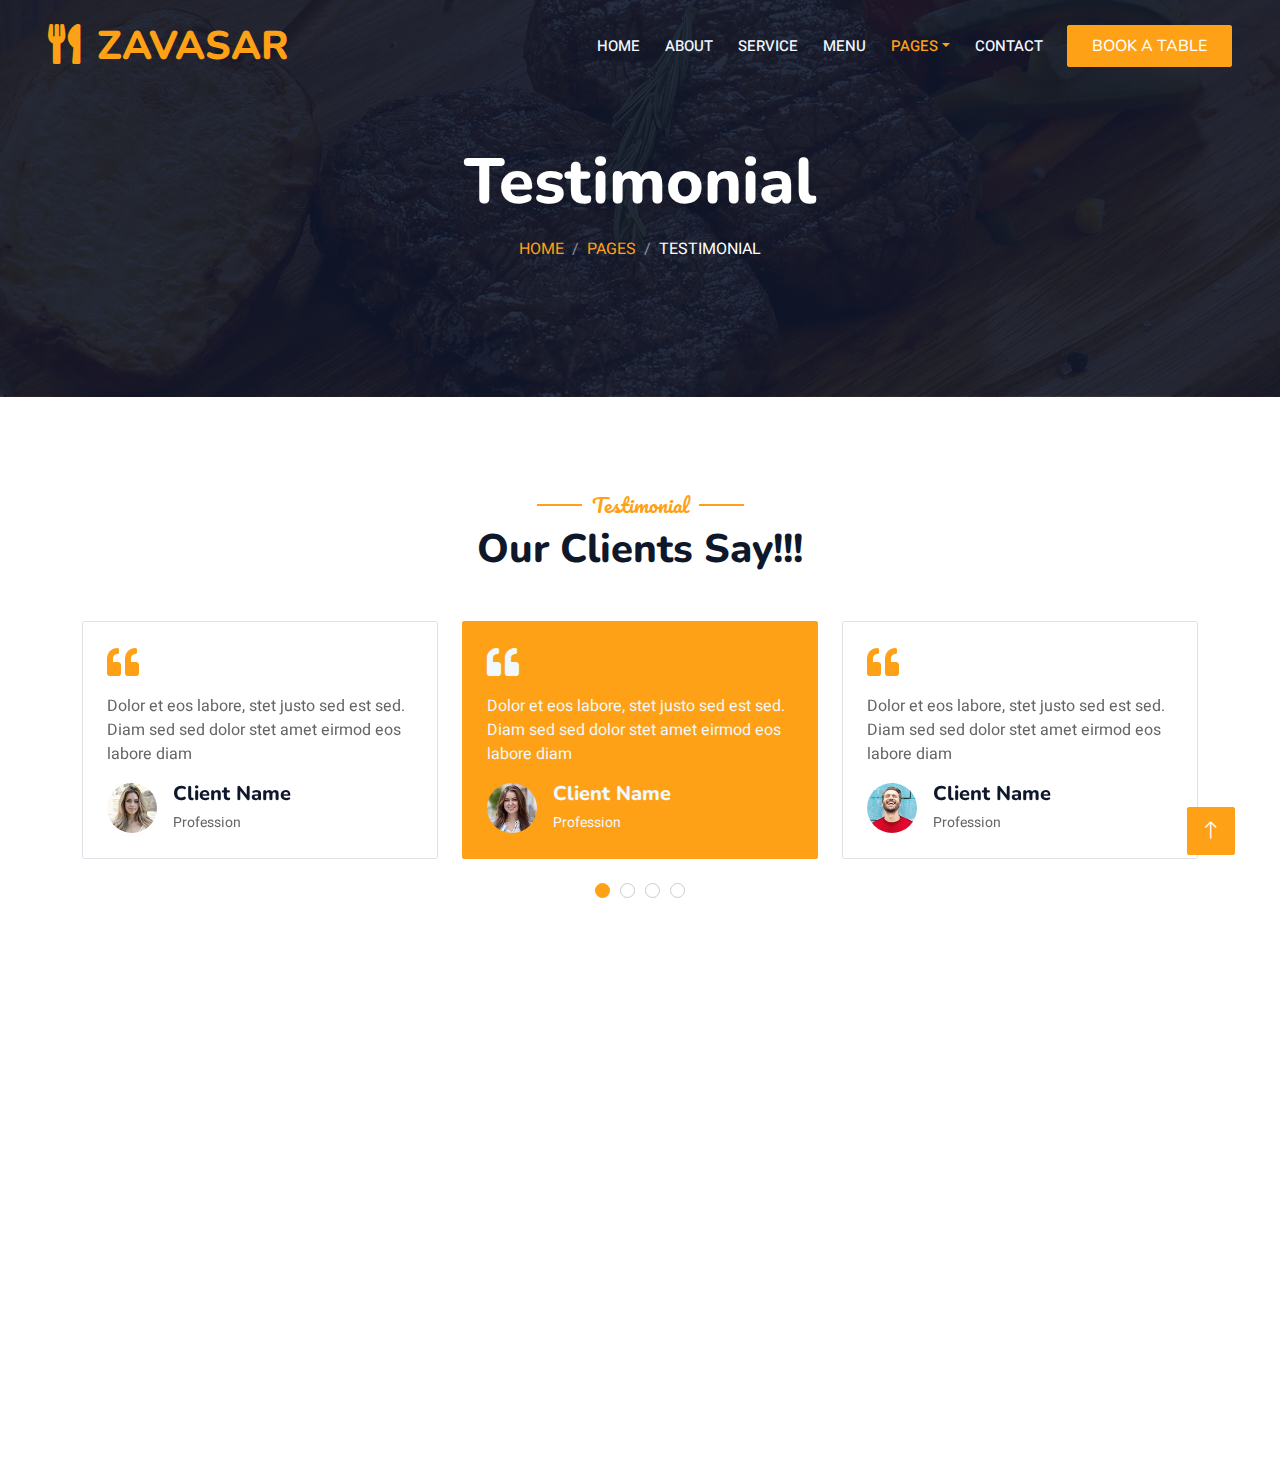
<file: testimonial.html>
<!DOCTYPE html>
<html lang="en">

<head>
    <meta charset="utf-8">
    <title>ZAVASAR</title>
    <meta content="width=device-width, initial-scale=1.0" name="viewport">
    <meta content="" name="keywords">
    <meta content="" name="description">

    <!-- Favicon -->
    <link href="img/favicon.ico" rel="icon">

    <!-- Google Web Fonts -->
    <link rel="preconnect" href="https://fonts.googleapis.com">
    <link rel="preconnect" href="https://fonts.gstatic.com" crossorigin>
    <link href="https://fonts.googleapis.com/css2?family=Heebo:wght@400;500;600&family=Nunito:wght@600;700;800&family=Pacifico&display=swap" rel="stylesheet">

    <!-- Icon Font Stylesheet -->
    <link href="https://cdnjs.cloudflare.com/ajax/libs/font-awesome/5.10.0/css/all.min.css" rel="stylesheet">
    <link href="https://cdn.jsdelivr.net/npm/bootstrap-icons@1.4.1/font/bootstrap-icons.css" rel="stylesheet">

    <!-- Libraries Stylesheet -->
    <link href="lib/animate/animate.min.css" rel="stylesheet">
    <link href="lib/owlcarousel/assets/owl.carousel.min.css" rel="stylesheet">
    <link href="lib/tempusdominus/css/tempusdominus-bootstrap-4.min.css" rel="stylesheet" />

    <!-- Customized Bootstrap Stylesheet -->
    <link href="css/bootstrap.min.css" rel="stylesheet">

    <!-- Template Stylesheet -->
    <link href="css/style.css" rel="stylesheet">
</head>

<body>
    <div class="container-xxl bg-white p-0">
        <!-- Spinner Start -->
        <div id="spinner" class="show bg-white position-fixed translate-middle w-100 vh-100 top-50 start-50 d-flex align-items-center justify-content-center">
            <div class="spinner-border text-primary" style="width: 3rem; height: 3rem;" role="status">
                <span class="sr-only">Loading...</span>
            </div>
        </div>
        <!-- Spinner End -->


        <!-- Navbar & Hero Start -->
        <div class="container-xxl position-relative p-0">
            <nav class="navbar navbar-expand-lg navbar-dark bg-dark px-4 px-lg-5 py-3 py-lg-0">
                <a href="" class="navbar-brand p-0">
                    <h1 class="text-primary m-0"><i class="fa fa-utensils me-3"></i>ZAVASAR</h1>
                    <!-- <img src="img/logo.png" alt="Logo"> -->
                </a>
                <button class="navbar-toggler" type="button" data-bs-toggle="collapse" data-bs-target="#navbarCollapse">
                    <span class="fa fa-bars"></span>
                </button>
                <div class="collapse navbar-collapse" id="navbarCollapse">
                    <div class="navbar-nav ms-auto py-0 pe-4">
                        <a href="index.html" class="nav-item nav-link">Home</a>
                        <a href="about.html" class="nav-item nav-link">About</a>
                        <a href="service.html" class="nav-item nav-link">Service</a>
                        <a href="menu.html" class="nav-item nav-link">Menu</a>
                        <div class="nav-item dropdown">
                            <a href="#" class="nav-link dropdown-toggle active" data-bs-toggle="dropdown">Pages</a>
                            <div class="dropdown-menu m-0">
                                <a href="booking.html" class="dropdown-item">Booking</a>
                                <a href="team.html" class="dropdown-item">Our Team</a>
                                <a href="testimonial.html" class="dropdown-item active">Testimonial</a>
                            </div>
                        </div>
                        <a href="contact.html" class="nav-item nav-link">Contact</a>
                    </div>
                    <a href="" class="btn btn-primary py-2 px-4">Book A Table</a>
                </div>
            </nav>

            <div class="container-xxl py-5 bg-dark hero-header mb-5">
                <div class="container text-center my-5 pt-5 pb-4">
                    <h1 class="display-3 text-white mb-3 animated slideInDown">Testimonial</h1>
                    <nav aria-label="breadcrumb">
                        <ol class="breadcrumb justify-content-center text-uppercase">
                            <li class="breadcrumb-item"><a href="#">Home</a></li>
                            <li class="breadcrumb-item"><a href="#">Pages</a></li>
                            <li class="breadcrumb-item text-white active" aria-current="page">Testimonial</li>
                        </ol>
                    </nav>
                </div>
            </div>
        </div>
        <!-- Navbar & Hero End -->


        <!-- Testimonial Start -->
        <div class="container-xxl py-5 wow fadeInUp" data-wow-delay="0.1s">
            <div class="container">
                <div class="text-center">
                    <h5 class="section-title ff-secondary text-center text-primary fw-normal">Testimonial</h5>
                    <h1 class="mb-5">Our Clients Say!!!</h1>
                </div>
                <div class="owl-carousel testimonial-carousel">
                    <div class="testimonial-item bg-transparent border rounded p-4">
                        <i class="fa fa-quote-left fa-2x text-primary mb-3"></i>
                        <p>Dolor et eos labore, stet justo sed est sed. Diam sed sed dolor stet amet eirmod eos labore diam</p>
                        <div class="d-flex align-items-center">
                            <img class="img-fluid flex-shrink-0 rounded-circle" src="img/testimonial-1.jpg" style="width: 50px; height: 50px;">
                            <div class="ps-3">
                                <h5 class="mb-1">Client Name</h5>
                                <small>Profession</small>
                            </div>
                        </div>
                    </div>
                    <div class="testimonial-item bg-transparent border rounded p-4">
                        <i class="fa fa-quote-left fa-2x text-primary mb-3"></i>
                        <p>Dolor et eos labore, stet justo sed est sed. Diam sed sed dolor stet amet eirmod eos labore diam</p>
                        <div class="d-flex align-items-center">
                            <img class="img-fluid flex-shrink-0 rounded-circle" src="img/testimonial-2.jpg" style="width: 50px; height: 50px;">
                            <div class="ps-3">
                                <h5 class="mb-1">Client Name</h5>
                                <small>Profession</small>
                            </div>
                        </div>
                    </div>
                    <div class="testimonial-item bg-transparent border rounded p-4">
                        <i class="fa fa-quote-left fa-2x text-primary mb-3"></i>
                        <p>Dolor et eos labore, stet justo sed est sed. Diam sed sed dolor stet amet eirmod eos labore diam</p>
                        <div class="d-flex align-items-center">
                            <img class="img-fluid flex-shrink-0 rounded-circle" src="img/testimonial-3.jpg" style="width: 50px; height: 50px;">
                            <div class="ps-3">
                                <h5 class="mb-1">Client Name</h5>
                                <small>Profession</small>
                            </div>
                        </div>
                    </div>
                    <div class="testimonial-item bg-transparent border rounded p-4">
                        <i class="fa fa-quote-left fa-2x text-primary mb-3"></i>
                        <p>Dolor et eos labore, stet justo sed est sed. Diam sed sed dolor stet amet eirmod eos labore diam</p>
                        <div class="d-flex align-items-center">
                            <img class="img-fluid flex-shrink-0 rounded-circle" src="img/testimonial-4.jpg" style="width: 50px; height: 50px;">
                            <div class="ps-3">
                                <h5 class="mb-1">Client Name</h5>
                                <small>Profession</small>
                            </div>
                        </div>
                    </div>
                </div>
            </div>
        </div>
        <!-- Testimonial End -->
        

        <!-- Footer Start -->
        <div class="container-fluid bg-dark text-light footer pt-5 mt-5 wow fadeIn" data-wow-delay="0.1s">
            <div class="container py-5">
                <div class="row g-5">
                    <div class="col-lg-3 col-md-6">
                        <h4 class="section-title ff-secondary text-start text-primary fw-normal mb-4">Company</h4>
                        <a class="btn btn-link" href="">About Us</a>
                        <a class="btn btn-link" href="">Contact Us</a>
                        <a class="btn btn-link" href="">Reservation</a>
                        <a class="btn btn-link" href="">Privacy Policy</a>
                        <a class="btn btn-link" href="">Terms & Condition</a>
                    </div>
                    <div class="col-lg-3 col-md-6">
                        <h4 class="section-title ff-secondary text-start text-primary fw-normal mb-4">Contact</h4>
                        <p class="mb-2"><i class="fa fa-map-marker-alt me-3"></i>123 Street, New York, USA</p>
                        <p class="mb-2"><i class="fa fa-phone-alt me-3"></i>+012 345 67890</p>
                        <p class="mb-2"><i class="fa fa-envelope me-3"></i>info@example.com</p>
                        <div class="d-flex pt-2">
                            <a class="btn btn-outline-light btn-social" href=""><i class="fab fa-twitter"></i></a>
                            <a class="btn btn-outline-light btn-social" href=""><i class="fab fa-facebook-f"></i></a>
                            <a class="btn btn-outline-light btn-social" href=""><i class="fab fa-youtube"></i></a>
                            <a class="btn btn-outline-light btn-social" href=""><i class="fab fa-linkedin-in"></i></a>
                        </div>
                    </div>
                    <div class="col-lg-3 col-md-6">
                        <h4 class="section-title ff-secondary text-start text-primary fw-normal mb-4">Opening</h4>
                        <h5 class="text-light fw-normal">Monday - Saturday</h5>
                        <p>09AM - 09PM</p>
                        <h5 class="text-light fw-normal">Sunday</h5>
                        <p>10AM - 08PM</p>
                    </div>
                    <div class="col-lg-3 col-md-6">
                        <h4 class="section-title ff-secondary text-start text-primary fw-normal mb-4">Newsletter</h4>
                        <p>Dolor amet sit justo amet elitr clita ipsum elitr est.</p>
                        <div class="position-relative mx-auto" style="max-width: 400px;">
                            <input class="form-control border-primary w-100 py-3 ps-4 pe-5" type="text" placeholder="Your email">
                            <button type="button" class="btn btn-primary py-2 position-absolute top-0 end-0 mt-2 me-2">SignUp</button>
                        </div>
                    </div>
                </div>
            </div>
            <div class="container">
                <div class="copyright">
                    <div class="row">
                        <div class="col-md-6 text-center text-md-start mb-3 mb-md-0">
                            &copy; <a class="border-bottom" href="#">Your Site Name</a>, All Right Reserved. 
							
							<!--/*** This template is free as long as you keep the footer author’s credit link/attribution link/backlink. If you'd like to use the template without the footer author’s credit link/attribution link/backlink, you can purchase the Credit Removal License from "https://htmlcodex.com/credit-removal". Thank you for your support. ***/-->
							Designed By <a class="border-bottom" href="https://htmlcodex.com">HTML Codex</a><br><br>
                            Distributed By <a class="border-bottom" href="https://themewagon.com" target="_blank">ThemeWagon</a>
                        </div>
                        <div class="col-md-6 text-center text-md-end">
                            <div class="footer-menu">
                                <a href="">Home</a>
                                <a href="">Cookies</a>
                                <a href="">Help</a>
                                <a href="">FQAs</a>
                            </div>
                        </div>
                    </div>
                </div>
            </div>
        </div>
        <!-- Footer End -->


        <!-- Back to Top -->
        <a href="#" class="btn btn-lg btn-primary btn-lg-square back-to-top"><i class="bi bi-arrow-up"></i></a>
    </div>

    <!-- JavaScript Libraries -->
    <script src="https://code.jquery.com/jquery-3.4.1.min.js"></script>
    <script src="https://cdn.jsdelivr.net/npm/bootstrap@5.0.0/dist/js/bootstrap.bundle.min.js"></script>
    <script src="lib/wow/wow.min.js"></script>
    <script src="lib/easing/easing.min.js"></script>
    <script src="lib/waypoints/waypoints.min.js"></script>
    <script src="lib/counterup/counterup.min.js"></script>
    <script src="lib/owlcarousel/owl.carousel.min.js"></script>
    <script src="lib/tempusdominus/js/moment.min.js"></script>
    <script src="lib/tempusdominus/js/moment-timezone.min.js"></script>
    <script src="lib/tempusdominus/js/tempusdominus-bootstrap-4.min.js"></script>

    <!-- Template Javascript -->
    <script src="js/main.js"></script>
</body>

</html>
</file>
<file: css/style.css>
/********** Template CSS **********/
:root {
    --primary: #FEA116;
    --light: #F1F8FF;
    --dark: #0F172B;
}

.ff-secondary {
    font-family: 'Pacifico', cursive;
}

.fw-medium {
    font-weight: 600 !important;
}

.fw-semi-bold {
    font-weight: 700 !important;
}

.back-to-top {
    position: fixed;
    display: none;
    right: 45px;
    bottom: 45px;
    z-index: 99;
}


/*** Spinner ***/
#spinner {
    opacity: 0;
    visibility: hidden;
    transition: opacity .5s ease-out, visibility 0s linear .5s;
    z-index: 99999;
}

#spinner.show {
    transition: opacity .5s ease-out, visibility 0s linear 0s;
    visibility: visible;
    opacity: 1;
}


/*** Button ***/
.btn {
    font-family: 'Nunito', sans-serif;
    font-weight: 500;
    text-transform: uppercase;
    transition: .5s;
}

.btn.btn-primary,
.btn.btn-secondary {
    color: #FFFFFF;
}

.btn-square {
    width: 38px;
    height: 38px;
}

.btn-sm-square {
    width: 32px;
    height: 32px;
}

.btn-lg-square {
    width: 48px;
    height: 48px;
}

.btn-square,
.btn-sm-square,
.btn-lg-square {
    padding: 0;
    display: flex;
    align-items: center;
    justify-content: center;
    font-weight: normal;
    border-radius: 2px;
}


/*** Navbar ***/
.navbar-dark .navbar-nav .nav-link {
    position: relative;
    margin-left: 25px;
    padding: 35px 0;
    font-size: 15px;
    color: var(--light) !important;
    text-transform: uppercase;
    font-weight: 500;
    outline: none;
    transition: .5s;
}

.sticky-top.navbar-dark .navbar-nav .nav-link {
    padding: 20px 0;
}

.navbar-dark .navbar-nav .nav-link:hover,
.navbar-dark .navbar-nav .nav-link.active {
    color: var(--primary) !important;
}

.navbar-dark .navbar-brand img {
    max-height: 60px;
    transition: .5s;
}

.sticky-top.navbar-dark .navbar-brand img {
    max-height: 45px;
}

@media (max-width: 991.98px) {
    .sticky-top.navbar-dark {
        position: relative;
    }

    .navbar-dark .navbar-collapse {
        margin-top: 15px;
        border-top: 1px solid rgba(255, 255, 255, .1)
    }

    .navbar-dark .navbar-nav .nav-link,
    .sticky-top.navbar-dark .navbar-nav .nav-link {
        padding: 10px 0;
        margin-left: 0;
    }

    .navbar-dark .navbar-brand img {
        max-height: 45px;
    }
}

@media (min-width: 992px) {
    .navbar-dark {
        position: absolute;
        width: 100%;
        top: 0;
        left: 0;
        z-index: 999;
        background: transparent !important;
    }
    
    .sticky-top.navbar-dark {
        position: fixed;
        background: var(--dark) !important;
    }
}


/*** Hero Header ***/
.hero-header {
    background: linear-gradient(rgba(15, 23, 43, .9), rgba(15, 23, 43, .9)), url(../img/bg-hero.jpg);
    background-position: center center;
    background-repeat: no-repeat;
    background-size: cover;
}

.hero-header img {
    animation: imgRotate 50s linear infinite;
}

@keyframes imgRotate { 
    100% { 
        transform: rotate(360deg); 
    } 
}

.breadcrumb-item + .breadcrumb-item::before {
    color: rgba(255, 255, 255, .5);
}


/*** Section Title ***/
.section-title {
    position: relative;
    display: inline-block;
}

.section-title::before {
    position: absolute;
    content: "";
    width: 45px;
    height: 2px;
    top: 50%;
    left: -55px;
    margin-top: -1px;
    background: var(--primary);
}

.section-title::after {
    position: absolute;
    content: "";
    width: 45px;
    height: 2px;
    top: 50%;
    right: -55px;
    margin-top: -1px;
    background: var(--primary);
}

.section-title.text-start::before,
.section-title.text-end::after {
    display: none;
}


/*** Service ***/
.service-item {
    box-shadow: 0 0 45px rgba(0, 0, 0, .08);
    transition: .5s;
}

.service-item:hover {
    background: var(--primary);
}

.service-item * {
    transition: .5s;
}

.service-item:hover * {
    color: var(--light) !important;
}


/*** Food Menu ***/
.nav-pills .nav-item .active {
    border-bottom: 2px solid var(--primary);
}


/*** Youtube Video ***/
.video {
    position: relative;
    height: 100%;
    min-height: 500px;
    background: linear-gradient(rgba(15, 23, 43, .1), rgba(15, 23, 43, .1)), url(../img/video.jpg);
    background-position: center center;
    background-repeat: no-repeat;
    background-size: cover;
}

.video .btn-play {
    position: absolute;
    z-index: 3;
    top: 50%;
    left: 50%;
    transform: translateX(-50%) translateY(-50%);
    box-sizing: content-box;
    display: block;
    width: 32px;
    height: 44px;
    border-radius: 50%;
    border: none;
    outline: none;
    padding: 18px 20px 18px 28px;
}

.video .btn-play:before {
    content: "";
    position: absolute;
    z-index: 0;
    left: 50%;
    top: 50%;
    transform: translateX(-50%) translateY(-50%);
    display: block;
    width: 100px;
    height: 100px;
    background: var(--primary);
    border-radius: 50%;
    animation: pulse-border 1500ms ease-out infinite;
}

.video .btn-play:after {
    content: "";
    position: absolute;
    z-index: 1;
    left: 50%;
    top: 50%;
    transform: translateX(-50%) translateY(-50%);
    display: block;
    width: 100px;
    height: 100px;
    background: var(--primary);
    border-radius: 50%;
    transition: all 200ms;
}

.video .btn-play img {
    position: relative;
    z-index: 3;
    max-width: 100%;
    width: auto;
    height: auto;
}

.video .btn-play span {
    display: block;
    position: relative;
    z-index: 3;
    width: 0;
    height: 0;
    border-left: 32px solid var(--dark);
    border-top: 22px solid transparent;
    border-bottom: 22px solid transparent;
}

@keyframes pulse-border {
    0% {
        transform: translateX(-50%) translateY(-50%) translateZ(0) scale(1);
        opacity: 1;
    }

    100% {
        transform: translateX(-50%) translateY(-50%) translateZ(0) scale(1.5);
        opacity: 0;
    }
}

#videoModal {
    z-index: 99999;
}

#videoModal .modal-dialog {
    position: relative;
    max-width: 800px;
    margin: 60px auto 0 auto;
}

#videoModal .modal-body {
    position: relative;
    padding: 0px;
}

#videoModal .close {
    position: absolute;
    width: 30px;
    height: 30px;
    right: 0px;
    top: -30px;
    z-index: 999;
    font-size: 30px;
    font-weight: normal;
    color: #FFFFFF;
    background: #000000;
    opacity: 1;
}


/*** Team ***/
.team-item {
    box-shadow: 0 0 45px rgba(0, 0, 0, .08);
    height: calc(100% - 38px);
    transition: .5s;
}

.team-item img {
    transition: .5s;
}

.team-item:hover img {
    transform: scale(1.1);
}

.team-item:hover {
    height: 100%;
}

.team-item .btn {
    border-radius: 38px 38px 0 0;
}


/*** Testimonial ***/
.testimonial-carousel .owl-item .testimonial-item,
.testimonial-carousel .owl-item.center .testimonial-item * {
    transition: .5s;
}

.testimonial-carousel .owl-item.center .testimonial-item {
    background: var(--primary) !important;
    border-color: var(--primary) !important;
}

.testimonial-carousel .owl-item.center .testimonial-item * {
    color: var(--light) !important;
}

.testimonial-carousel .owl-dots {
    margin-top: 24px;
    display: flex;
    align-items: flex-end;
    justify-content: center;
}

.testimonial-carousel .owl-dot {
    position: relative;
    display: inline-block;
    margin: 0 5px;
    width: 15px;
    height: 15px;
    border: 1px solid #CCCCCC;
    border-radius: 15px;
    transition: .5s;
}

.testimonial-carousel .owl-dot.active {
    background: var(--primary);
    border-color: var(--primary);
}


/*** Footer ***/
.footer .btn.btn-social {
    margin-right: 5px;
    width: 35px;
    height: 35px;
    display: flex;
    align-items: center;
    justify-content: center;
    color: var(--light);
    border: 1px solid #FFFFFF;
    border-radius: 35px;
    transition: .3s;
}

.footer .btn.btn-social:hover {
    color: var(--primary);
}

.footer .btn.btn-link {
    display: block;
    margin-bottom: 5px;
    padding: 0;
    text-align: left;
    color: #FFFFFF;
    font-size: 15px;
    font-weight: normal;
    text-transform: capitalize;
    transition: .3s;
}

.footer .btn.btn-link::before {
    position: relative;
    content: "\f105";
    font-family: "Font Awesome 5 Free";
    font-weight: 900;
    margin-right: 10px;
}

.footer .btn.btn-link:hover {
    letter-spacing: 1px;
    box-shadow: none;
}

.footer .copyright {
    padding: 25px 0;
    font-size: 15px;
    border-top: 1px solid rgba(256, 256, 256, .1);
}

.footer .copyright a {
    color: var(--light);
}

.footer .footer-menu a {
    margin-right: 15px;
    padding-right: 15px;
    border-right: 1px solid rgba(255, 255, 255, .1);
}

.footer .footer-menu a:last-child {
    margin-right: 0;
    padding-right: 0;
    border-right: none;
}
</file>
